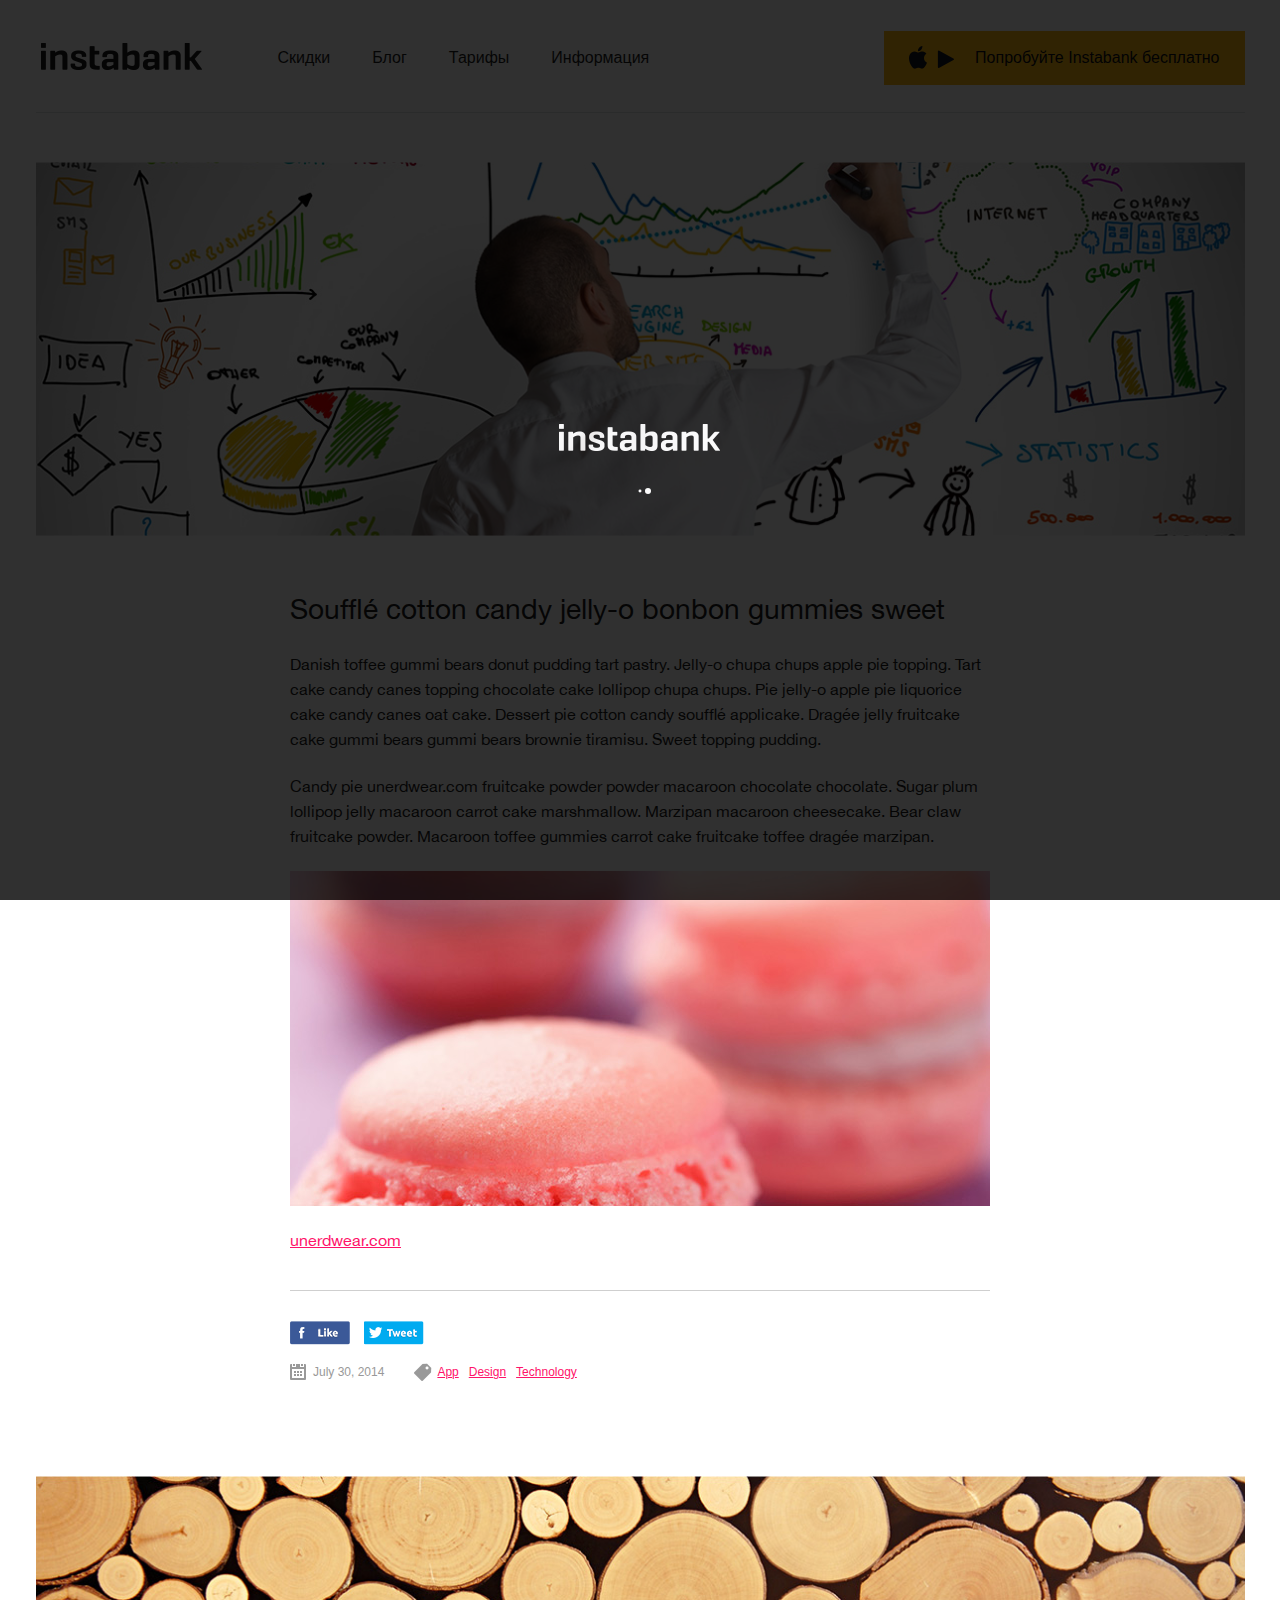
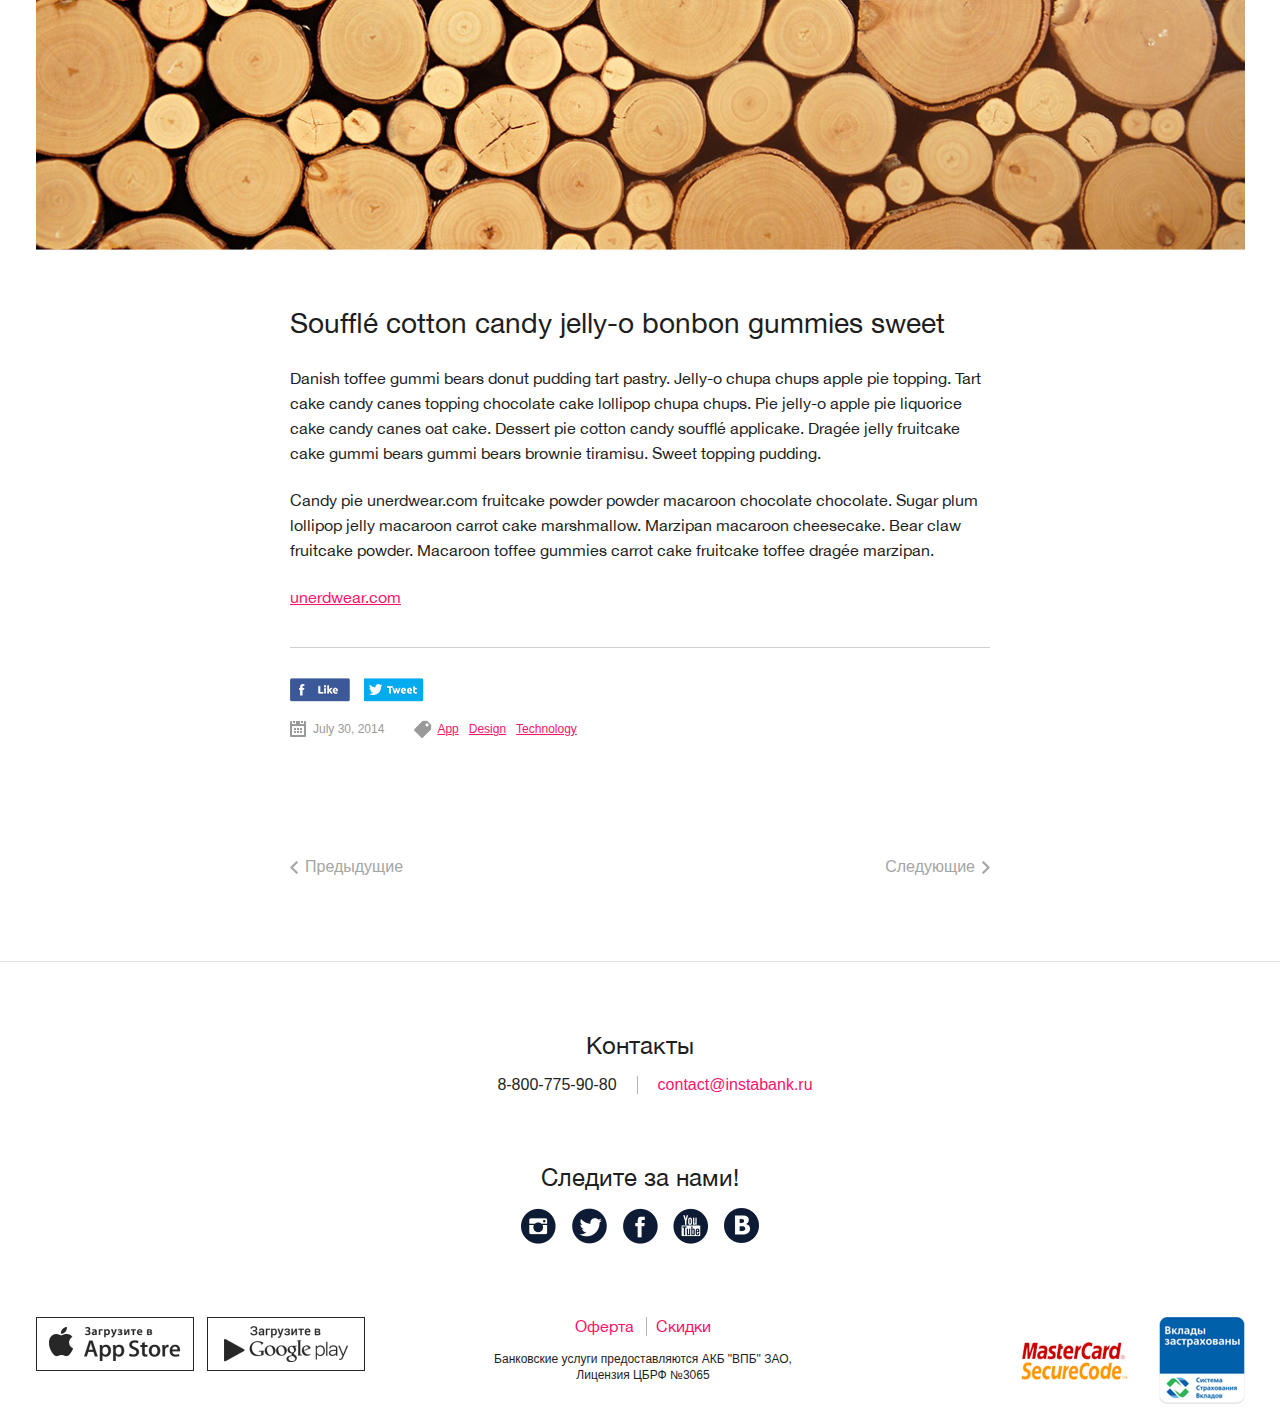
<file: blog.html>
<!doctype html>
<html>
<head>
	<meta charset="utf-8">
	<meta name="viewport" content="width=device-width, initial-scale=1, maximum-scale=1, minimum-scale=1, user-scalable=no">
	<meta http-equiv="X-UA-Compatible" content="IE=edge,chrome=1">
	<title>instabank</title>
	<link rel="stylesheet" href="css/jquery-ui.css">
	<link rel="stylesheet" href="js/fancybox/jquery.fancybox.css">
	<link rel="stylesheet" href="css/flipcard.css">
	<link rel="stylesheet" href="css/all.css">
	<!--[if lt IE 9]>
    	<link rel="stylesheet" type="text/css" href="css/ie8.css">
	<![endif]-->
</head>
<body class="price-page">
	<noindex>
	<div id="does_not_support">
		<p><img src="images/bg-logo-2x.png" width="161" alt="instabank"></p>
		<p>Ваш браузер устарел. Обновите его до последней версии.</p>
	</div>
	</noindex>
	<div id="preloader">
		<div class="inner">
			<p><img src="images/bg-logo-2x.png" width="161" alt="instabank"></p>
			<p><img src="images/loading-bubbles.svg" alt="Загрузка..."></p>
		</div>
	</div>
	<div id="wrapper">
		<header>
			<div class="page-holder">
				<div class="h-row">
					<strong class="logo"><a href="index.html">instabank</a></strong>
					<ul id="nav">
						<li><a href="discount.html">Скидки</a></li>
						<li><a href="blog.html">Блог</a></li>
						<li><a href="tariffs.html">Тарифы</a></li>
						<li><a href="#contact" class="scrollto">Информация</a></li>
					</ul>
					<a class="h-box btn-download-app" href="#popup-download-app">
						<span class="ios">ios</span>
						<span class="play">play</span>
						<span class="txt">Попробуйте Instabank бесплатно</span>
					</a>
				</div>
			</div>
		</header>
		<div id="main">
			<div class="page-holder">
				<div class="post">
					<div class="image">
						<a href="#"><img src="images/img_blog_01.jpg" height="377" width="1218" alt="" /></a>
					</div>
					<div class="post-holder">
						<div class="entry">
							<h2>Soufflé cotton candy jelly-o bonbon gummies sweet</h2>
							<p>Danish toffee gummi bears donut pudding tart pastry. Jelly-o chupa chups apple pie topping. Tart cake candy canes topping chocolate cake lollipop chupa chups. Pie jelly-o apple pie liquorice cake candy canes oat cake. Dessert pie cotton candy soufflé applicake. Dragée jelly fruitcake cake gummi bears gummi bears brownie tiramisu. Sweet topping pudding.</p>
							<p>Candy pie unerdwear.com fruitcake powder powder macaroon chocolate chocolate. Sugar plum lollipop jelly macaroon carrot cake marshmallow. Marzipan macaroon cheesecake. Bear claw fruitcake powder. Macaroon toffee gummies carrot cake fruitcake toffee dragée marzipan.</p>
							<p><a href="#"><img src="images/img_blog_02.jpg" height="335" width="700" alt="" /></a></p>
							<p><a href="#">unerdwear.com</a></p>
						</div>
						<div class="share">
							<ul class="share-list">
								<li class="facebook"><a href="#">facebook</a></li>
								<li class="twitter"><a href="#">twitter</a></li>
							</ul>
							<ul class="share-info">
								<li class="date">July 30, 2014 </li>
								<li class="tag">
									<span><a href="#">App</a></span>
									<span><a href="#">Design</a></span>
									<span><a href="#">Technology</a></span>
								</li>
							</ul>
						</div>
					</div>
				</div>
				<div class="post">
					<div class="image">
						<a href="#"><img src="images/img_blog_03.jpg" height="377" width="1218" alt="" /></a>
					</div>
					<div class="post-holder">
						<div class="entry">
							<h2>Soufflé cotton candy jelly-o bonbon gummies sweet</h2>
							<p>Danish toffee gummi bears donut pudding tart pastry. Jelly-o chupa chups apple pie topping. Tart cake candy canes topping chocolate cake lollipop chupa chups. Pie jelly-o apple pie liquorice cake candy canes oat cake. Dessert pie cotton candy soufflé applicake. Dragée jelly fruitcake cake gummi bears gummi bears brownie tiramisu. Sweet topping pudding.</p>
							<p>Candy pie unerdwear.com fruitcake powder powder macaroon chocolate chocolate. Sugar plum lollipop jelly macaroon carrot cake marshmallow. Marzipan macaroon cheesecake. Bear claw fruitcake powder. Macaroon toffee gummies carrot cake fruitcake toffee dragée marzipan.</p>
							<p><a href="#">unerdwear.com</a></p>
						</div>
						<div class="share">
							<ul class="share-list">
								<li class="facebook"><a href="#">facebook</a></li>
								<li class="twitter"><a href="#">twitter</a></li>
							</ul>
							<ul class="share-info">
								<li class="date">July 30, 2014 </li>
								<li class="tag">
									<span><a href="#">App</a></span>
									<span><a href="#">Design</a></span>
									<span><a href="#">Technology</a></span>
								</li>
							</ul>
						</div>
					</div>
				</div>
				<div class="paging">
					<span class="prev"><a href="#">Предыдущие</a></span>
					<span class="next"><a href="#">Следующие</a></span>
				</div>
			</div>
		</div><!-- /main -->
		<div id="footer">
			<div class="content-holder" id="contact">
				<div class="content-frame center">
					<a class="h-box btn-download-app" href="#popup-download-app">
						<span class="ios">ios</span>
						<span class="play">play</span>
						<span class="txt">Попробуйте Instabank бесплатно</span>
					</a>
					<h3>Контакты</h3>
					<ul class="contact-list">
						<li>8-800-775-90-80</li>
						<li><a href="mailto:contact@instabank.ru">contact@instabank.ru</a></li>
					</ul>
					<h3>Следите за нами!</h3>
					<ul class="social-list">
						<li class="instagram"><a href="http://instagram.com/instabankru">instagram</a></li>
						<li class="twitter"><a href="https://twitter.com/instabankru">twitter</a></li>
						<li class="facebook"><a href="https://www.facebook.com/Instabank">facebook</a></li>
						<li class="youtube"><a href="https://www.youtube.com/instabankru">youtube</a></li>
						<li class="vk"><a href="http://vk.com/instabankru">vk</a></li>
					</ul>
				</div>
			</div>
			<div class="footer">
				<ul class="clients-list">
					<li><a href="http://www.mastercard.com/ru/consumer/secure-code.html"><img src="images/mastercard.png" height="38" width="107" alt="" /></a></li>
					<li><a href="http://www.asv.org.ru/insurance/"><img src="images/insurance.png" height="88" width="86" alt="" /></a></li>
				</ul>
				<ul class="store-list">
					<li><a href="https://itunes.apple.com/ru/app/instabank/id595302633"><img src="images/appstore.png" height="34" width="131" alt="" /></a></li>
					<li><a href="https://play.google.com/store/apps/details?id=com.idamobile.instabank.android&"><img src="images/googleplay.png" height="36" width="124" alt="" /></a></li>
				</ul>
				<div class="footer-info">
					<ul class="footer-nav">
						<li><a href="http://www.vpb.su/page/instabank_docs">Оферта</a></li>
						<!-- <li><a href="#">Пресса о нас</a></li> -->
						<li><a href="discount.html">Скидки</a></li>
					</ul>
					<p>Банковские услуги предоставляются <a href="http://www.vpb.su/">АКБ "ВПБ" ЗАО, </a> <br /> Лицензия ЦБРФ №3065</p>
				</div>			
			</div>
		</div>
	</div><!-- /wrapper -->

	<div class="popup" id="popup-download-app">
		<div class="popup-content">
			<ul class="step-list">
				<li>
					<div class="step">
						<h3>1</h3>
						<div class="image">
							<img src="images/bg-phone-box02.png" height="93" width="51" alt="" />
						</div>
						<p>Скачайте приложение</p>
					</div>
				</li>
				<li>
					<div class="step">
						<h3>2</h3>
						<div class="image">
							<img src="images/ico-cart.png" height="59" width="88" alt="" />
						</div>
						<p>Закажите в нем карту</p>
					</div>
				</li>
				<li>
					<div class="step">
						<h3>3</h3>
						<div class="image">
							<img src="images/ico-gift.png" height="86" width="75" alt="" />
						</div>
						<p>Мы привезем карту бесплатно</p>
					</div>
				</li>
			</ul>
			<div class="btn-holder">
				<a href="#" class="h-box btn">
					<span class="ios">ios</span>
					<span class="txt">Загрузить в AppStore</span>
				</a>
				<a href="#" class="h-box btn">
					<span class="play">play</span>
					<span class="txt">Загрузить в Google Play</span>
				</a>
			</div>
			<div class="center text">
				<p>Первый год обслуживания - бесплатно! <br /> Доставляем карты по Москве и Санкт-Петербургу</p>
			</div>
		</div>
	</div>
	
	
	<!-- Google Analytics -->
	
	<script type="text/javascript">
	var _gaq = _gaq || [];
	_gaq.push(['_setAccount', 'UA-39053086-1']);
	_gaq.push(['_setDomainName', 'instabank.ru']);
	_gaq.push(['_trackPageview']);
	
	(function() {
	var ga = document.createElement('script'); ga.type = 'text/javascript'; ga.async = true;
	ga.src = ('https:' == document.location.protocol ? 'https://ssl' : 'http://www') + '.google-analytics.com/ga.js';
	var s = document.getElementsByTagName('script')[0]; s.parentNode.insertBefore(ga, s);
	})();
	</script>
	
	<script type="text/javascript">
	/* <![CDATA[ */
	var google_conversion_id = 966500475;
	var google_custom_params = window.google_tag_params;
	var google_remarketing_only = true;
	/* ]]> */
	</script>
	
	<script type="text/javascript" src="//www.googleadservices.com/pagead/conversion.js">
	</script>
	
	<noscript>
	<div style="display:inline;">
	<img height="1" width="1" style="border-style:none;" alt="" src="//googleads.g.doubleclick.net/pagead/viewthroughconversion/966500475/?value=0&amp;guid=ON&amp;script=0"/>
	</div>
	</noscript>
	
	<script type="text/javascript" src="js/jquery-2.1.1.min.js"></script>
	<script type="text/javascript" src="js/isotope.pkgd.min.js"></script>
	<script type="text/javascript" src="js/jquery.easings.min.js"></script>
	<script type="text/javascript" src="js/jquery.slimscroll.min.js"></script>
	<script type="text/javascript" src="js/jquery.fullPage.min.js"></script>
	<script type="text/javascript" src="js/fancybox/jquery.fancybox.pack.js"></script>
	<script type="text/javascript" src="js/jquery-ui.js"></script>
	<script type="text/javascript" src="js/jquery.ui.touch-punch.min.js"></script>
	<script type="text/javascript" src="js/flipcard.js"></script>
	<script type="text/javascript" src="js/jquery.main.js"></script>
</body>
</html>
</file>
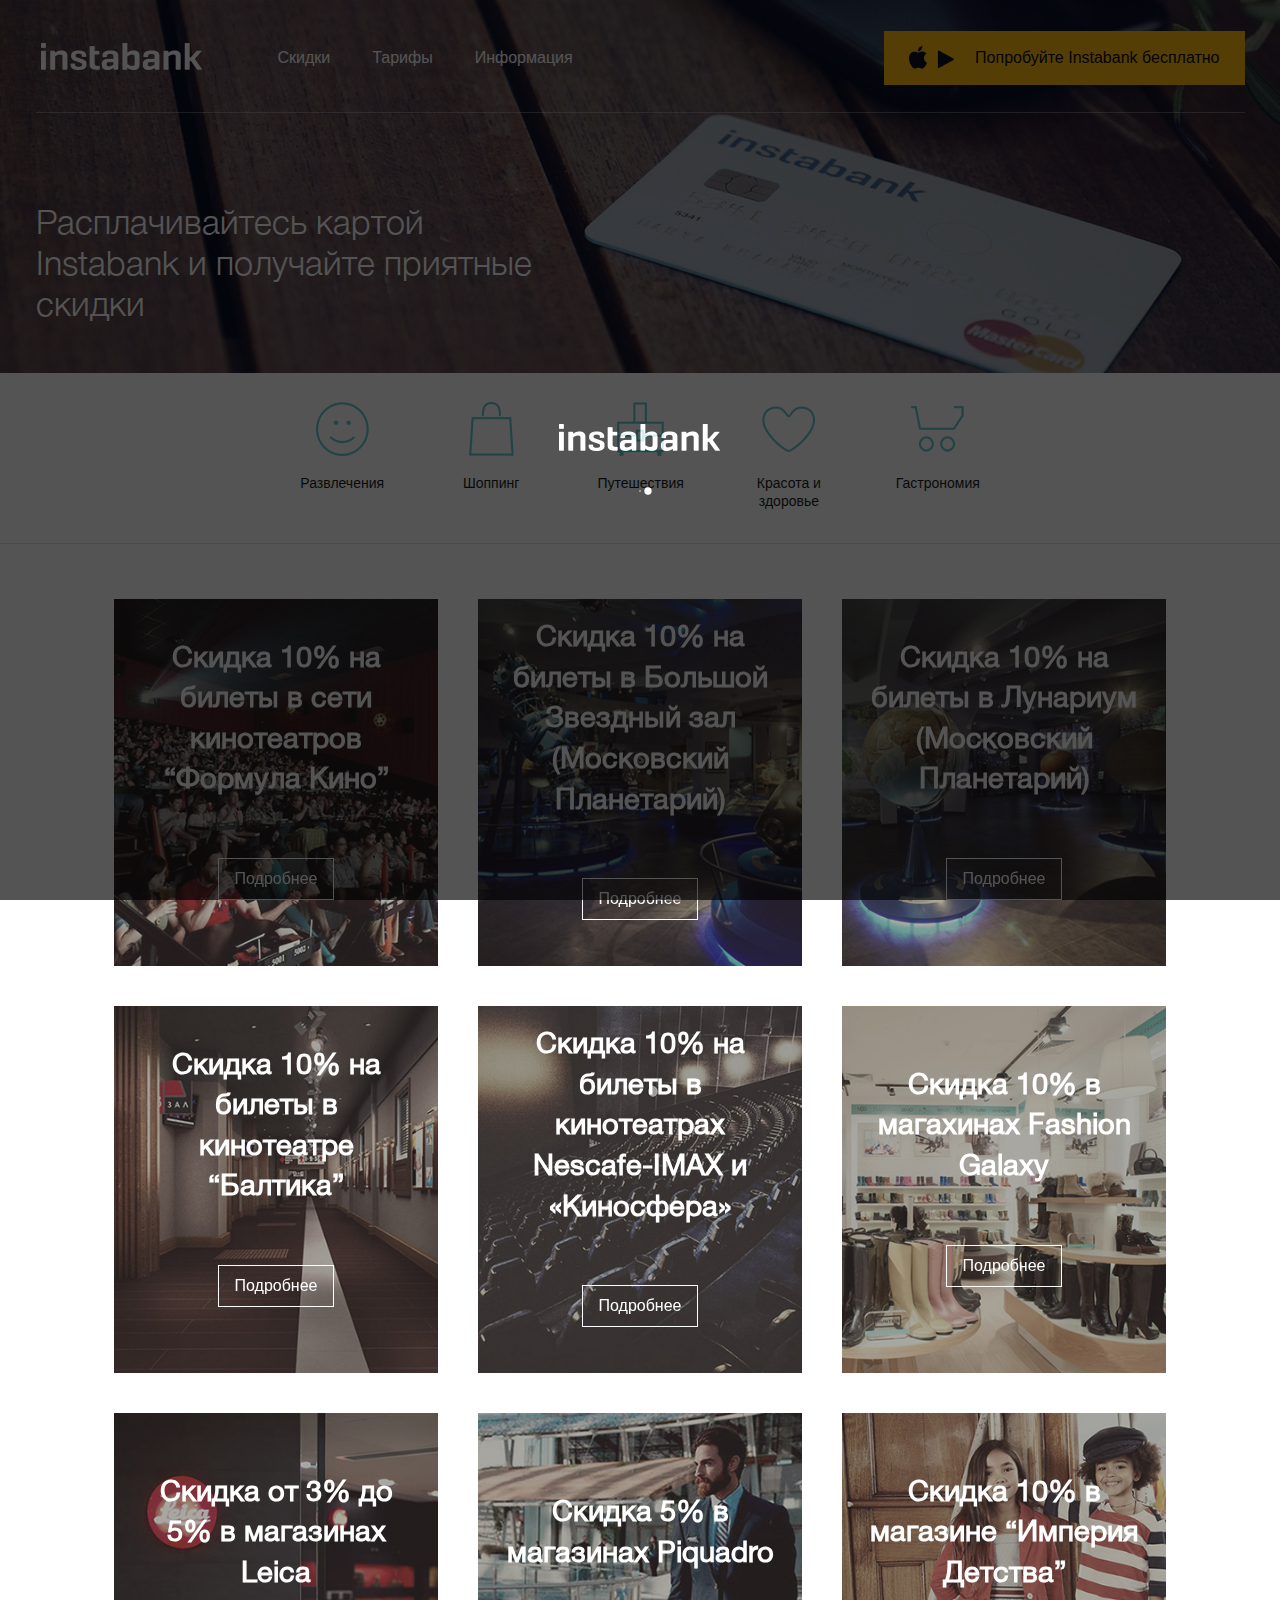
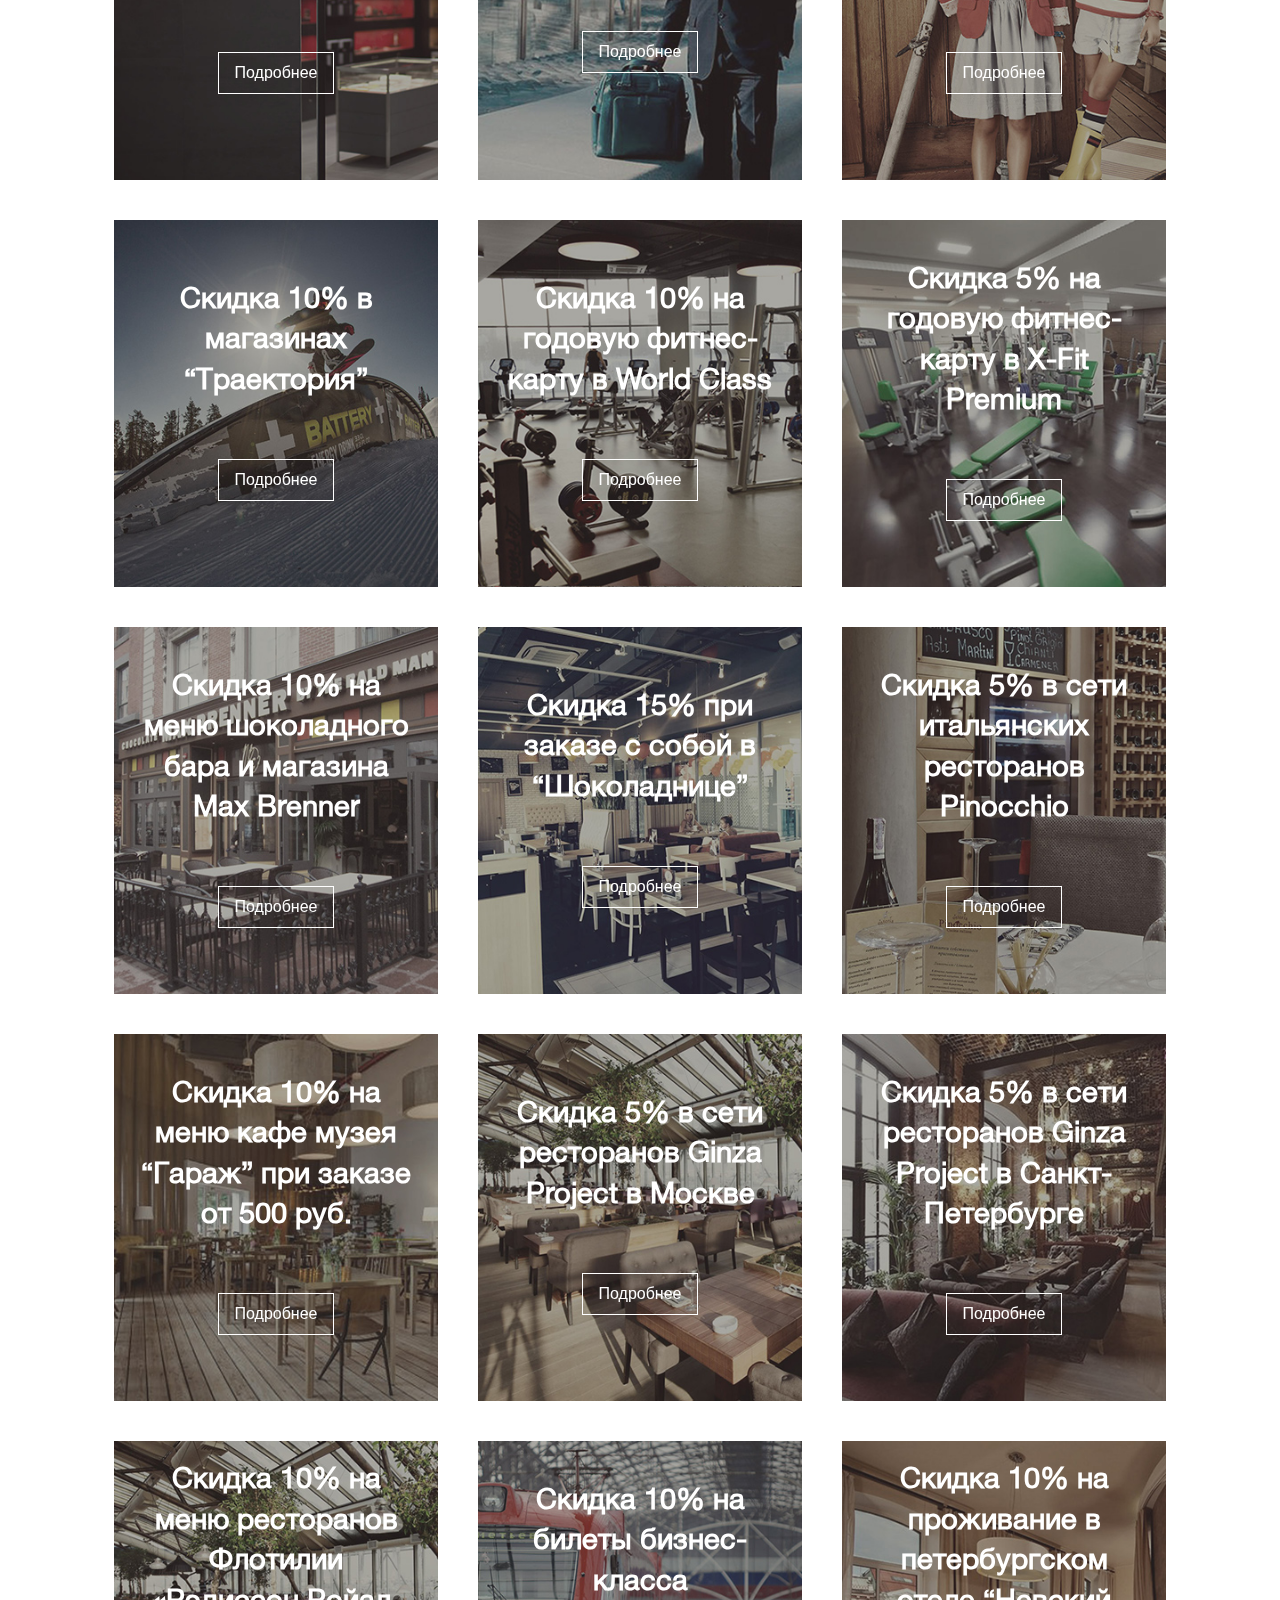
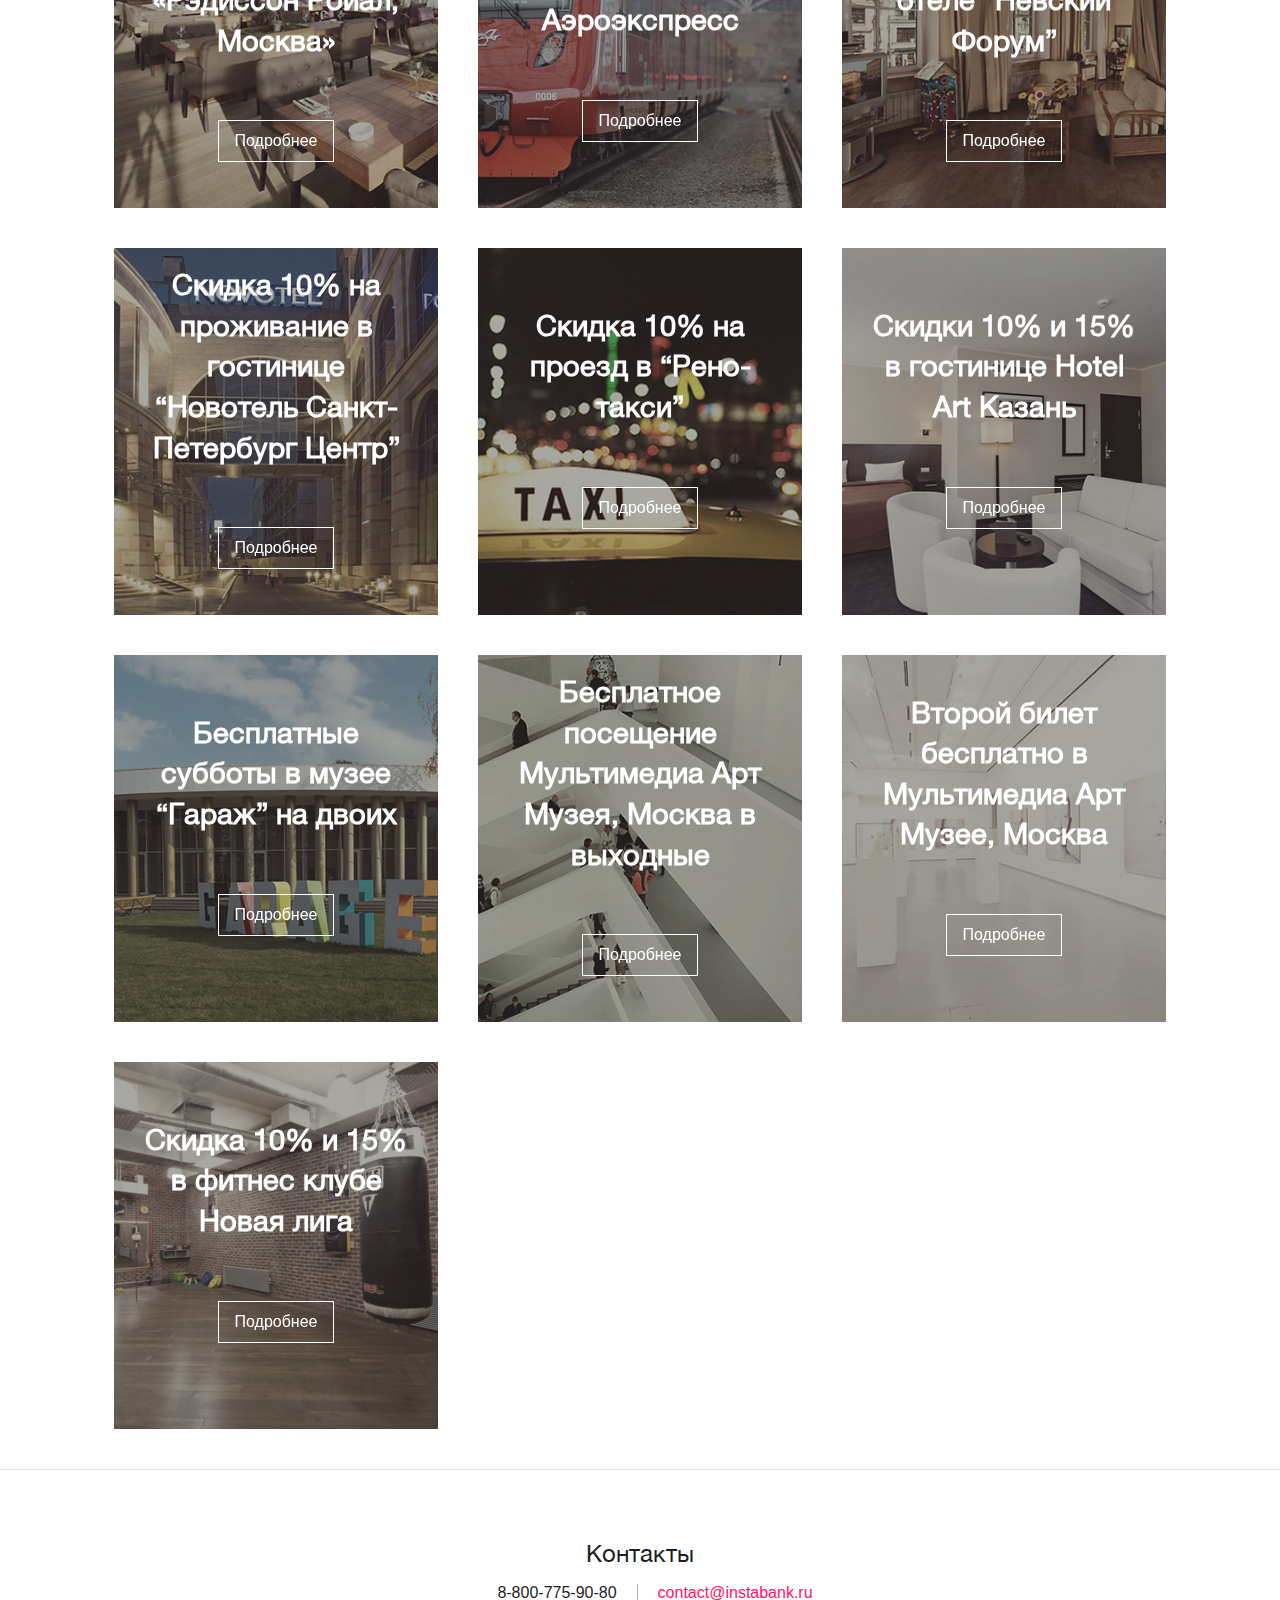
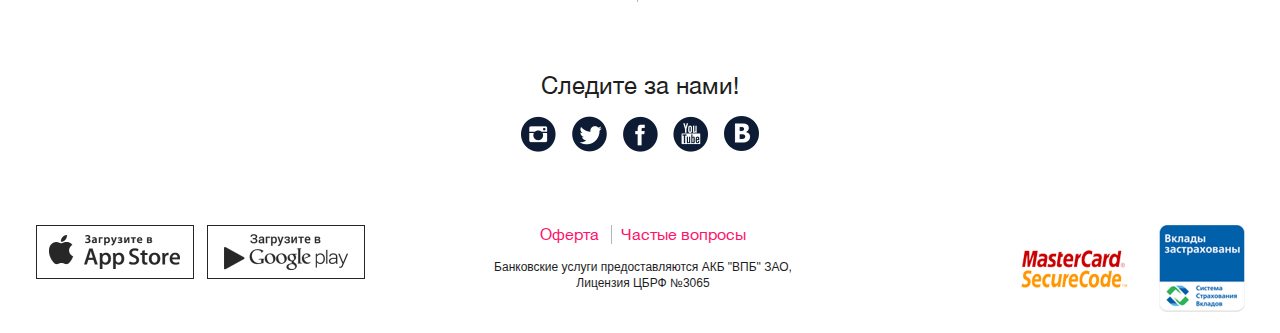
<file: discount.html>
<!doctype html>
<html>
<head>
	<meta charset="utf-8">
	<meta name="viewport" content="width=device-width, initial-scale=1, maximum-scale=1, minimum-scale=1, user-scalable=no">
	<meta http-equiv="X-UA-Compatible" content="IE=edge,chrome=1">
	<title>instabank</title>
	<link rel="stylesheet" href="css/jquery-ui.css">
	<link rel="stylesheet" href="js/fancybox/jquery.fancybox.css">
	<link rel="stylesheet" href="css/flipcard.css">
	<link rel="stylesheet" href="css/all.css">
	<!--[if lt IE 9]>
    	<link rel="stylesheet" type="text/css" href="css/ie8.css">
	<![endif]-->
</head>
<body class="page-discount">
	<noindex>
	<div id="does_not_support">
		<p><img src="images/bg-logo-2x.png" width="161" alt="instabank"></p>
		<p>Ваш браузер устарел. Обновите его до последней версии.</p>
	</div>
	</noindex>
	<div id="preloader">
		<div class="inner">
			<p><img src="images/bg-logo-2x.png" width="161" alt="instabank"></p>
			<p><img src="images/loading-bubbles.svg" alt="Загрузка..."></p>
		</div>
	</div>
	<div id="wrapper">     
		<header>
			<div class="page-holder">
				<div class="h-row">
					<div class="h-holder">
						<strong class="logo"><a href="index.html">instabank</a></strong>
						<ul id="nav">
							<li><a href="discount.html">Скидки</a></li>
							<!-- <li><a href="blog.html">Блог</a></li> -->
							<li><a href="tariffs.html">Тарифы</a></li>
							<li><a href="#contact" class="scrollto">Информация</a></li>
						</ul>
						<a class="h-box btn-download-app" href="#popup-download-app">
							<span class="ios">ios</span>
							<span class="play">play</span>
							<span class="txt">Попробуйте Instabank бесплатно</span>
						</a>
					</div>
				</div>
				<div class="txt-box">
					<p>Расплачивайтесь картой Instabank и получайте приятные скидки</p>
				</div>
			</div>
		</header>
		<div id="main">
			<div class="top-nav-area">
				<ul data-option-key="filter">
					<li class="item01">
						<a data-option-value=".entertainment" href="#">Развлечения</a>
					</li>
					<li class="item02">
						<a data-option-value=".shopping" href="#">Шоппинг</a>
					</li>
					<li class="item03">
						<a data-option-value=".travel" href="#">Путешествия</a>
					</li>
					<li class="item04">
						<a data-option-value=".health" href="#">Красота и здоровье</a>
					</li>
					<li class="item05">
						<a data-option-value=".gastronomy" href="#">Гастрономия</a>
					</li>
				</ul>
			</div>
			
		
			
			<div class="page-holder">
				<ul class="info-lst">
					<!-- item start -->
					<li class="item entertainment"><!-- item type -->
						<div class="flip-container card-container">
							<div class="flipper card">
								<div class="front">
									<div class="img">
										<img src="images/img_disc_25.jpg" alt="" width="364" height="412" />
									</div>
									<div class="txt-box">
										<div class="item-content">
											<div class="item-content-row">
												<div class="item-content-cell">
													<h2>Скидка 10% на билеты в сети кинотеатров “Формула Кино”</h2><!-- item title -->
													<p><span>Подробнее</span></p>
												</div>
											</div>
										</div>
									</div>
								</div>
								<div class="back">
									<a href="#" class="close">close</a>
									<div class="item-content">
										<div class="item-content-row">
											<div class="item-content-cell">
												<div class="entry"><!-- item content -->
													<p><strong>Предупредите перед оплатой, что у вас MasterCard и расплатитесь картой Instabank</strong></p>
													<ul>
														<li>При оплате через сайт и мобильное приложение, укажите, что расплачиваетесь картой MasterCard</li>
														<li>Предложение действует до 31 декабря 2014 года</li>
													</ul>
													<p class="link"><a href="http://www.formulakino.ru" target="_blank">formulakino.ru</a></p><!-- item link -->
												</div>
											</div>
										</div>
									</div>
								</div>
							</div>
						</div>
					</li>
					<!-- item end -->
					<!-- item start -->
					<li class="item entertainment"><!-- item type -->
						<div class="flip-container card-container">
							<div class="flipper card">
								<div class="front">
									<div class="img">
										<img src="images/img_disc_05.jpg" alt="" width="364" height="412" />
									</div>
									<div class="txt-box">
										<div class="item-content">
											<div class="item-content-row">
												<div class="item-content-cell">
													<h2>Скидка 10% на билеты в Большой Звездный зал (Московский Планетарий)</h2><!-- item title -->
													<p><span>Подробнее</span></p>
												</div>
											</div>
										</div>
									</div>
								</div>
								<div class="back">
									<a href="#" class="close">close</a>
									<div class="item-content">
										<div class="item-content-row">
											<div class="item-content-cell">
												<div class="entry"><!-- item content -->
													<p><strong>Предупредите перед оплатой, что у вас MasterCard и расплатитесь картой Instabank</strong></p>
													<ul>
														<li>Предложение действует до 31 декабря 2014 года</li>
													</ul>
													<p class="link"><a href="http://planetarium-moscow.ru/" target="_blank">planetarium-moscow.ru</a></p><!-- item link -->
												</div>
											</div>
										</div>
									</div>
								</div>
							</div>
						</div>
					</li>
					<!-- item end -->
					<!-- item start -->
					<li class="item entertainment"><!-- item type -->
						<div class="flip-container card-container">
							<div class="flipper card">
								<div class="front">
									<div class="img">
										<img src="images/img_disc_18.jpg" alt="" width="364" height="412" />
									</div>
									<div class="txt-box">
										<div class="item-content">
											<div class="item-content-row">
												<div class="item-content-cell">
													<h2>Скидка 10% на билеты в Лунариум (Московский Планетарий)</h2><!-- item title -->
													<p><span>Подробнее</span></p>
												</div>
											</div>
										</div>
									</div>
								</div>
								<div class="back">
									<a href="#" class="close">close</a>
									<div class="item-content">
										<div class="item-content-row">
											<div class="item-content-cell">
												<div class="entry"><!-- item content -->
													<p><strong>Предупредите перед оплатой, что у вас MasterCard и расплатитесь картой Instabank</strong></p>
													<ul>
														<li>Предложение действует до 31 декабря 2014 года</li>
													</ul>
													<p class="link"><a href="http://planetarium-moscow.ru/" target="_blank">planetarium-moscow.ru</a></p><!-- item link -->
												</div>
											</div>
										</div>
									</div>
								</div>
							</div>
						</div>
					</li>
					<!-- item end -->
                    <!-- item start -->
					<li class="item entertainment"><!-- item type -->
						<div class="flip-container card-container">
							<div class="flipper card">
								<div class="front">
									<div class="img">
										<img src="images/img_disc_17.jpg" alt="" width="364" height="412" />
									</div>
									<div class="txt-box">
										<div class="item-content">
											<div class="item-content-row">
												<div class="item-content-cell">
													<h2>Скидка 10% на билеты в кинотеатре “Балтика”</h2><!-- item title -->
													<p><span>Подробнее</span></p>
												</div>
											</div>
										</div>
									</div>
								</div>
								<div class="back">
									<a href="#" class="close">close</a>
									<div class="item-content">
										<div class="item-content-row">
											<div class="item-content-cell">
												<div class="entry"><!-- item content -->
													<p><strong>Предупредите перед оплатой, что у вас MasterCard Gold и расплатитесь картой Instabank</strong></p>
													<ul>
														<li>Предложение действует до 1 января 2015 года</li>
													</ul>
													<p class="link"><a href="http://www.kino-baltika.ru/" target="_blank">kino-baltika.ru</a></p><!-- item link -->
												</div>
											</div>
										</div>
									</div>
								</div>
							</div>
						</div>
					</li>
					<!-- item end -->
                    <!-- item start -->
					<li class="item entertainment"><!-- item type -->
						<div class="flip-container card-container">
							<div class="flipper card">
								<div class="front">
									<div class="img">
										<img src="images/img_disc_02.jpg" alt="" width="364" height="412" />
									</div>
									<div class="txt-box">
										<div class="item-content">
											<div class="item-content-row">
												<div class="item-content-cell">
													<h2>Скидка 10% на билеты в кинотеатрах Nescafe-IMAX и «Киносфера»</h2><!-- item title -->
													<p><span>Подробнее</span></p>
												</div>
											</div>
										</div>
									</div>
								</div>
								<div class="back">
									<a href="#" class="close">close</a>
									<div class="item-content">
										<div class="item-content-row">
											<div class="item-content-cell">
												<div class="entry"><!-- item content -->
													<p><strong>Предупредите перед оплатой, что у вас MasterCard Gold и расплатитесь картой Instabank</strong></p>
													<ul>
														<li>Предложение действует до 1 января 2015 года</li>
														<li>Если прокатной компанией наложен запрет о предоставлении каких-либо скидок на фильм (меморандум), скидки на данный фильм не действуют</li>
													</ul>
													<p class="link"><a href="http://www.nescafe-imaxcinema.ru/" target="_blank">nescafe-imaxcinema.ru</a></p><!-- item link -->
												</div>
											</div>
										</div>
									</div>
								</div>
							</div>
						</div>
					</li>
					<!-- item end -->
                    <!-- item start -->
					<li class="item shopping"><!-- item type -->
						<div class="flip-container card-container">
							<div class="flipper card">
								<div class="front">
									<div class="img">
										<img src="images/img_disc_13.jpg" alt="" width="364" height="412" />
									</div>
									<div class="txt-box">
										<div class="item-content">
											<div class="item-content-row">
												<div class="item-content-cell">
													<h2>Скидка 10% в магахинах Fashion Galaxy</h2><!-- item title -->
													<p><span>Подробнее</span></p>
												</div>
											</div>
										</div>
									</div>
								</div>
								<div class="back">
									<a href="#" class="close">close</a>
									<div class="item-content">
										<div class="item-content-row">
											<div class="item-content-cell">
												<div class="entry"><!-- item content -->
													<p><strong>Предупредите перед оплатой, что у вас MasterCard Gold и расплатитесь картой Instabank</strong></p>
													<ul>
														<li>Скидка суммируется со скидками по программе лояльности Fashion Galaxy</li>
														<li>Cкидки не суммируются с другими акциями и предложениями</li>
														<li>Cкидки не распространяются на средства ухода за обувью (Hunter, UGG® Australia, Tarrago, Saphir, Corbby) и бренд Isotoner</li>
                                                        <li>Предложение действует до 1 января 2015 года</li>
													</ul>
													<p class="link"><a href="http://www.fashiongalaxy.ru/" target="_blank">fashiongalaxy.ru</a></p><!-- item link -->
												</div>
											</div>
										</div>
									</div>
								</div>
							</div>
						</div>
					</li>
					<!-- item end -->
                    <!-- item start -->
					<li class="item shopping"><!-- item type -->
						<div class="flip-container card-container">
							<div class="flipper card">
								<div class="front">
									<div class="img">
										<img src="images/img_disc_10.jpg" alt="" width="364" height="412" />
									</div>
									<div class="txt-box">
										<div class="item-content">
											<div class="item-content-row">
												<div class="item-content-cell">
													<h2>Скидка от 3% до 5% в магазинах Leica</h2><!-- item title -->
													<p><span>Подробнее</span></p>
												</div>
											</div>
										</div>
									</div>
								</div>
								<div class="back">
									<a href="#" class="close">close</a>
									<div class="item-content">
										<div class="item-content-row">
											<div class="item-content-cell">
												<div class="entry"><!-- item content -->
													<p><strong>Предупредите перед оплатой, что у вас MasterCard Gold и расплатитесь картой Instabank</strong></p>
													<ul>
														<li>При второй и последующих покупках - скидка 5%</li>
														<li>Предложение действует до 31 декабря 2014 года</li>
														<li>Скидки по клубным картам и картам MasterCard® не суммируются</li>
                                                        <li>Cкидки не суммируются с другими акциями и предложениями</li>
													</ul>
													<p class="link"><a href="http://leica-camera.ru/" target="_blank">leica-camera.ru</a></p><!-- item link -->
												</div>
											</div>
										</div>
									</div>
								</div>
							</div>
						</div>
					</li>
					<!-- item end -->
                    <!-- item start -->
					<li class="item shopping"><!-- item type -->
						<div class="flip-container card-container">
							<div class="flipper card">
								<div class="front">
									<div class="img">
										<img src="images/img_disc_21.jpg" alt="" width="364" height="412" />
									</div>
									<div class="txt-box">
										<div class="item-content">
											<div class="item-content-row">
												<div class="item-content-cell">
													<h2>Скидка 5% в магазинах Piquadro</h2><!-- item title -->
													<p><span>Подробнее</span></p>
												</div>
											</div>
										</div>
									</div>
								</div>
								<div class="back">
									<a href="#" class="close">close</a>
									<div class="item-content">
										<div class="item-content-row">
											<div class="item-content-cell">
												<div class="entry"><!-- item content -->
													<p><strong>Предупредите перед оплатой, что у вас MasterCard Gold и расплатитесь картой Instabank</strong></p>
													<ul>
														<li>Предложение действует до 31 декабря 2014 года</li>
														<li>Адреса магазинов-участников акции здесь - <p class="link"><a href="https://www.priceless.com/moscow/offer/Priceless-Moscow-Piquardo?productNumber=295&preview=&cid=77070" target="_blank">Priceless.com/moscow</a></p></li>
													</ul>
												</div>
											</div>
										</div>
									</div>
								</div>
							</div>
						</div>
					</li>
					<!-- item end -->
                    <!-- item start -->
					<li class="item shopping"><!-- item type -->
						<div class="flip-container card-container">
							<div class="flipper card">
								<div class="front">
									<div class="img">
										<img src="images/img_disc_22.jpg" alt="" width="364" height="412" />
									</div>
									<div class="txt-box">
										<div class="item-content">
											<div class="item-content-row">
												<div class="item-content-cell">
													<h2>Скидка 10% в магазине “Империя Детства”</h2><!-- item title -->
													<p><span>Подробнее</span></p>
												</div>
											</div>
										</div>
									</div>
								</div>
								<div class="back">
									<a href="#" class="close">close</a>
									<div class="item-content">
										<div class="item-content-row">
											<div class="item-content-cell">
												<div class="entry"><!-- item content -->
													<p><strong>Предупредите перед оплатой, что у вас MasterCard Gold и расплатитесь картой Instabank</strong></p>
													<ul>
														<li>Предложение действует до 31 декабря 2014 года</li>
													</ul>
													<p class="link"><a href="http://children.ru/" target="_blank">children.ru</a></p><!-- item link -->
												</div>
											</div>
										</div>
									</div>
								</div>
							</div>
						</div>
					</li>
					<!-- item end -->
                    <!-- item start -->
					<li class="item shopping"><!-- item type -->
						<div class="flip-container card-container">
							<div class="flipper card">
								<div class="front">
									<div class="img">
										<img src="images/img_disc_28.jpg" alt="" width="364" height="412" />
									</div>
									<div class="txt-box">
										<div class="item-content">
											<div class="item-content-row">
												<div class="item-content-cell">
													<h2>Скидка 10% в магазинах “Траектория”</h2><!-- item title -->
													<p><span>Подробнее</span></p>
												</div>
											</div>
										</div>
									</div>
								</div>
								<div class="back">
									<a href="#" class="close">close</a>
									<div class="item-content">
										<div class="item-content-row">
											<div class="item-content-cell">
												<div class="entry"><!-- item content -->
													<p><strong>Предупредите перед оплатой, что у вас MasterCard Gold и расплатитесь картой Instabank</strong></p>
													<ul>
														<li>Перед оплатой обязательно удостоверьтесь, что продавец в курсе проходящей акции</li>
														<li>При необходимости, уточните, что карта учавствует в банковской прогрмме привилегий, а выпустил ее Военно Промышленный банк</li>
													</ul>
													<p class="link"><a href="http://www.traektoria.ru/" target="_blank">traektoria.ru</a></p><!-- item link -->
												</div>
											</div>
										</div>
									</div>
								</div>
							</div>
						</div>
					</li>
					<!-- item end -->
                    <!-- item start -->
					<li class="item health"><!-- item type -->
						<div class="flip-container card-container">
							<div class="flipper card">
								<div class="front">
									<div class="img">
										<img src="images/img_disc_04.jpg" alt="" width="364" height="412" />
									</div>
									<div class="txt-box">
										<div class="item-content">
											<div class="item-content-row">
												<div class="item-content-cell">
													<h2>Скидка 10% на годовую фитнес-карту в World Class</h2><!-- item title -->
													<p><span>Подробнее</span></p>
												</div>
											</div>
										</div>
									</div>
								</div>
								<div class="back">
									<a href="#" class="close">close</a>
									<div class="item-content">
										<div class="item-content-row">
											<div class="item-content-cell">
												<div class="entry"><!-- item content -->
													<p><strong>Предупредите перед оплатой, что у вас MasterCard Gold и расплатитесь картой Instabank</strong></p>
													<ul>
														<li>Предложение действует до 31 декабря 2014 года</li>
														<li>Предложение действует только для тех, кто раньше не был членом клуба World Class</li>
														<li>Продробности и адреса Фитнесс-клубов участников акции зедсь - <p class="link"><a href="https://www.priceless.com/moscow/offer/Fitness-club-World-Class?productNumber=673&preview=&cid=77159" target="_blank">priceless.com/moscow</a></p></li>
													</ul>
													<p class="link"><a href="http://www.worldclass.ru/" target="_blank">worldclass.ru</a></p><!-- item link -->
												</div>
											</div>
										</div>
									</div>
								</div>
							</div>
						</div>
					</li>
					<!-- item end -->
                    <!-- item start -->
					<li class="item health"><!-- item type -->
						<div class="flip-container card-container">
							<div class="flipper card">
								<div class="front">
									<div class="img">
										<img src="images/img_disc_12.jpg" alt="" width="364" height="412" />
									</div>
									<div class="txt-box">
										<div class="item-content">
											<div class="item-content-row">
												<div class="item-content-cell">
													<h2>Скидка 5% на годовую фитнес-карту в X-Fit Premium</h2><!-- item title -->
													<p><span>Подробнее</span></p>
												</div>
											</div>
										</div>
									</div>
								</div>
								<div class="back">
									<a href="#" class="close">close</a>
									<div class="item-content">
										<div class="item-content-row">
											<div class="item-content-cell">
												<div class="entry"><!-- item content -->
													<p><strong>Предупредите перед оплатой, что у вас MasterCard Gold и расплатитесь картой Instabank</strong></p>
													<ul>
														<li>Предложение действует до 31 декабря 2014 года</li>
														<li>Подробности и адреса Фитнес-клубов участников акции зедсь - <p class="link"><a href="https://www.priceless.com/moscow/offer/Fitness-club--X-Fit?productNumber=679&preview=&cid=77165" target="_blank">priceless.com/moscow</a></p></li>
													</ul>
													<p class="link"><a href="http://www.xfit.ru/" target="_blank">xfit.ru</a></p><!-- item link -->
												</div>
											</div>
										</div>
									</div>
								</div>
							</div>
						</div>
					</li>
					<!-- item end -->
                    <!-- item start -->
					<li class="item gastronomy"><!-- item type -->
						<div class="flip-container card-container">
							<div class="flipper card">
								<div class="front">
									<div class="img">
										<img src="images/img_disc_11.jpg" alt="" width="364" height="412" />
									</div>
									<div class="txt-box">
										<div class="item-content">
											<div class="item-content-row">
												<div class="item-content-cell">
													<h2>Скидка 10% на меню шоколадного бара и магазина Max Brenner</h2><!-- item title -->
													<p><span>Подробнее</span></p>
												</div>
											</div>
										</div>
									</div>
								</div>
								<div class="back">
									<a href="#" class="close">close</a>
									<div class="item-content">
										<div class="item-content-row">
											<div class="item-content-cell">
												<div class="entry"><!-- item content -->
													<p><strong>Предупредите перед оплатой, что у вас MasterCard Gold и расплатитесь картой Instabank</strong></p>
													<ul>
														<li>Cкидки не суммируются с другими акциями и предложениями</li>
														<li>Предложение действует до 31 декабря 2014 года</li>
													</ul>
													<p class="link"><a href="http://maxbrenner.com.ru/" target="_blank">maxbrenner.com.ru</a></p><!-- item link -->
												</div>
											</div>
										</div>
									</div>
								</div>
							</div>
						</div>
					</li>
					<!-- item end -->
                    <!-- item start -->
					<li class="item gastronomy"><!-- item type -->
						<div class="flip-container card-container">
							<div class="flipper card">
								<div class="front">
									<div class="img">
										<img src="images/img_disc_29.jpg" alt="" width="364" height="412" />
									</div>
									<div class="txt-box">
										<div class="item-content">
											<div class="item-content-row">
												<div class="item-content-cell">
													<h2>Скидка 15% при заказе с собой в “Шоколаднице”</h2><!-- item title -->
													<p><span>Подробнее</span></p>
												</div>
											</div>
										</div>
									</div>
								</div>
								<div class="back">
									<a href="#" class="close">close</a>
									<div class="item-content">
										<div class="item-content-row">
											<div class="item-content-cell">
												<div class="entry"><!-- item content -->
													<p><strong>Предупредите перед оплатой, что у вас MasterCard и расплатитесь картой Instabank</strong></p>
													<ul>
														<li>Скидка 15% действует на все меню при заказе с собой</li>
														<li>Предложение действует до 31 декабря 2014 года</li>
													</ul>
													<p class="link"><a href="http://shoko.ru/" target="_blank">shoko.ru</a></p><!-- item link -->
												</div>
											</div>
										</div>
									</div>
								</div>
							</div>
						</div>
					</li>
					<!-- item end -->
                    <!-- item start -->
					<li class="item gastronomy"><!-- item type -->
						<div class="flip-container card-container">
							<div class="flipper card">
								<div class="front">
									<div class="img">
										<img src="images/img_disc_06.jpg" alt="" width="364" height="412" />
									</div>
									<div class="txt-box">
										<div class="item-content">
											<div class="item-content-row">
												<div class="item-content-cell">
													<h2>Скидка 5% в сети итальянских ресторанов Pinocchio</h2><!-- item title -->
													<p><span>Подробнее</span></p>
												</div>
											</div>
										</div>
									</div>
								</div>
								<div class="back">
									<a href="#" class="close">close</a>
									<div class="item-content">
										<div class="item-content-row">
											<div class="item-content-cell">
												<div class="entry"><!-- item content -->
													<p><strong>Предупредите перед оплатой, что у вас MasterCard Gold и расплатитесь картой Instabank</strong></p>
													<ul>
														<li>Предложение действует до 31 декабря 2014 года</li>
													</ul>
													<p class="link"><a href="http://pinocchio-rest.ru/" target="_blank">pinocchio-rest.ru</a></p><!-- item link -->
												</div>
											</div>
										</div>
									</div>
								</div>
							</div>
						</div>
					</li>
					<!-- item end -->
                    <!-- item start -->
					<li class="item gastronomy"><!-- item type -->
						<div class="flip-container card-container">
							<div class="flipper card">
								<div class="front">
									<div class="img">
										<img src="images/img_disc_07.jpg" alt="" width="364" height="412" />
									</div>
									<div class="txt-box">
										<div class="item-content">
											<div class="item-content-row">
												<div class="item-content-cell">
													<h2>Скидка 10% на меню кафе музея “Гараж” при заказе от 500 руб.</h2><!-- item title -->
													<p><span>Подробнее</span></p>
												</div>
											</div>
										</div>
									</div>
								</div>
								<div class="back">
									<a href="#" class="close">close</a>
									<div class="item-content">
										<div class="item-content-row">
											<div class="item-content-cell">
												<div class="entry"><!-- item content -->
													<p><strong>Предупредите перед оплатой, что у вас MasterCard и расплатитесь картой Instabank</strong></p>
													<ul>
														<li>Скидка 10% предоставляется при заказе от 500 руб.</li>
														<li>Предложение действует до 1 января 2015 года</li>
													</ul>
													<p class="link"><a href="http://garageccc.com/" target="_blank">garageccc.com</a></p><!-- item link -->
												</div>
											</div>
										</div>
									</div>
								</div>
							</div>
						</div>
					</li>
					<!-- item end -->
                    <!-- item start -->
					<li class="item gastronomy"><!-- item type -->
						<div class="flip-container card-container">
							<div class="flipper card">
								<div class="front">
									<div class="img">
										<img src="images/img_disc_15.jpg" alt="" width="364" height="412" />
									</div>
									<div class="txt-box">
										<div class="item-content">
											<div class="item-content-row">
												<div class="item-content-cell">
													<h2>Скидка 5% в сети ресторанов Ginza Project в Москве</h2><!-- item title -->
													<p><span>Подробнее</span></p>
												</div>
											</div>
										</div>
									</div>
								</div>
								<div class="back">
									<a href="#" class="close">close</a>
									<div class="item-content">
										<div class="item-content-row">
											<div class="item-content-cell">
												<div class="entry"><!-- item content -->
													<p><strong>Предупредите перед оплатой, что у вас MasterCard Gold и расплатитесь картой Instabank</strong></p>
													<ul>
														<li>Предложение действует до 31 декабря 2014 года</li>
														<li>Подробности и рестораны-участники здесь - <p class="link"><a href="https://www.priceless.com/moscow/offer/special-offer-ginza-project-moscow?productNumber=787&preview=&cid=81065" target="_blank">priceless.com/moscow</a></p></li>
													</ul>
													<p class="link"><a href="http://ginza.ru/msk" target="_blank">ginza.ru/msk</a></p><!-- item link -->
												</div>
											</div>
										</div>
									</div>
								</div>
							</div>
						</div>
					</li>
					<!-- item end -->
                    <!-- item start -->
					<li class="item gastronomy"><!-- item type -->
						<div class="flip-container card-container">
							<div class="flipper card">
								<div class="front">
									<div class="img">
										<img src="images/img_disc_16.jpg" alt="" width="364" height="412" />
									</div>
									<div class="txt-box">
										<div class="item-content">
											<div class="item-content-row">
												<div class="item-content-cell">
													<h2>Скидка 5% в сети ресторанов Ginza Project в Санкт-Петербурге</h2><!-- item title -->
													<p><span>Подробнее</span></p>
												</div>
											</div>
										</div>
									</div>
								</div>
								<div class="back">
									<a href="#" class="close">close</a>
									<div class="item-content">
										<div class="item-content-row">
											<div class="item-content-cell">
												<div class="entry"><!-- item content -->
													<p><strong>Предупредите перед оплатой, что у вас MasterCard Gold и расплатитесь картой Instabank</strong></p>
													<ul>
														<li>Предложение действует до 31 декабря 2014 года</li>
														<li>Подробности и рестораны-участники здесь - <p class="link"><a href="https://www.priceless.com/moscow/offer/special-offer-ginza-project-saintpetersburg?productNumber=788&preview=&cid=81242" target="_blank">priceless.com/moscow</a></p></li>
													</ul>
													<p class="link"><a href="http://ginza.ru/spb" target="_blank">ginza.ru/spb</a></p><!-- item link -->
												</div>
											</div>
										</div>
									</div>
								</div>
							</div>
						</div>
					</li>
					<!-- item end -->
                    <!-- item start -->
				<!--	<li class="item gastronomy"><!-- item type -->
					<!--	<div class="flip-container">
							<div class="flipper card">
								<div class="front">
									<div class="img">
										<img src="images/img_disc_01.jpg" alt="" width="364" height="412" />
									</div>
									<div class="txt-box">
										<div class="item-content">
											<div class="item-content-row">
												<div class="item-content-cell">
													<h2>Скидка 10% в китайском ресторане “Тан”</h2><!-- item title -->
												<!--	<p><span>Подробнее</span></p>
												</div>
											</div>
										</div>
									</div>
								</div>
								<div class="back">
									<a href="#" class="close">close</a>
									<div class="item-content">
										<div class="item-content-row">
											<div class="item-content-cell">
												<div class="entry"><!-- item content -->
												<!--	<p><strong>Предупредите перед оплатой, что у вас MasterCard Gold и расплатитесь картой Instabank</strong></p>
													<ul>
														<li>Cкидки не суммируются с другими акциями и предложениями.</li>
														<li>Предложение действует до 31 декабря 2014 года.</li>
													</ul>
													<p class="link"><a href="http://restorantan.ru/" target="_blank">restorantan.ru</a></p><!-- item link -->
												<!--</div>
											</div>
										</div>
									</div>
								</div>
							</div>
						</div>
					</li> -->
					<!-- item end -->
                    <!-- item start -->
					<li class="item gastronomy"><!-- item type -->
						<div class="flip-container card-container">
							<div class="flipper card">
								<div class="front">
									<div class="img">
										<img src="images/img_disc_15.jpg" alt="" width="364" height="412" />
									</div>
									<div class="txt-box">
										<div class="item-content">
											<div class="item-content-row">
												<div class="item-content-cell">
													<h2>Скидка 10% на меню ресторанов Флотилии «Рэдиссон Ройал, Москва»</h2><!-- item title -->
													<p><span>Подробнее</span></p>
												</div>
											</div>
										</div>
									</div>
								</div>
								<div class="back">
									<a href="#" class="close">close</a>
									<div class="item-content">
										<div class="item-content-row">
											<div class="item-content-cell">
												<div class="entry"><!-- item content -->
													<p><strong>Предупредите перед оплатой, что у вас MasterCard Gold и расплатитесь картой Instabank</strong></p>
													<ul>
														<li>За одно посещение скидкой могут воспользоваться не более 10 гостей</li>
														<li>Cкидки не суммируются с другими акциями и предложениями</li>
														<li>Предложение действует до 31 декабря 2014 года</li>
													</ul>
													<p class="link"><a href="http://radisson-cruise.ru/" target="_blank">radisson-cruise.ru</a></p><!-- item link -->
												</div>
											</div>
										</div>
									</div>
								</div>
							</div>
						</div>
					</li>
					<!-- item end -->
                    <!-- item start -->
					<li class="item travel"><!-- item type -->
						<div class="flip-container card-container">
							<div class="flipper card">
								<div class="front">
									<div class="img">
										<img src="images/img_disc_03.jpg" alt="" width="364" height="412" />
									</div>
									<div class="txt-box">
										<div class="item-content">
											<div class="item-content-row">
												<div class="item-content-cell">
													<h2>Скидка 10% на билеты бизнес-класса Аэроэкспресс</h2><!-- item title -->
													<p><span>Подробнее</span></p>
												</div>
											</div>
										</div>
									</div>
								</div>
								<div class="back">
									<a href="#" class="close">close</a>
									<div class="item-content">
										<div class="item-content-row">
											<div class="item-content-cell">
												<div class="entry"><!-- item content -->
													<p><strong>Предупредите перед оплатой, что у вас MasterCard Gold и расплатитесь картой Instabank</strong></p>
													<ul>
														<li>Скидку можно получить только в кассах Аэероэкспресса</li>
														<li>Предложение действует до 31 декабря 2014 года</li>
													</ul>
													<p class="link"><a href="http://aeroexpress.ru/" target="_blank">aeroexpress.ru</a></p><!-- item link -->
												</div>
											</div>
										</div>
									</div>
								</div>
							</div>
						</div>
					</li>
					<!-- item end -->
                     <!-- item start -->
					<li class="item travel"><!-- item type -->
						<div class="flip-container card-container">
							<div class="flipper card">
								<div class="front">
									<div class="img">
										<img src="images/img_disc_33.jpg" alt="" width="364" height="412" />
									</div>
									<div class="txt-box">
										<div class="item-content">
											<div class="item-content-row">
												<div class="item-content-cell">
													<h2>Скидка 10% на проживание в петербургском отеле “Невский Форум”</h2><!-- item title -->
													<p><span>Подробнее</span></p>
												</div>
											</div>
										</div>
									</div>
								</div>
								<div class="back">
									<a href="#" class="close">close</a>
									<div class="item-content">
										<div class="item-content-row">
											<div class="item-content-cell">
												<div class="entry"><!-- item content -->
													<p><strong>Предупредите перед оплатой, что у вас MasterCard Gold и расплатитесь картой Instabank</strong></p>
													<ul>
														<li>Предложение действует при заказе номера через службу бронирования отеля</li>
														<li>Предложение действует до 31 декабря 2014 года</li>
													</ul>
													<p class="link"><a href="http://forumhotel.ru/" target="_blank">forumhotel.ru</a></p><!-- item link -->
												</div>
											</div>
										</div>
									</div>
								</div>
							</div>
						</div>
					</li>
					<!-- item end -->
                     <!-- item start -->
					<li class="item travel"><!-- item type -->
						<div class="flip-container card-container">
							<div class="flipper card">
								<div class="front">
									<div class="img">
										<img src="images/img_disc_34.jpg" alt="" width="364" height="412" />
									</div>
									<div class="txt-box">
										<div class="item-content">
											<div class="item-content-row">
												<div class="item-content-cell">
													<h2>Скидка 10% на проживание в гостинице “Новотель Санкт-Петербург Центр”</h2><!-- item title -->
													<p><span>Подробнее</span></p>
												</div>
											</div>
										</div>
									</div>
								</div>
								<div class="back">
									<a href="#" class="close">close</a>
									<div class="item-content">
										<div class="item-content-row">
											<div class="item-content-cell">
												<div class="entry"><!-- item content -->
													<p><strong>Предупредите перед оплатой, что у вас MasterCard Gold и расплатитесь картой Instabank</strong></p>
													<ul>
														<li>Скидка 10% на проживание, услуги бара и ресторана гостиницы</li>
														<li>Предложение действует до 31 декабря 2014 года</li>
													</ul>
													<p class="link"><a href="http://www.accorhotels.com/ru/home/index.shtml" target="_blank">accorhotels.com/ru</a></p><!-- item link -->
												</div>
											</div>
										</div>
									</div>
								</div>
							</div>
						</div>
					</li>
					<!-- item end -->
                     <!-- item start -->
					<li class="item travel"><!-- item type -->
						<div class="flip-container card-container">
							<div class="flipper card">
								<div class="front">
									<div class="img">
										<img src="images/img_disc_35.jpg" alt="" width="364" height="412" />
									</div>
									<div class="txt-box">
										<div class="item-content">
											<div class="item-content-row">
												<div class="item-content-cell">
													<h2>Скидка 10% на проезд в “Рено-такси”</h2><!-- item title -->
													<p><span>Подробнее</span></p>
												</div>
											</div>
										</div>
									</div>
								</div>
								<div class="back">
									<a href="#" class="close">close</a>
									<div class="item-content">
										<div class="item-content-row">
											<div class="item-content-cell">
												<div class="entry"><!-- item content -->
													<p><strong>Сообщите диспетчеру до формирования заказа, что у вас MasterCard Gold</strong></p>
													<ul>
														<li>Cкидки не суммируются с другими акциями и предложениями</li>
														<li>Предложение действует до 31 декабря 2014 года</li>
													</ul>
													<p class="link"><a href="http://taxi-ren.ru/" target="_blank">taxi-ren.ru</a></p><!-- item link -->
												</div>
											</div>
										</div>
									</div>
								</div>
							</div>
						</div>
					</li>
					<!-- item end -->
                     <!-- item start -->
					<li class="item travel"><!-- item type -->
						<div class="flip-container card-container">
							<div class="flipper card">
								<div class="front">
									<div class="img">
										<img src="images/img_disc_32.jpg" alt="" width="364" height="412" />
									</div>
									<div class="txt-box">
										<div class="item-content">
											<div class="item-content-row">
												<div class="item-content-cell">
													<h2>Скидки 10% и 15% в гостинице Hotel Art Казань</h2><!-- item title -->
													<p><span>Подробнее</span></p>
												</div>
											</div>
										</div>
									</div>
								</div>
								<div class="back">
									<a href="#" class="close">close</a>
									<div class="item-content">
										<div class="item-content-row">
											<div class="item-content-cell">
												<div class="entry"><!-- item content -->
													<p><strong>Предупредите перед оплатой, что у вас MasterCard Gold и расплатитесь картой Instabank</strong></p>
													<ul>
														<li>Скидка предоставляется в момент расчета картой в день прибытия в отель</li>
														<li>Скидка 10% на меню ресторана Aquarium</li>
														<li>Скидка 15% на проживание в гостинице</li>
                                                        <li>Cкидки не суммируются с другими акциями и предложениями</li>
                                                        <li>Предложение действует до 31 декабря 2014 года</li>
													</ul>
													<p class="link"><a href="http://hotelart.ru/" target="_blank">hotelart.ru</a></p><!-- item link -->
												</div>
											</div>
										</div>
									</div>
								</div>
							</div>
						</div>
					</li>
					<!-- item end -->
                    <!-- item start -->
					<li class="item entertainment"><!-- item type -->
						<div class="flip-container card-container">
							<div class="flipper card">
								<div class="front">
									<div class="img">
										<img src="images/img_disc_01.jpg" alt="" width="364" height="412" />
									</div>
									<div class="txt-box">
										<div class="item-content">
											<div class="item-content-row">
												<div class="item-content-cell">
													<h2>Бесплатные субботы в музее “Гараж” на двоих</h2><!-- item title -->
													<p><span>Подробнее</span></p>
												</div>
											</div>
										</div>
									</div>
								</div>
								<div class="back">
									<a href="#" class="close">close</a>
									<div class="item-content">
										<div class="item-content-row">
											<div class="item-content-cell">
												<div class="entry"><!-- item content -->
													<p><strong>Перед посещением выставки предъявите свою карту MasterCard Gold</strong></p>
													<ul>
														<li>Предложение дейстительно на 2 лица</li>
														<li>Предложение действует до 31 декабря 2014 года</li>
													</ul>
													<p class="link"><a href="http://garageccc.com/" target="_blank">garageccc.com</a></p><!-- item link -->
												</div>
											</div>
										</div>
									</div>
								</div>
							</div>
						</div>
					</li>
					<!-- item end -->
                    <!-- item start -->
					<li class="item entertainment"><!-- item type -->
						<div class="flip-container card-container">
							<div class="flipper card">
								<div class="front">
									<div class="img">
										<img src="images/img_disc_09.jpg" alt="" width="364" height="412" />
									</div>
									<div class="txt-box">
										<div class="item-content">
											<div class="item-content-row">
												<div class="item-content-cell">
													<h2>Бесплатное посещение Мультимедиа Арт Музея, Москва в выходные</h2><!-- item title -->
													<p><span>Подробнее</span></p>
												</div>
											</div>
										</div>
									</div>
								</div>
								<div class="back">
									<a href="#" class="close">close</a>
									<div class="item-content">
										<div class="item-content-row">
											<div class="item-content-cell">
												<div class="entry"><!-- item content -->
													<p><strong>Перед посещением выставки предъявите свою карту MasterCard Gold</strong></p>
													<ul>
														<li>Предложение действует до 31 декабря 2014 года</li>
													</ul>
													<p class="link"><a href="http://mamm-mdf.ru/" target="_blank">mamm-mdf.ru</a></p><!-- item link -->
												</div>
											</div>
										</div>
									</div>
								</div>
							</div>
						</div>
					</li>
					<!-- item end -->
                    <!-- item start -->
					<li class="item entertainment"><!-- item type -->
						<div class="flip-container card-container">
							<div class="flipper card">
								<div class="front">
									<div class="img">
										<img src="images/img_disc_24.jpg" alt="" width="364" height="412" />
									</div>
									<div class="txt-box">
										<div class="item-content">
											<div class="item-content-row">
												<div class="item-content-cell">
													<h2>Второй билет бесплатно в Мультимедиа Арт Музее, Москва</h2><!-- item title -->
													<p><span>Подробнее</span></p>
												</div>
											</div>
										</div>
									</div>
								</div>
								<div class="back">
									<a href="#" class="close">close</a>
									<div class="item-content">
										<div class="item-content-row">
											<div class="item-content-cell">
												<div class="entry"><!-- item content -->
													<p><strong>Предупредите перед оплатой, что у вас MasterCard и расплатитесь картой Instabank</strong></p>
													<ul>
														<li>Оплатите один билет картой MasterCard и получите второй в подарок</li>
														<li>Предложение действует до 31 декабря 2014 года</li>
													</ul>
													<p class="link"><a href="http://mamm-mdf.ru/" target="_blank">mamm-mdf.ru</a></p><!-- item link -->
												</div>
											</div>
										</div>
									</div>
								</div>
							</div>
						</div>
					</li>
					<!-- item end -->
					<!-- item start -->
					<li class="item health"><!-- item type -->
						<div class="flip-container card-container">
							<div class="flipper card">
								<div class="front">
									<div class="img">
										<img src="images/img_disc_36.jpg" alt="" width="364" height="412" />
									</div>
									<div class="txt-box">
										<div class="item-content">
											<div class="item-content-row">
												<div class="item-content-cell">
													<h2>Скидка 10% и 15% в фитнес клубе <br> Новая лига </h2><!-- item title -->
													<p><span>Подробнее</span></p>
												</div>
											</div>
										</div>
									</div>
								</div>
								<div class="back">
									<a href="#" class="close">close</a>
									<div class="item-content">
										<div class="item-content-row">
											<div class="item-content-cell">
												<div class="entry"><!-- item content -->
													<p><strong>Предупредите, что у вас карта Instabank, затем расплатитесь ей</strong></p>
													<ul>
														<li>Скидка 15% на годовой абонемент по тарифу "Индивидуальный" по карте Instabank MasterCard Gold</li>
														<li>Скидка 10% на годовой абонемент по тарифу "Индивидуальный" по карте Instabank MasterCard Standart</li>
														<li>Скидка 10% на годовой абонемент "Утро" или "Вечер" по карте Instabank MasterCard Gold </li>
													</ul>
													<p class="link"><a href="http://fitnessliga.ru/" target="_blank">fitnessliga.ru</a></p><!-- item link -->
												</div>
											</div>
										</div>
									</div>
								</div>
							</div>
						</div>
					</li>
					<!-- item end -->
					
				</ul>
			</div>
		</div><!-- /main -->
		<div id="footer">
			<div class="content-holder" id="contact">
				<div class="content-frame center">
					<a class="h-box btn-download-app" href="#popup-download-app">
						<span class="ios">ios</span>
						<span class="play">play</span>
						<span class="txt">Попробуйте Instabank бесплатно</span>
					</a>
					<h3>Контакты</h3>
					<ul class="contact-list">
						<li>8-800-775-90-80</li>
						<li><a href="mailto:contact@instabank.ru">contact@instabank.ru</a></li>
					</ul>
					<h3>Следите за нами!</h3>
					<ul class="social-list">
						<li class="instagram"><a href="http://instagram.com/instabankru" target="_blank">instagram</a></li>
						<li class="twitter"><a href="https://twitter.com/instabankru" target="_blank">twitter</a></li>
						<li class="facebook"><a href="https://www.facebook.com/Instabank" target="_blank">facebook</a></li>
						<li class="youtube"><a href="https://www.youtube.com/instabankru" target="_blank">youtube</a></li>
						<li class="vk"><a href="http://vk.com/instabankru" target="_blank">vk</a></li>
					</ul>
				</div>
			</div>
			<div class="footer">
				<div class="footer-info">
					<ul class="footer-nav">
						<li><a href="http://www.vpb.su/page/instabank_docs" target="_blank">Оферта</a></li>
						<!-- <li><a href="#">Пресса о нас</a></li> -->
						<li><a href="faq.html">Частые вопросы</a></li>
					</ul>
					<p>Банковские услуги предоставляются <a href="http://www.vpb.su/">АКБ "ВПБ" ЗАО, </a> <br /> Лицензия ЦБРФ №3065</p>
				</div>
				<ul class="clients-list">
					<li><a href="http://www.mastercard.com/ru/consumer/secure-code.html" target="_blank"><img src="images/mastercard.png" height="38" width="107" alt="" /></a></li>
					<li><a href="http://www.asv.org.ru/insurance/" target="_blank"><img src="images/insurance.png" height="88" width="86" alt="" /></a></li>
				</ul>
				<ul class="store-list">
					<li><a href="http://app.appsflyer.com/id595302633?pid=instaweb" target="_blank"><img src="images/appstore.png" height="34" width="131" alt="" /></a></li>
					<li><a href="http://app.appsflyer.com/com.idamobile.instabank.android?pid=insta" target="_blank"><img src="images/googleplay.png" height="36" width="124" alt="" /></a></li>
				</ul>			
			</div>
		</div>
	</div><!-- /wrapper -->
	<div class="popup" id="popup-download-app">
		<div class="popup-content">
			<ul class="step-list">
				<li>
					<div class="step">
						<h3>1</h3>
						<div class="image">
							<img src="images/bg-phone-box02.png" height="93" width="51" alt="" />
						</div>
						<p>Скачайте приложение</p>
					</div>
				</li>
				<li>
					<div class="step">
						<h3>2</h3>
						<div class="image">
							<img src="images/ico-cart.png" height="59" width="88" alt="" />
						</div>
						<p>Закажите в нем карту</p>
					</div>
				</li>
				<li>
					<div class="step">
						<h3>3</h3>
						<div class="image">
							<img src="images/ico-gift.png" height="86" width="75" alt="" />
						</div>
						<p>Мы привезем карту бесплатно</p>
					</div>
				</li>
			</ul>
			<div class="btn-holder">
				<a href="http://app.appsflyer.com/id595302633?pid=instaweb" class="h-box btn" target="_blank">
					<span class="ios">ios</span>
					<span class="txt">Загрузить в AppStore</span>
				</a>
				<a href="http://app.appsflyer.com/com.idamobile.instabank.android?pid=insta" class="h-box btn" target="_blank">
					<span class="play">play</span>
					<span class="txt">Загрузить в Google Play</span>
				</a>
			</div>
			<div class="center text">
				<p>Первый год обслуживания - бесплатно! <br /> Доставляем карты по Москве и Санкт-Петербургу</p>
			</div>
		</div>
	</div>
	
	
	<!-- Google Analytics -->
	
	<script type="text/javascript">
	var _gaq = _gaq || [];
	_gaq.push(['_setAccount', 'UA-39053086-1']);
	_gaq.push(['_setDomainName', 'instabank.ru']);
	_gaq.push(['_trackPageview']);
	
	(function() {
	var ga = document.createElement('script'); ga.type = 'text/javascript'; ga.async = true;
	ga.src = ('https:' == document.location.protocol ? 'https://ssl' : 'http://www') + '.google-analytics.com/ga.js';
	var s = document.getElementsByTagName('script')[0]; s.parentNode.insertBefore(ga, s);
	})();
	</script>
	
	<script type="text/javascript">
	/* <![CDATA[ */
	var google_conversion_id = 966500475;
	var google_custom_params = window.google_tag_params;
	var google_remarketing_only = true;
	/* ]]> */
	</script>
	
	<script type="text/javascript" src="//www.googleadservices.com/pagead/conversion.js">
	</script>
	
	<noscript>
	<div style="display:inline;">
	<img height="1" width="1" style="border-style:none;" alt="" src="//googleads.g.doubleclick.net/pagead/viewthroughconversion/966500475/?value=0&amp;guid=ON&amp;script=0"/>
	</div>
	</noscript>
	
	<script type="text/javascript" src="js/jquery-2.1.1.min.js"></script>
	<script type="text/javascript" src="js/isotope.pkgd.min.js"></script>
	<script type="text/javascript" src="js/jquery.easings.min.js"></script>
	<script type="text/javascript" src="js/jquery.slimscroll.min.js"></script>
	<script type="text/javascript" src="js/jquery.fullPage.min.js"></script>
	<script type="text/javascript" src="js/fancybox/jquery.fancybox.pack.js"></script>
	<script type="text/javascript" src="js/jquery-ui.js"></script>
	<script type="text/javascript" src="js/jquery.ui.touch-punch.min.js"></script>
	<script type="text/javascript" src="js/flipcard.js"></script>
	<script type="text/javascript" src="js/jquery.main.js"></script>
</body>
</html>
</file>
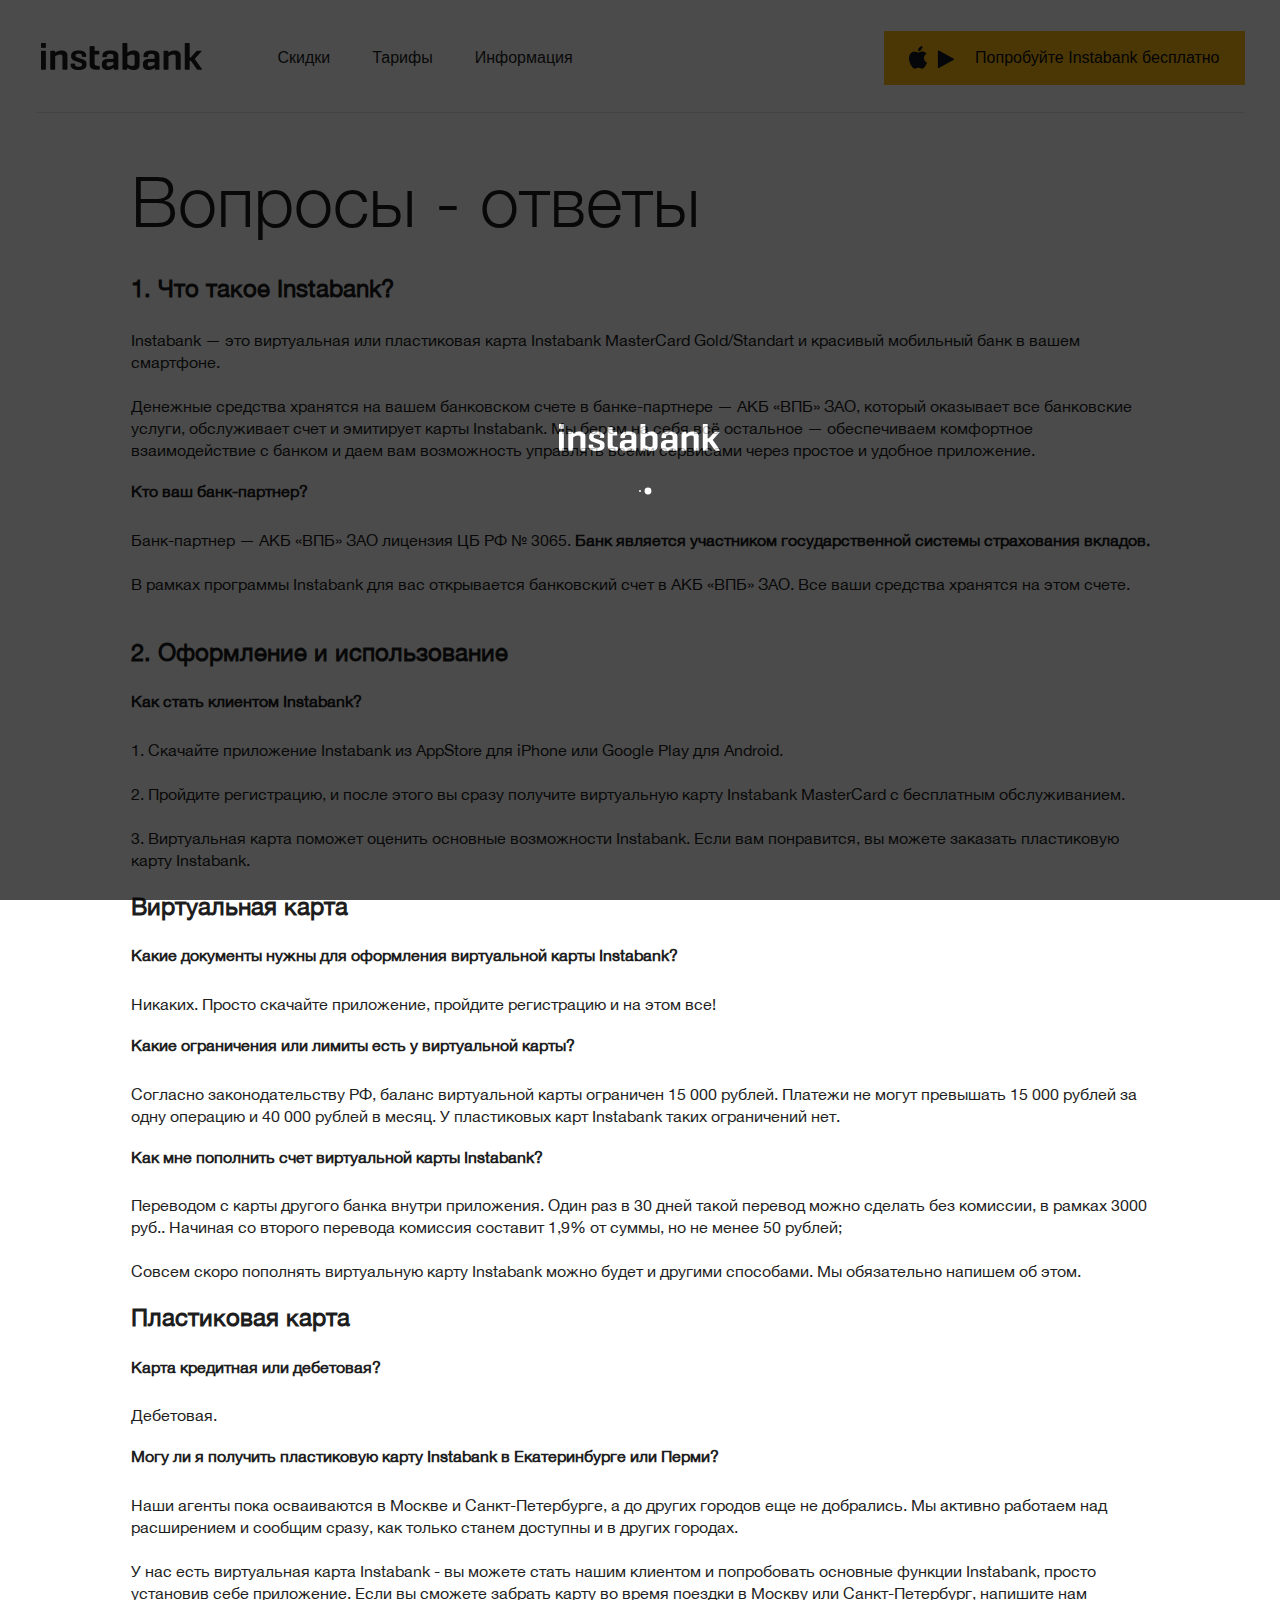
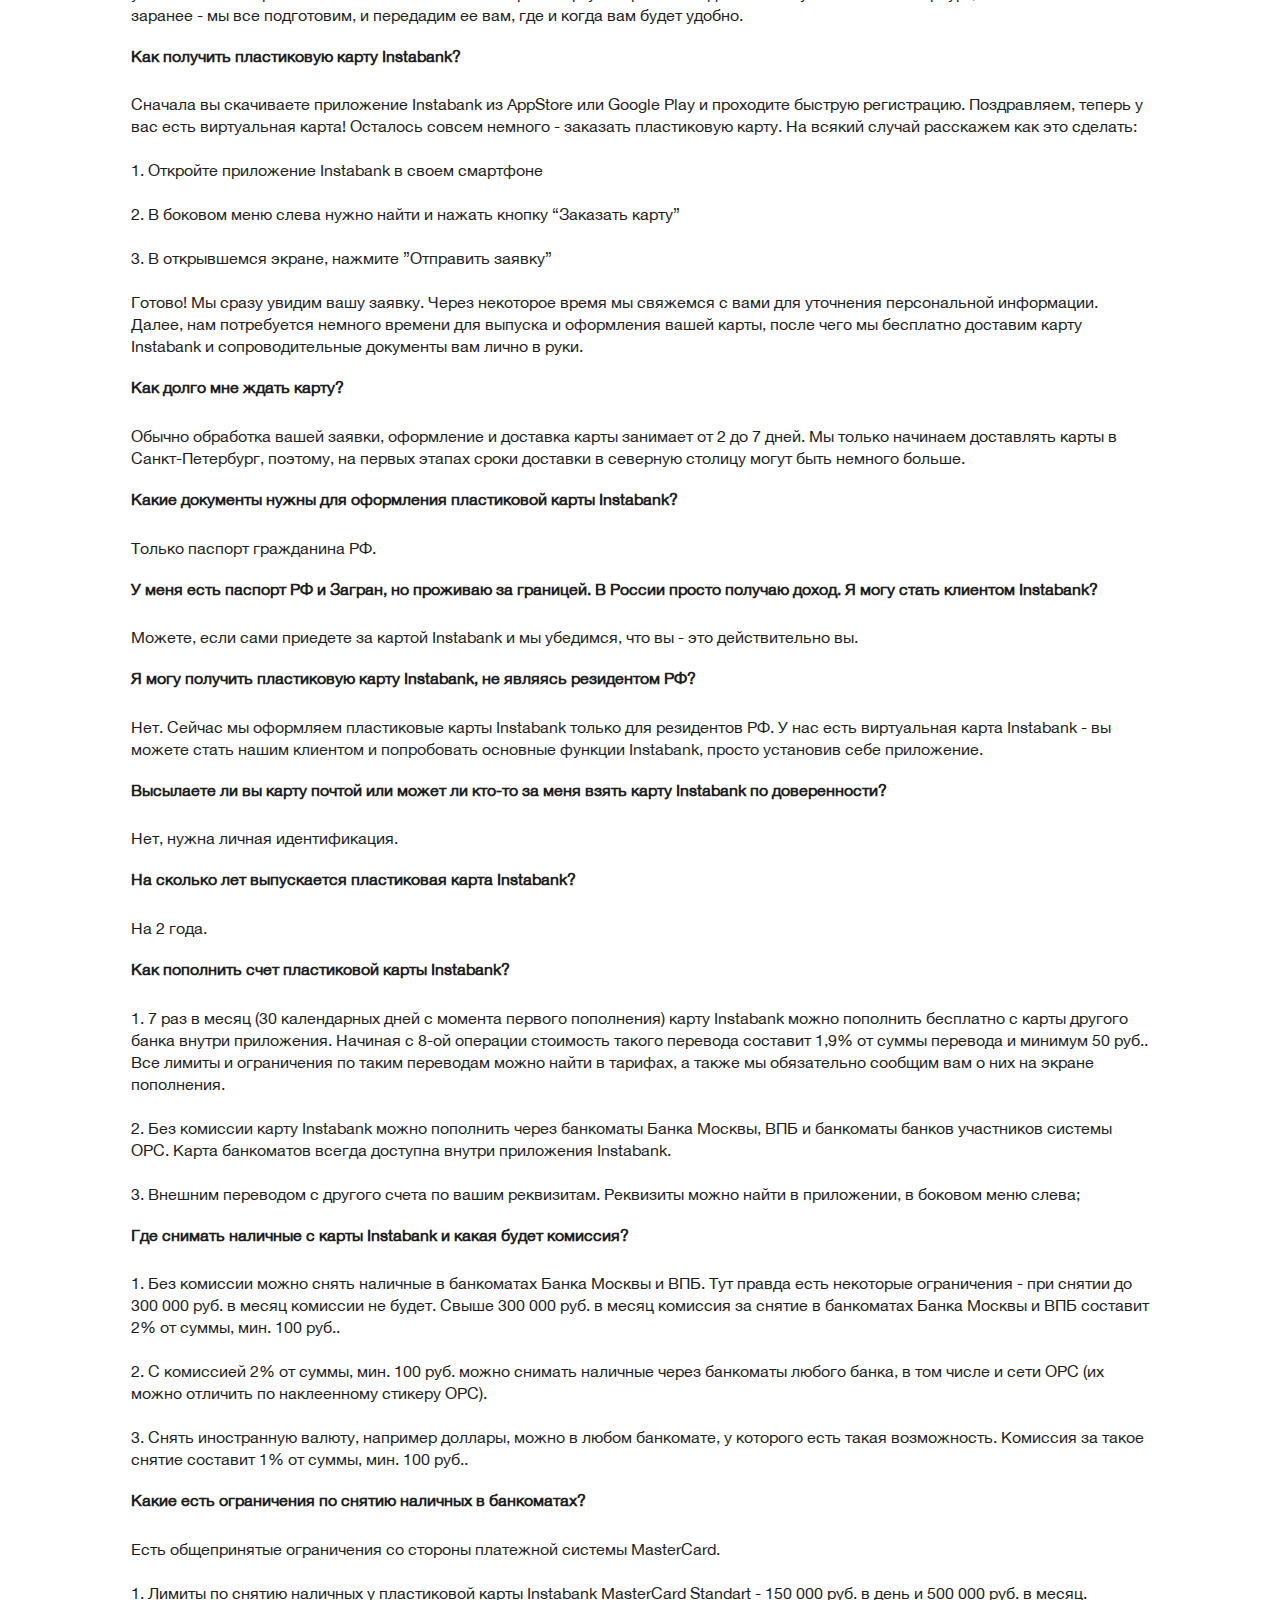
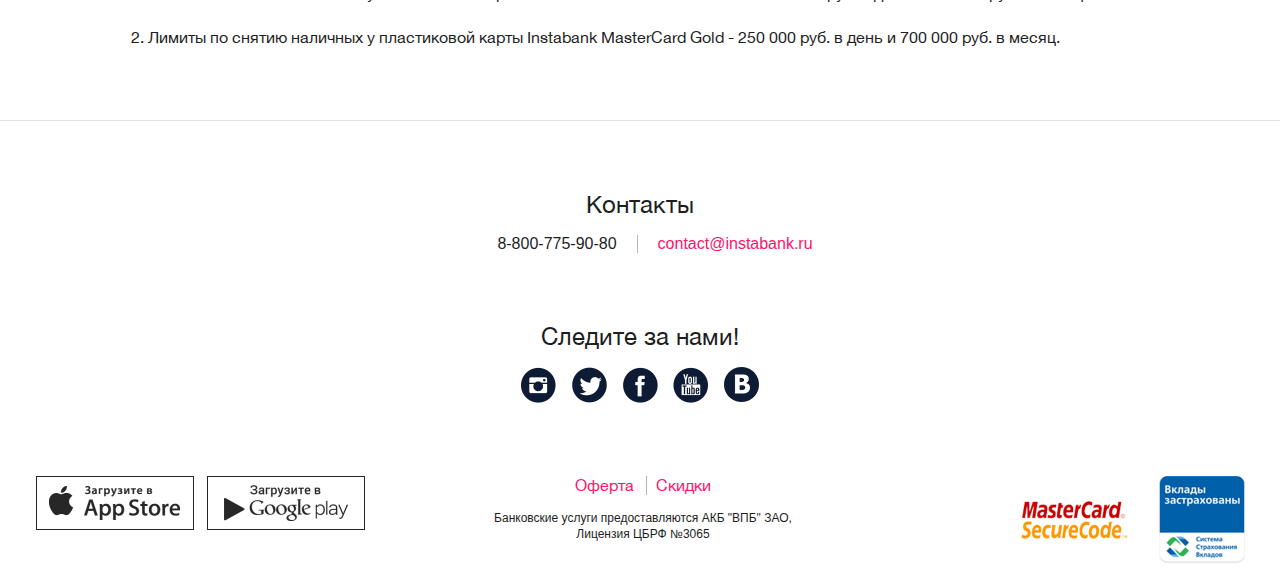
<file: faq.html>
<!doctype html>
<html>
<head>
	<meta charset="utf-8">
	<meta name="viewport" content="width=device-width, initial-scale=1, maximum-scale=1, minimum-scale=1, user-scalable=no">
	<meta http-equiv="X-UA-Compatible" content="IE=edge,chrome=1">
	<title>instabank</title>
	<link rel="stylesheet" href="css/jquery-ui.css">
	<link rel="stylesheet" href="js/fancybox/jquery.fancybox.css">
	<link rel="stylesheet" href="css/flipcard.css">
	<link rel="stylesheet" href="css/all.css">
	<!--[if lt IE 9]>
    	<link rel="stylesheet" type="text/css" href="css/ie8.css">
	<![endif]-->
</head>
<body class="price-page">
	<noindex>
	<div id="does_not_support">
		<p><img src="images/bg-logo-2x.png" width="161" alt="instabank"></p>
		<p>Ваш браузер устарел. Обновите его до последней версии.</p>
	</div>
	</noindex>
	<div id="preloader">
		<div class="inner">
			<p><img src="images/bg-logo-2x.png" width="161" alt="instabank"></p>
			<p><img src="images/loading-bubbles.svg" alt="Загрузка..."></p>
		</div>
	</div>
	<div id="wrapper">
		<header>
			<div class="page-holder">
				<div class="h-row">
					<strong class="logo"><a href="index.html">instabank</a></strong>
					<ul id="nav">
						<li><a href="discount.html">Скидки</a></li>
						<!-- <li><a href="blog.html">Блог</a></li> -->
						<li><a href="tariffs.html">Тарифы</a></li>
						<li><a href="#contact" class="scrollto">Информация</a></li>
					</ul>
					<a class="h-box btn-download-app" href="#popup-download-app">
						<span class="ios">ios</span>
						<span class="play">play</span>
						<span class="txt">Попробуйте Instabank бесплатно</span>
					</a>
				</div>
			</div>
		</header>
		<div id="main">
			<div class="page-holder">
				<div class="content-area">
					<div class="entry">
						<h1>Вопросы - ответы</h1>
						<h2>1. Что такое Instabank?</h2>
						<p>Instabank — это виртуальная или пластиковая карта Instabank MasterCard Gold/Standart и красивый мобильный банк в вашем смартфоне.</p>
						<p>Денежные средства хранятся на вашем банковском счете в банке-партнере — АКБ «ВПБ» ЗАО, который оказывает все банковские услуги, обслуживает счет и эмитирует карты Instabank. Мы берем на себя всё остальное — обеспечиваем комфортное взаимодействие с банком и даем вам возможность управлять всеми сервисами через простое и удобное приложение.</p>
						<h3>Кто ваш банк-партнер?</h3>
						<p>Банк-партнер — АКБ «ВПБ» ЗАО лицензия ЦБ РФ № 3065. <strong>Банк является участником государственной системы страхования вкладов.</strong></p>
						<p>В рамках программы Instabank для вас открывается банковский счет в АКБ «ВПБ» ЗАО. Все ваши средства хранятся на этом счете.</p>
						<br />
						<h2>2. Оформление и использование</h2>
                        <h3>Как стать клиентом Instabank?</h3>
						<p>1. Скачайте приложение Instabank из AppStore для iPhone или Google Play для Android.</p>
						<p>2. Пройдите регистрацию, и после этого вы сразу получите виртуальную карту Instabank MasterCard с бесплатным обслуживанием.</p>
                        <p>3. Виртуальная карта поможет оценить основные возможности Instabank. Если вам понравится, вы можете заказать пластиковую карту Instabank.</p>
						<h2>Виртуальная карта</h2>
                        <h3>Какие документы нужны для оформления виртуальной карты Instabank?</h3>
						<p>Никаких. Просто скачайте приложение, пройдите регистрацию и на этом все!</p>
                        <h3>Какие ограничения или лимиты есть у виртуальной карты?</h3>
						<p>Согласно законодательству РФ, баланс виртуальной карты ограничен 15 000 рублей. Платежи не могут превышать 15 000 рублей за одну операцию и 40 000 рублей в месяц. У пластиковых карт Instabank таких ограничений нет. </p>
                        <h3>Как мне пополнить счет виртуальной карты Instabank?</h3>
                        <p>Переводом с карты другого банка внутри приложения. Один раз в 30 дней такой перевод можно сделать без комиссии, в рамках 3000 руб.. Начиная со второго перевода комиссия составит 1,9% от суммы, но не менее 50 рублей;</p>
                        <p>Совсем скоро пополнять виртуальную карту Instabank можно будет и другими способами. Мы обязательно напишем об этом.</p>
                        <h2>Пластиковая карта</h2>
                        <h3>Карта кредитная или дебетовая?</h3>
                        <p>Дебетовая.</p>
                        <h3>Могу ли я получить пластиковую карту Instabank в Екатеринбурге или Перми?</h3>
                        <p>Наши агенты пока осваиваются в Москве и Санкт-Петербурге, а до других городов еще не добрались. Мы активно работаем над расширением и сообщим сразу, как только станем доступны и в других городах.</p>
                        <p>У нас есть виртуальная карта Instabank - вы можете стать нашим клиентом и попробовать основные функции Instabank, просто установив себе приложение. Если вы сможете забрать карту во время поездки в Москву или Санкт-Петербург, напишите нам заранее - мы все подготовим, и передадим ее вам, где и когда вам будет удобно.</p>
                        <h3>Как получить пластиковую карту Instabank?</h3>
                        <p>Сначала вы скачиваете приложение Instabank из AppStore или Google Play и проходите быструю регистрацию. Поздравляем, теперь у вас есть виртуальная карта! Осталось совсем немного - заказать пластиковую карту. На всякий случай расскажем как это сделать:</p>
                        <p>1. Откройте приложение Instabank в своем смартфоне</p>
                        <p>2. В боковом меню слева нужно найти и нажать кнопку “Заказать карту” </p>
                        <p>3. В открывшемся экране, нажмите ”Отправить заявку”</p>
                        <p>Готово! Мы сразу увидим вашу заявку. Через некоторое время мы свяжемся с вами для уточнения персональной информации. Далее, нам потребуется немного времени для выпуска и оформления вашей карты, после чего мы бесплатно доставим карту Instabank и сопроводительные документы вам лично в руки.</p>
                        <h3>Как долго мне ждать карту?</h3>
                        <p>Обычно обработка вашей заявки, оформление и доставка карты занимает от 2 до 7 дней. Мы только начинаем доставлять карты в Санкт-Петербург, поэтому, на первых этапах сроки доставки в северную столицу могут быть немного больше.</p>
                        <h3>Какие документы нужны для оформления пластиковой карты Instabank?</h3>
                        <p>Только паспорт гражданина РФ.</p>
                        <h3>У меня есть паспорт РФ и Загран, но проживаю за границей. В России просто получаю доход. Я могу стать клиентом Instabank?</h3>
                        <p>Можете, если сами приедете за картой Instabank и мы убедимся, что вы - это действительно вы. </p>
                        <h3>Я могу получить пластиковую карту Instabank, не являясь резидентом РФ?</h3>
                        <p>Нет. Сейчас мы оформляем пластиковые карты Instabank только для резидентов РФ. У нас есть виртуальная карта Instabank - вы можете стать нашим клиентом и попробовать основные функции Instabank, просто установив себе приложение.</p>
                        <h3>Высылаете ли вы карту почтой или может ли кто-то за меня взять карту Instabank по доверенности?</h3>
                        <p>Нет, нужна личная идентификация.</p>
                        <h3>На сколько лет выпускается пластиковая карта Instabank?</h3>
                        <p>На 2 года.</p>
                        <h3>Как пополнить счет пластиковой карты Instabank?</h3>
                        <p>1. 7 раз в месяц (30 календарных дней с момента первого пополнения) карту Instabank можно пополнить бесплатно с карты другого банка внутри приложения. Начиная с 8-ой операции стоимость такого перевода составит 1,9% от суммы перевода и минимум 50 руб.. Все лимиты и ограничения по таким переводам можно найти в тарифах, а также мы обязательно сообщим вам о них на экране пополнения.</p>
                        <p>2. Без комиссии карту Instabank можно пополнить через банкоматы Банка Москвы, ВПБ и банкоматы банков участников системы ОРС. Карта банкоматов всегда доступна внутри приложения Instabank.</p>
                        <p>3. Внешним переводом с другого счета по вашим реквизитам. Реквизиты можно найти в приложении, в боковом меню слева;</p>
                        <h3>Где снимать наличные с карты Instabank и какая будет комиссия?</h3>
                        <p>1. Без комиссии можно снять наличные в банкоматах Банка Москвы и ВПБ. Тут правда есть некоторые ограничения - при снятии до 300 000 руб. в месяц комиссии не будет. Свыше 300 000 руб. в месяц комиссия за снятие в банкоматах Банка Москвы и ВПБ составит 2% от суммы, мин. 100 руб..</p>
                        <p>2. С комиссией 2% от суммы, мин. 100 руб. можно снимать наличные через банкоматы любого банка, в том числе и сети ОРС (их можно отличить по наклеенному стикеру ОРС).</p>
                        <p>3. Снять иностранную валюту, например доллары, можно в любом банкомате, у которого есть такая возможность. Комиссия за такое снятие составит 1% от суммы, мин. 100 руб..</p>
                        <h3>Какие есть ограничения по снятию наличных в банкоматах?</h3>
                        <p>Есть общепринятые ограничения со стороны платежной системы MasterCard.</p>
                        <p>1. Лимиты по снятию наличных у пластиковой карты Instabank MasterCard Standart - 150 000 руб. в день и 500 000 руб. в месяц.</p>
                        <p>2. Лимиты по снятию наличных у пластиковой карты Instabank MasterCard Gold - 250 000 руб. в день и 700 000 руб. в месяц. </p>
					</div>
				</div>
			</div>
		</div><!-- /main -->
		<div id="footer">
			<div class="content-holder" id="contact">
				<div class="content-frame center">
					<a class="h-box btn-download-app" href="#popup-download-app">
						<span class="ios">ios</span>
						<span class="play">play</span>
						<span class="txt">Попробуйте Instabank бесплатно</span>
					</a>
					<h3>Контакты</h3>
					<ul class="contact-list">
						<li>8-800-775-90-80</li>
						<li><a href="mailto:contact@instabank.ru">contact@instabank.ru</a></li>
					</ul>
					<h3>Следите за нами!</h3>
					<ul class="social-list">
						<li class="instagram"><a href="http://instagram.com/instabankru" target="_blank">instagram</a></li>
						<li class="twitter"><a href="https://twitter.com/instabankru" target="_blank">twitter</a></li>
						<li class="facebook"><a href="https://www.facebook.com/Instabank" target="_blank">facebook</a></li>
						<li class="youtube"><a href="https://www.youtube.com/instabankru" target="_blank">youtube</a></li>
						<li class="vk"><a href="http://vk.com/instabankru" target="_blank">vk</a></li>
					</ul>
				</div>
			</div>
			<div class="footer">
				<ul class="clients-list">
					<li><a href="http://www.mastercard.com/ru/consumer/secure-code.html" target="_blank"><img src="images/mastercard.png" height="38" width="107" alt="" /></a></li>
					<li><a href="http://www.asv.org.ru/insurance/" target="_blank"><img src="images/insurance.png" height="88" width="86" alt="" /></a></li>
				</ul>
				<ul class="store-list">
					<li><a href="http://app.appsflyer.com/id595302633?pid=instaweb" target="_blank"><img src="images/appstore.png" height="34" width="131" alt="" /></a></li>
					<li><a href="http://app.appsflyer.com/com.idamobile.instabank.android?pid=insta" target="_blank"><img src="images/googleplay.png" height="36" width="124" alt="" /></a></li>
				</ul>
				<div class="footer-info">
					<ul class="footer-nav">
						<li><a href="http://www.vpb.su/page/instabank_docs" target="_blank">Оферта</a></li>
						<!-- <li><a href="#">Пресса о нас</a></li> -->
						<li><a href="discount.html">Скидки</a></li>
					</ul>
					<p>Банковские услуги предоставляются <a href="http://www.vpb.su/">АКБ "ВПБ" ЗАО, </a> <br /> Лицензия ЦБРФ №3065</p>
				</div>			
			</div>
		</div>
	</div><!-- /wrapper -->

	<div class="popup" id="popup-download-app">
		<div class="popup-content">
			<ul class="step-list">
				<li>
					<div class="step">
						<h3>1</h3>
						<div class="image">
							<img src="images/bg-phone-box02.png" height="93" width="51" alt="" />
						</div>
						<p>Скачайте приложение</p>
					</div>
				</li>
				<li>
					<div class="step">
						<h3>2</h3>
						<div class="image">
							<img src="images/ico-cart.png" height="59" width="88" alt="" />
						</div>
						<p>Закажите в нем карту</p>
					</div>
				</li>
				<li>
					<div class="step">
						<h3>3</h3>
						<div class="image">
							<img src="images/ico-gift.png" height="86" width="75" alt="" />
						</div>
						<p>Мы привезем карту бесплатно</p>
					</div>
				</li>
			</ul>
			<div class="btn-holder">
				<a href="#" class="h-box btn">
					<span class="ios">ios</span>
					<span class="txt">Загрузить в AppStore</span>
				</a>
				<a href="#" class="h-box btn">
					<span class="play">play</span>
					<span class="txt">Загрузить в Google Play</span>
				</a>
			</div>
			<div class="center text">
				<p>Первый год обслуживания - бесплатно! <br /> Доставляем карты по Москве и Санкт-Петербургу</p>
			</div>
		</div>
	</div>
	
	
	<!-- Google Analytics -->
	
	<script type="text/javascript">
	var _gaq = _gaq || [];
	_gaq.push(['_setAccount', 'UA-39053086-1']);
	_gaq.push(['_setDomainName', 'instabank.ru']);
	_gaq.push(['_trackPageview']);
	
	(function() {
	var ga = document.createElement('script'); ga.type = 'text/javascript'; ga.async = true;
	ga.src = ('https:' == document.location.protocol ? 'https://ssl' : 'http://www') + '.google-analytics.com/ga.js';
	var s = document.getElementsByTagName('script')[0]; s.parentNode.insertBefore(ga, s);
	})();
	</script>
	
	<script type="text/javascript">
	/* <![CDATA[ */
	var google_conversion_id = 966500475;
	var google_custom_params = window.google_tag_params;
	var google_remarketing_only = true;
	/* ]]> */
	</script>
	
	<script type="text/javascript" src="//www.googleadservices.com/pagead/conversion.js">
	</script>
	
	<noscript>
	<div style="display:inline;">
	<img height="1" width="1" style="border-style:none;" alt="" src="//googleads.g.doubleclick.net/pagead/viewthroughconversion/966500475/?value=0&amp;guid=ON&amp;script=0"/>
	</div>
	</noscript>
	
	<script type="text/javascript" src="js/jquery-2.1.1.min.js"></script>
	<script type="text/javascript" src="js/isotope.pkgd.min.js"></script>
	<script type="text/javascript" src="js/jquery.easings.min.js"></script>
	<script type="text/javascript" src="js/jquery.slimscroll.min.js"></script>
	<script type="text/javascript" src="js/jquery.fullPage.min.js"></script>
	<script type="text/javascript" src="js/fancybox/jquery.fancybox.pack.js"></script>
	<script type="text/javascript" src="js/jquery-ui.js"></script>
	<script type="text/javascript" src="js/jquery.ui.touch-punch.min.js"></script>
	<script type="text/javascript" src="js/flipcard.js"></script>
	<script type="text/javascript" src="js/jquery.main.js"></script>
</body>
</html>
</file>
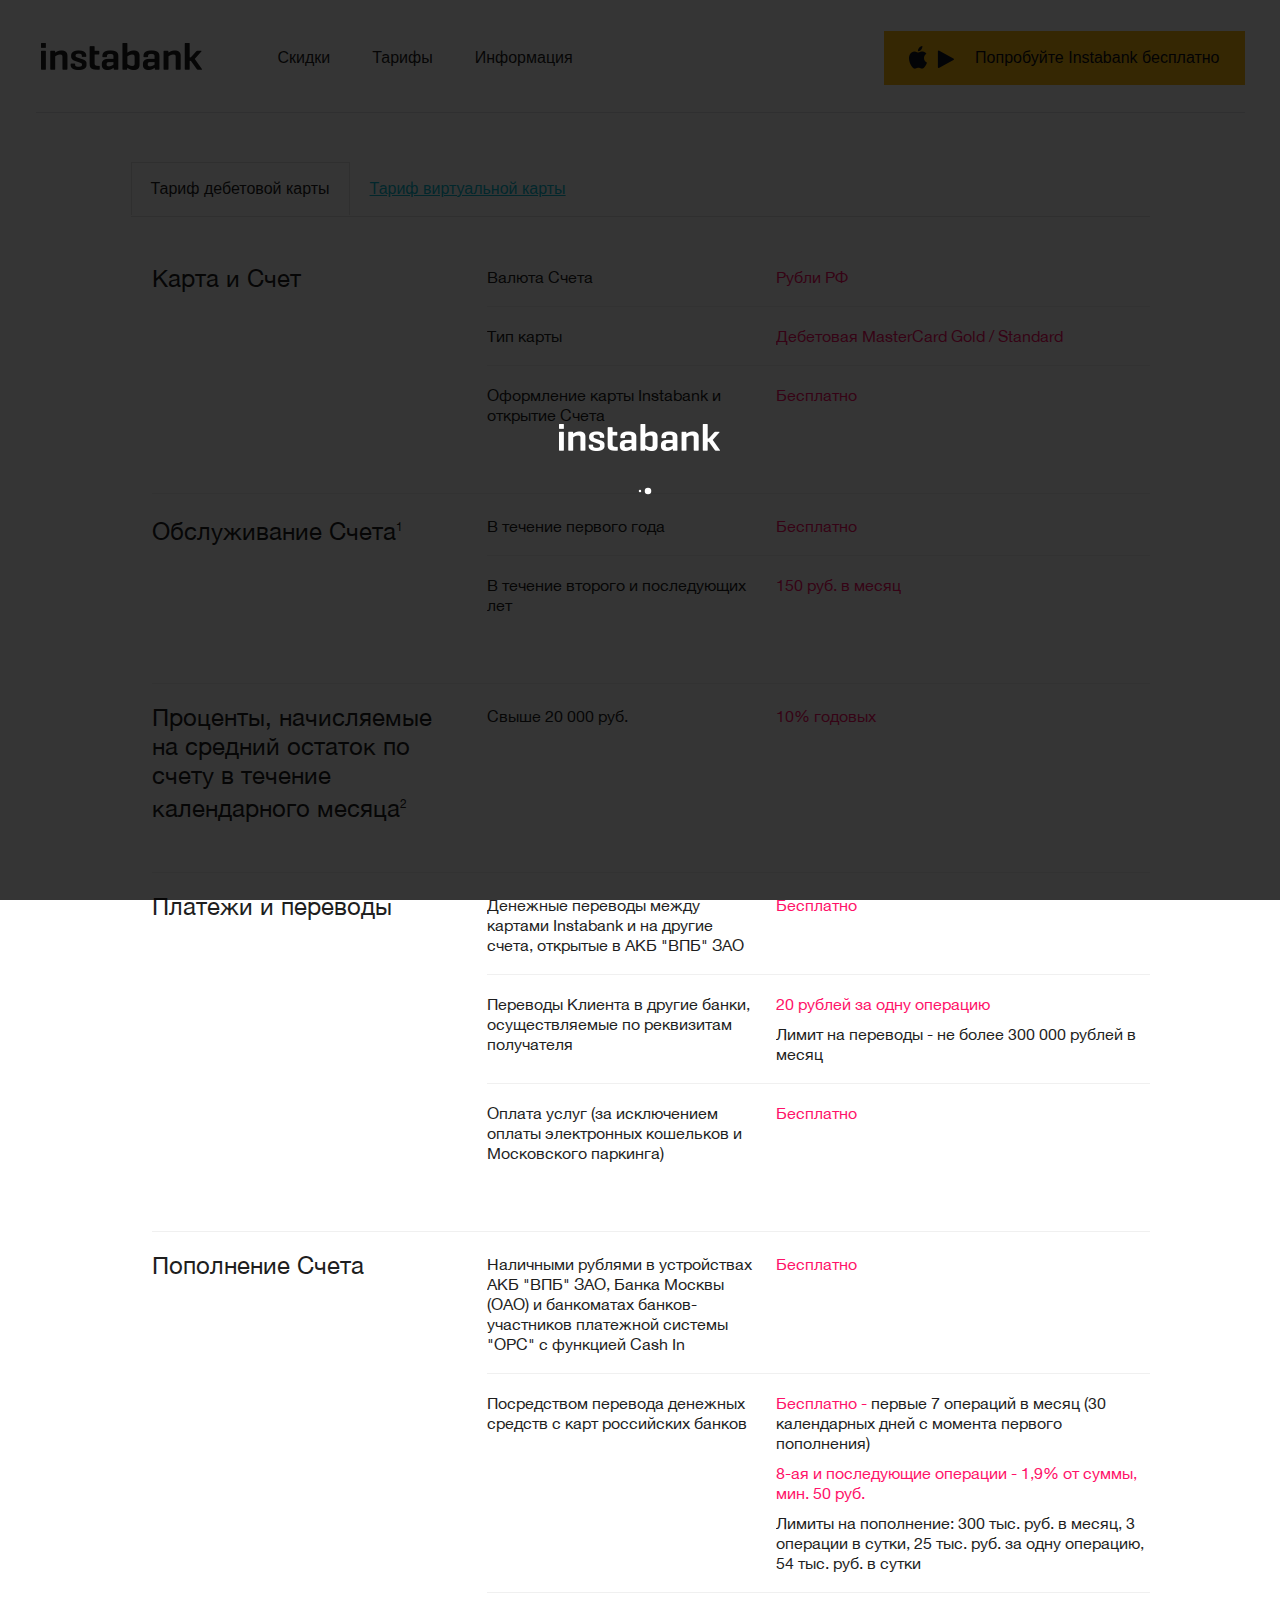
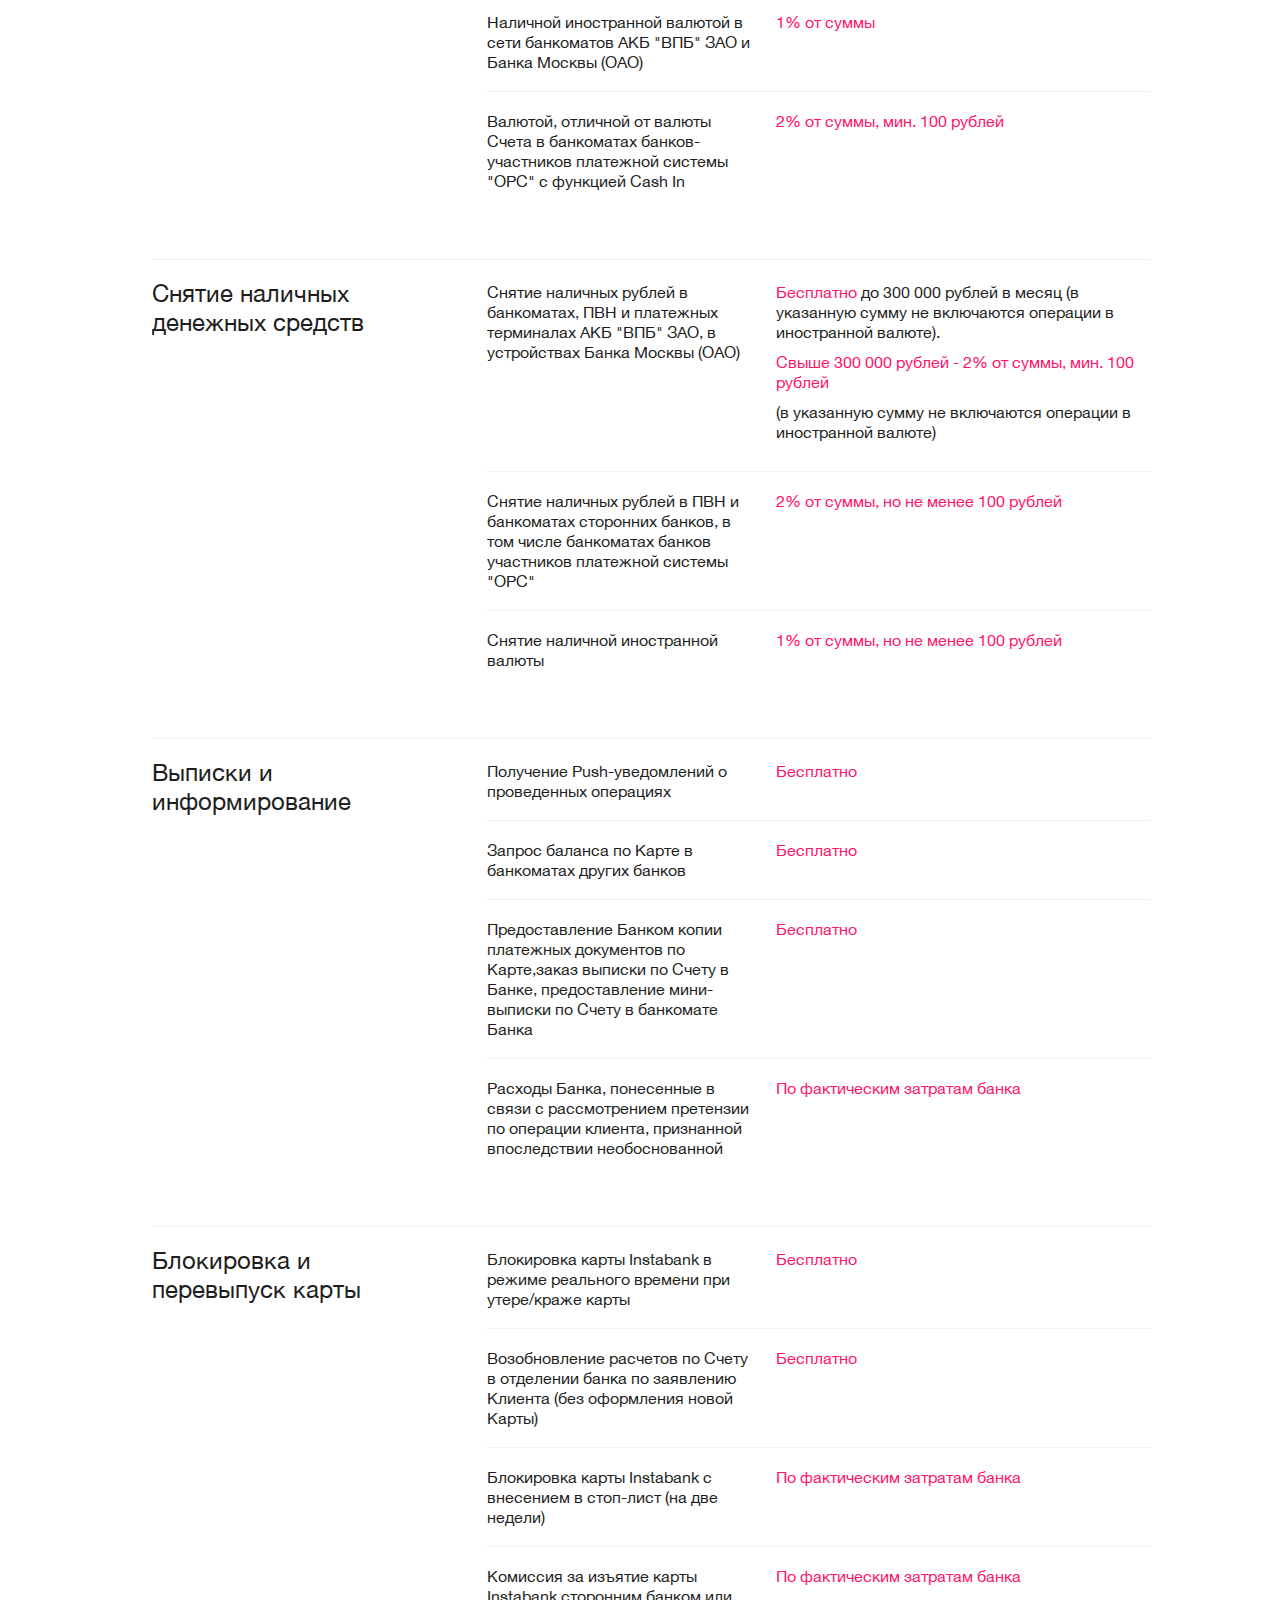
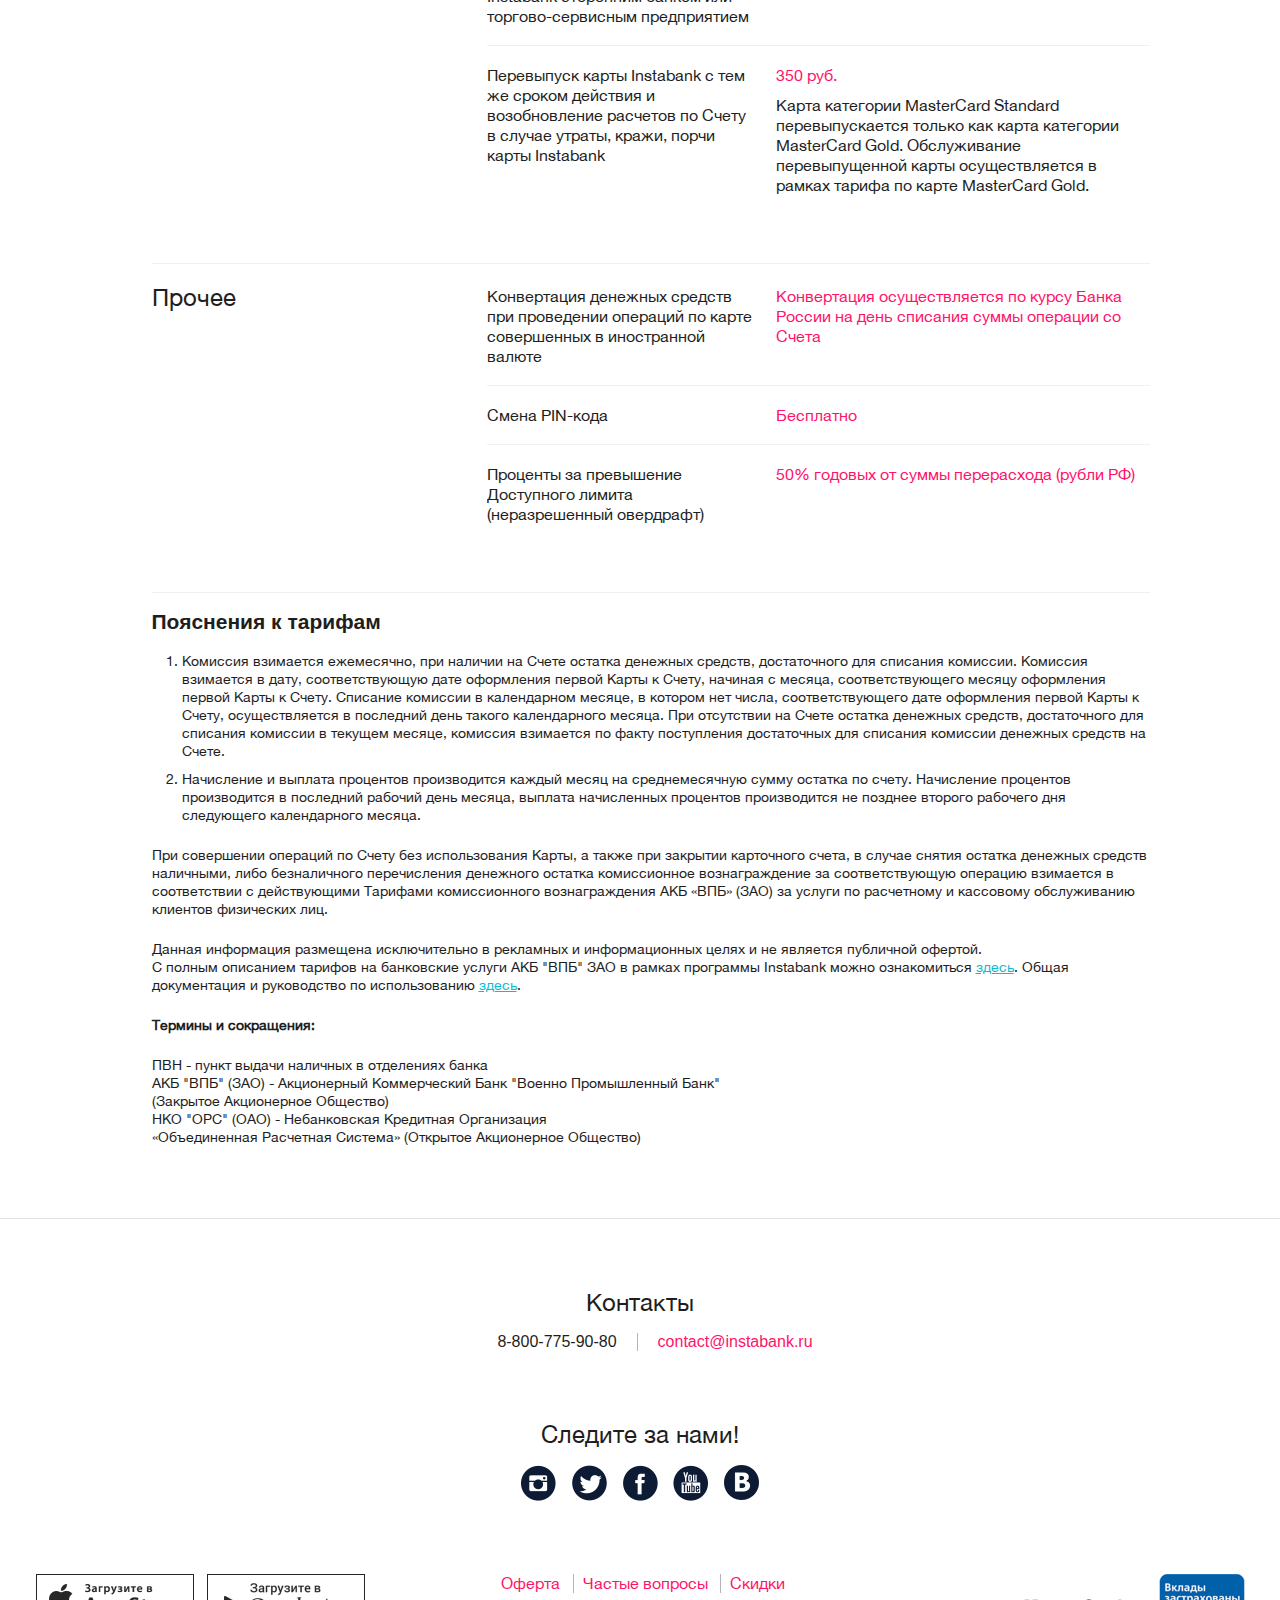
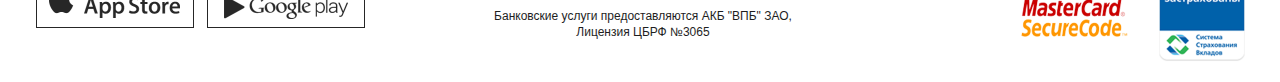
<file: tariffs.html>
<!doctype html>
<html>
<head>
	<meta charset="utf-8">
	<meta name="viewport" content="width=device-width, initial-scale=1, maximum-scale=1, minimum-scale=1, user-scalable=no">
	<meta http-equiv="X-UA-Compatible" content="IE=edge,chrome=1">
	<title>instabank</title>
	<link rel="stylesheet" href="css/jquery-ui.css">
	<link rel="stylesheet" href="js/fancybox/jquery.fancybox.css">
	<link rel="stylesheet" href="css/flipcard.css">
	<link rel="stylesheet" href="css/all.css">
	<!--[if lt IE 9]>
    	<link rel="stylesheet" type="text/css" href="css/ie8.css">
	<![endif]-->
</head>
<body class="price-page">
	<noindex>
	<div id="does_not_support">
		<p><img src="images/bg-logo-2x.png" width="161" alt="instabank"></p>
		<p>Ваш браузер устарел. Обновите его до последней версии.</p>
	</div>
	</noindex>
	<div id="preloader">
		<div class="inner">
			<p><img src="images/bg-logo-2x.png" width="161" alt="instabank"></p>
			<p><img src="images/loading-bubbles.svg" alt="Загрузка..."></p>
		</div>
	</div>
	<div id="wrapper">
		<header>
			<div class="page-holder">
				<div class="h-row">
					<strong class="logo"><a href="index.html">instabank</a></strong>
					<ul id="nav">
						<li><a href="discount.html">Скидки</a></li>
						<!-- <li><a href="blog.html">Блог</a></li>  -->
						<li><a href="tariffs.html">Тарифы</a></li>
						<li><a href="#contact" class="scrollto">Информация</a></li>
					</ul>
					<a class="h-box btn-download-app" href="#popup-download-app">
						<span class="ios">ios</span>
						<span class="play">play</span>
						<span class="txt">Попробуйте Instabank бесплатно</span>
					</a>
				</div>
			</div>
		</header>
		<div id="main">
			<div class="page-holder">
				<div class="content-area">
					<ul class="tab-nav">
						<li class="active"><a href="#plastic">Тариф дебетовой карты</a></li>
						<li><a href="#virtual">Тариф виртуальной карты</a></li>
					</ul>
					<div class="tab-holder">
						<div class="tab" id="plastic">
							<div class="info-holder">
								<div class="ttl-box">
									<h2>Карта и Счет</h2>
								</div>
								<div class="txt-box">
									<ul>
										<li>
											<span class="ttl">Валюта Счета</span>
											<span class="txt">Рубли РФ</span>
										</li>
										<li>
											<span class="ttl">Тип карты</span>
											<span class="txt">Дебетовая MasterCard Gold / Standard</span>
										</li>
										<li>
											<span class="ttl">Оформление карты Instabank и открытие Счета</span>
											<span class="txt">Бесплатно</span>
										</li>
									</ul>
								</div>
							</div>
							<div class="info-holder">
								<div class="ttl-box">
									<h2>Обслуживание Счета<sup>1</sup></h2>
								</div>
								<div class="txt-box">
									<ul>
										<li>
											<span class="ttl">В течение первого года</span>
											<span class="txt">Бесплатно</span>
										</li>
										<li>
											<span class="ttl">В течение второго и последующих лет</span>
											<span class="txt">150 руб. в месяц</span>
										</li>										
									</ul>
								</div>
							</div>
							<div class="info-holder">
								<div class="ttl-box">
									<h2>Проценты, начисляемые на средний остаток по счету в течение календарного месяца<sup>2</sup></h2>
								</div>
								<div class="txt-box">
									<ul>
										<li>
											<span class="ttl">Свыше 20 000 руб.</span>
											<span class="txt">10% годовых</span>
										</li>										
									</ul>
								</div>
							</div>
							<div class="info-holder">
								<div class="ttl-box">
									<h2>Платежи и переводы</h2>
								</div>
								<div class="txt-box">
									<ul>
										<li>
											<span class="ttl">Денежные переводы между картами Instabank и на другие счета, открытые в АКБ "ВПБ" ЗАО</span>
											<span class="txt">Бесплатно</span>
										</li>
										<li>
											<span class="ttl">Переводы Клиента в другие банки, осуществляемые по реквизитам получателя </span>
											<span class="txt"><span class="row">20 рублей за одну операцию </span><span class="grey">Лимит на переводы - не более 300 000 рублей в месяц</span></span>
										</li>
										<li>
											<span class="ttl">Оплата услуг (за исключением оплаты электронных кошельков и Московского паркинга)</span>
											<span class="txt">Бесплатно</span>
										</li>
									</ul>
								</div>
							</div>
                            <div class="info-holder">
								<div class="ttl-box">
									<h2>Пополнение Счета</h2>
								</div>
								<div class="txt-box">
									<ul>
										<li>
											<span class="ttl">Наличными рублями в устройствах АКБ "ВПБ" ЗАО, Банка Москвы (ОАО) и банкоматах банков-участников платежной системы "ОРС" с функцией Cash In</span>
											<span class="txt">Бесплатно</span>
										</li>
										<li>
											<span class="ttl">Посредством перевода денежных средств с карт российских банков</span>
											<span class="txt"><span class="row">Бесплатно - <span class="grey"> первые 7 операций в месяц (30 календарных дней с момента первого пополнения)</span></span>
                                            	<span class="row">8-ая и последующие операции - 1,9% от суммы, мин. 50 руб.</span>
                                                <span class="grey">Лимиты на пополнение: 300 тыс. руб. в месяц, 3 операции в сутки, 25 тыс. руб. за одну операцию, 54 тыс. руб. в сутки</span>
                                            </span>  
										</li>
                                        <li>
											<span class="ttl">Наличной иностранной валютой в сети банкоматов АКБ "ВПБ" ЗАО и Банка Москвы (ОАО) </span>
											<span class="txt">1% от суммы</span>
										</li>
                                        <li>
											<span class="ttl">Валютой, отличной от валюты Счета в банкоматах банков-участников платежной системы "ОРС" с функцией Cash In </span>
											<span class="txt">2% от суммы, мин. 100 рублей</span>
										</li>
									</ul>
								</div>
							</div>
                            <div class="info-holder">
								<div class="ttl-box">
									<h2>Снятие наличных денежных средств</h2>
								</div>
								<div class="txt-box">
									<ul>
										<li>
											<span class="ttl">Снятие наличных рублей в банкоматах, ПВН и платежных терминалах АКБ "ВПБ" ЗАО, в устройствах Банка Москвы (ОАО)</span>
											<span class="txt"><span class="row">Бесплатно <span class="grey"> до 300 000 рублей
в месяц (в указанную сумму не включаются операции в иностранной валюте).</span></span>
                                            	<span class="row">Свыше 300 000 рублей - 2% от суммы, мин. 100 рублей </span>
                                                <span class="grey"><span class="row">(в указанную сумму не включаются операции в иностранной валюте) </span></span>
                                               <!--  <span class="row"></span>
                                                 <span class="grey">(без учета снятия иностранной валюты)</span> -->
                                            </span>  
										</li>
										<li>
											<span class="ttl">Снятие наличных рублей в ПВН и банкоматах сторонних банков, в том числе банкоматах банков участников платежной системы "ОРС"</span>
											<span class="txt">2% от суммы, но не менее 100 рублей</span>
										</li>
                                        <li>
											<span class="ttl">Снятие наличной иностранной валюты </span>
											<span class="txt">1% от суммы, но не менее 100 рублей</span>
										</li>
									</ul>
								</div>
							</div>
                            <div class="info-holder">
								<div class="ttl-box">
									<h2>Выписки и информирование</h2>
								</div>
								<div class="txt-box">
									<ul>
										<li>
											<span class="ttl">Получение Push-уведомлений о проведенных операциях</span>
											<span class="txt">Бесплатно</span>
										</li>
                                        <li>
											<span class="ttl">Запрос баланса по Карте в банкоматах других банков</span>
											<span class="txt">Бесплатно</span>
										</li>
                                        <li>
											<span class="ttl">Предоставление Банком копии платежных документов по Карте,заказ выписки по Счету в Банке, предоставление мини-выписки по Счету в банкомате Банка</span>
											<span class="txt">Бесплатно</span>
										</li>
                                        <li>
											<span class="ttl">Расходы Банка, понесенные в связи с рассмотрением претензии по операции клиента, признанной впоследствии необоснованной</span>
											<span class="txt">По фактическим затратам банка</span>
										</li>
									</ul>
								</div>
							</div>
                            <div class="info-holder">
								<div class="ttl-box">
									<h2>Блокировка и перевыпуск карты</h2>
								</div>
								<div class="txt-box">
									<ul>
										<li>
											<span class="ttl">Блокировка карты Instabank в режиме реального времени при утере/краже карты</span>
											<span class="txt">Бесплатно</span>
										</li>
                                        <li>
											<span class="ttl">Возобновление расчетов по Счету в отделении банка по заявлению Клиента (без оформления новой Карты)</span>
											<span class="txt">Бесплатно</span>
										</li>
                                        <li>
											<span class="ttl">Блокировка карты Instabank с внесением в стоп-лист (на две недели)</span>
											<span class="txt">По фактическим затратам банка</span>
										</li>
                                        <li>
											<span class="ttl">Комиссия за изъятие карты Instabank сторонним банком или торгово-сервисным предприятием</span>
											<span class="txt">По фактическим затратам банка</span>
										</li>
                                        <li>
											<span class="ttl">Перевыпуск карты Instabank с тем же сроком действия и возобновление расчетов по Счету
в случае утраты, кражи, порчи карты Instabank</span>
											<span class="txt"><span class="row">350 руб.</span>
                                            	<span class="grey">Карта категории MasterCard Standard перевыпускается только как карта категории MasterCard Gold. Обслуживание перевыпущенной карты осуществляется в рамках тарифа по карте MasterCard Gold.</span>
                                            </span>
										</li>
									</ul>
								</div>
							</div>
                            <div class="info-holder">
								<div class="ttl-box">
									<h2>Прочее</h2>
								</div>
								<div class="txt-box">
									<ul>
										<li>
											<span class="ttl">Конвертация денежных средств при проведении операций по карте совершенных в иностранной валюте</span>
											<span class="txt">Конвертация осуществляется по курсу Банка России на день списания суммы операции со
Счета</span>
										</li>
                                        <li>
											<span class="ttl">Смена PIN-кода</span>
											<span class="txt">Бесплатно</span>
										</li>
                                        <li>
											<span class="ttl">Проценты за превышение Доступного лимита (неразрешенный овердрафт) </span>
											<span class="txt">50% годовых от суммы перерасхода (рубли РФ) </span>
										</li>
									</ul>
								</div>
							</div>
							<div class="info-holder-text">
								<div class="ttl-box">
									<h2>Пояснения к тарифам</h2>
								</div>
								<div class="txt-box entry">
									<ol>
										<li>Комиссия взимается ежемесячно, при наличии на Счете остатка денежных средств, достаточного для списания комиссии. Комиссия взимается в дату, соответствующую дате оформления первой Карты к Счету, начиная с месяца, соответствующего месяцу оформления первой Карты к Счету. Списание комиссии в календарном месяце, в котором нет числа, соответствующего дате оформления первой Карты к Счету, осуществляется в последний день такого календарного месяца. При отсутствии на Счете остатка денежных средств, достаточного для списания комиссии в текущем месяце, комиссия взимается по факту поступления достаточных для списания комиссии денежных средств на Счете.</li>
										<li>Начисление и выплата процентов производится каждый месяц на среднемесячную сумму остатка по счету. Начисление процентов производится в последний рабочий день месяца, выплата начисленных процентов производится не позднее второго рабочего дня следующего календарного месяца.</li>
									</ol>
									<p>При совершении операций по Счету без использования Карты, а также при закрытии карточного счета, в случае снятия остатка денежных средств наличными, либо безналичного перечисления денежного остатка комиссионное вознаграждение за соответствующую операцию взимается в соответствии с действующими Тарифами комиссионного вознаграждения АКБ «ВПБ» (ЗАО) за услуги по расчетному и кассовому обслуживанию клиентов физических лиц.</p>
									<p>Данная информация размещена исключительно в рекламных и информационных целях и не является публичной офертой.<br>
									С полным описанием тарифов на банковские услуги АКБ "ВПБ" ЗАО в рамках программы Instabank можно ознакомиться <a href="http://www.vpb.su/page/instabank_docs" target="_blank">здесь</a>. Общая документация и руководство по использованию <a href="http://www.vpb.su/page/instabank_docs">здесь</a>.</p>
									
									<p><b>Термины и сокращения:</b></p>
									<p>ПВН - пункт выдачи наличных в отделениях банка<br>
									АКБ "ВПБ" (ЗАО) - Акционерный Коммерческий Банк "Военно Промышленный Банк"<br>
									(Закрытое Акционерное Общество)<br>
									НКО "ОРС" (ОАО) - Небанковская Кредитная Организация<br>
									«Объединенная Расчетная Система» (Открытое Акционерное Общество)</p>
								</div>
							</div>
						</div>
                        
						<div class="tab" id="virtual">
							<div class="info-holder">
								<div class="ttl-box">
									<h2>Предоплаченные банковские карты</h2>
								</div>
								<div class="txt-box">
									<ul>
										<li>
											<span class="ttl">Валюта Счета</span>
											<span class="txt">Рубли РФ</span>
										</li>
										<li>
											<span class="ttl">Оформление и обслуживание</span>
											<span class="txt">Бесплатно</span>
										</li>
										<li>
											<span class="ttl">Блокировка и перевыпуск Карты в режиме реального времени (не более одного раза в месяц)</span>
											<span class="txt">Бесплатно</span>
										</li>
									</ul>
								</div>
							</div>
							<div class="info-holder">
								<div class="ttl-box">
									<h2>Пополнение счета</h2>
								</div>
								<div class="txt-box">
									<ul>
										<li>
											<span class="ttl">Посредством перевода денежных средств с карт российских банков</span>
											<span class="txt"><span class="row">Бесплатно - 1 пополнение в 30 календарных дней. Лимит 3000 рублей за операцию</span>
                                            	<span class="row">Второе и последующие пополнения в месяц - 1,9% от суммы, мин. 50 рублей за операцию</span>
                                            	<span class="grey">Лимиты на пополнение: 3 операции в сутки, 15 000 за операцию</span>
                                            </span>
										</li>
									</ul>
								</div>
							</div>
							<div class="info-holder">
								<div class="ttl-box">
									<h2>Платежи</h2>
								</div>
								<div class="txt-box">
									<ul>
										<li>
											<span class="ttl">Оплата услуг (за исключением Московского паркинга) </span>
											<span class="txt">Бесплатно</span>
										</li>
										<li>
											<span class="ttl">Оплата Московского Паркинга</span>
											<span class="txt">1% от суммы платежа</span>
										</li>
									</ul>
								</div>
							</div>
							<div class="info-holder">
								<div class="ttl-box">
									<h2>Выписки и информирование</h2>
								</div>
								<div class="txt-box">
									<ul>
										<li>
											<span class="ttl">Получение Push-уведомлений о совершенных операциях </span>
											<span class="txt">Бесплатно</span>
										</li>
										<li>
											<span class="ttl">Предоставление копии платежных документов по Карте (при обращении в отделение банка)</span>
											<span class="txt">Бесплатно</span>
										</li>
									</ul>
								</div>
							</div> 
                            <div class="info-holder">
								<div class="ttl-box">
									<h2>Прочее</h2>
								</div>
								<div class="txt-box">
									<ul>
										<li>
											<span class="ttl">Лимиты по совершению расходных операций по карте</span>
											<span class="txt">15 000 руб. за операцию/40 000 руб. в месяц</span>
										</li>
										<li>
											<span class="ttl">Комиссия при безналичной оплате товаров и услуг</span>
											<span class="txt">Не взимается</span>
										</li>
                                        <li>
											<span class="ttl">Конвертация денежных средств при проведении операций по карте совершенных в иностранной валюте  </span>
											<span class="txt">Конвертация осуществляется по курсу Банка России на день списания суммы операции со Счета </span>
										</li>
										<li>
											<span class="ttl">Ежемесячное/ежеквартальное начисление процентов на остаток по Карте</span>
											<span class="txt">Не начисляются</span>
										</li>
                                        <li>
											<span class="ttl">Проценты по неразрешенному овердрафту  </span>
											<span class="txt">0% годовых от суммы перерасхода (рубли РФ) </span>
										</li>
										<li>
											<span class="ttl">Расходы Банка, понесенные в связи с рассмотрением претензии по операции клиента, признанной впоследствии необоснованной </span>
											<span class="txt">По фактическим затратам Банка</span>
										</li>
									</ul>
								</div>
							</div>
							<div class="info-holder-text">
								<div class="ttl-box">
									<h2>Пояснения к тарифам</h2>
								</div>
								<div class="txt-box entry">
									<p>При совершении операций по Счету без использования Карты, а также при закрытии карточного счета, в случае снятия остатка денежных средств наличными, либо безналичного перечисления денежного остатка комиссионное вознаграждение за соответствующую операцию взимается в соответствии с действующими Тарифами комиссионного вознаграждения АКБ «ВПБ» (ЗАО) за услуги по расчетному и кассовому обслуживанию клиентов физических лиц.</p>
									<p>Данная информация размещена исключительно в рекламных и информационных целях и не является публичной офертой.<br>
									С полным описанием тарифов на банковские услуги АКБ "ВПБ" ЗАО в рамках программы Instabank можно ознакомиться <a href="http://www.vpb.su/page/instabank_docs">здесь</a>. Общая документация и руководство по использованию <a href="http://www.vpb.su/page/instabank_docs">здесь</a>.</p>
									
									<p><b>Термины и сокращения:</b></p>
									<p>ПВН - пункт выдачи наличных в отделениях банка<br>
									АКБ "ВПБ" (ЗАО) - Акционерный Коммерческий Банк "Военно Промышленный Банк"<br>
									(Закрытое Акционерное Общество)<br>
									НКО "ОРС" (ОАО) - Небанковская Кредитная Организация<br>
									«Объединенная Расчетная Система» (Открытое Акционерное Общество)</p>
								</div>
							</div>
                                                                                             
						</div>
					</div>
				</div>
			</div>
		</div><!-- /main -->
		<div id="footer">
			<div class="content-holder" id="contact">
				<div class="content-frame center">
					<a class="h-box btn-download-app" href="#popup-download-app">
						<span class="ios">ios</span>
						<span class="play">play</span>
						<span class="txt">Попробуйте Instabank бесплатно</span>
					</a>
					<h3>Контакты</h3>
					<ul class="contact-list">
						<li>8-800-775-90-80</li>
						<li><a href="mailto:contact@instabank.ru">contact@instabank.ru</a></li>
					</ul>
					<h3>Следите за нами!</h3>
					<ul class="social-list">
						<li class="instagram"><a href="http://instagram.com/instabankru" target="_blank">instagram</a></li>
						<li class="twitter"><a href="https://twitter.com/instabankru" target="_blank">twitter</a></li>
						<li class="facebook"><a href="https://www.facebook.com/Instabank" target="_blank">facebook</a></li>
						<li class="youtube"><a href="https://www.youtube.com/user/instabankru" target="_blank">youtube</a></li>
						<li class="vk"><a href="http://vk.com/instabankru" target="_blank">vk</a></li>
					</ul>
				</div>
			</div>
			<div class="footer">
				<ul class="clients-list">
					<li><a href="http://www.mastercard.com/ru/consumer/secure-code.html" target="_blank"><img src="images/mastercard.png" height="38" width="107" alt="" /></a></li>
					<li><a href="http://www.asv.org.ru/insurance/" target="_blank"><img src="images/insurance.png" height="88" width="86" alt="" /></a></li>
				</ul>
				<ul class="store-list">
					<li><a href="http://app.appsflyer.com/id595302633?pid=instaweb" target="_blank"><img src="images/appstore.png" height="34" width="131" alt="" /></a></li>
					<li><a href="http://app.appsflyer.com/com.idamobile.instabank.android?pid=insta" target="_blank"><img src="images/googleplay.png" height="36" width="124" alt="" /></a></li>
				</ul>
				<div class="footer-info">
					<ul class="footer-nav">
						<li><a href="http://www.vpb.su/page/instabank_docs" target="_blank">Оферта</a></li>
						<!--<li><a href="https://instabank.ru/press">Пресса о нас</a></li> -->
						<li><a href="faq.html">Частые вопросы</a></li>
						<li><a href="discount.html">Скидки</a></li>
					</ul>
					<p>Банковские услуги предоставляются <a href="http://www.vpb.su/"> АКБ "ВПБ" ЗАО, </a> <br /> Лицензия ЦБРФ №3065</p>
				</div>			
			</div>
		</div>
	</div><!-- /wrapper -->

	<div class="popup" id="popup-download-app">
		<div class="popup-content">
			<ul class="step-list">
				<li>
					<div class="step">
						<h3>1</h3>
						<div class="image">
							<img src="images/bg-phone-box02.png" height="93" width="51" alt="" />
						</div>
						<p>Скачайте приложение</p>
					</div>
				</li>
				<li>
					<div class="step">
						<h3>2</h3>
						<div class="image">
							<img src="images/ico-cart.png" height="59" width="88" alt="" />
						</div>
						<p>Закажите в нем карту</p>
					</div>
				</li>
				<li>
					<div class="step">
						<h3>3</h3>
						<div class="image">
							<img src="images/ico-gift.png" height="86" width="75" alt="" />
						</div>
						<p>Мы привезем карту бесплатно</p>
					</div>
				</li>
			</ul>
			<div class="btn-holder">
				<a href="http://app.appsflyer.com/id595302633?pid=instaweb" class="h-box btn" target="_blank">
					<span class="ios">ios</span>
					<span class="txt">Загрузите в AppStore</span>
				</a>
				<a href="http://app.appsflyer.com/com.idamobile.instabank.android?pid=insta" class="h-box btn" target="_blank">
					<span class="play">play</span>
					<span class="txt">Загрузите в Google Play</span>
				</a>
			</div>
			<div class="center text">
				<p>Первый год обслуживания - бесплатно! <br /> Доставляем карты по Москве и Санкт-Петербургу</p>
			</div>
		</div>
	</div>
	
	
	<!-- Google Analytics -->
	
	<script type="text/javascript">
	var _gaq = _gaq || [];
	_gaq.push(['_setAccount', 'UA-39053086-1']);
	_gaq.push(['_setDomainName', 'instabank.ru']);
	_gaq.push(['_trackPageview']);
	
	(function() {
	var ga = document.createElement('script'); ga.type = 'text/javascript'; ga.async = true;
	ga.src = ('https:' == document.location.protocol ? 'https://ssl' : 'http://www') + '.google-analytics.com/ga.js';
	var s = document.getElementsByTagName('script')[0]; s.parentNode.insertBefore(ga, s);
	})();
	</script>
	
	<script type="text/javascript">
	/* <![CDATA[ */
	var google_conversion_id = 966500475;
	var google_custom_params = window.google_tag_params;
	var google_remarketing_only = true;
	/* ]]> */
	</script>
	
	<script type="text/javascript" src="//www.googleadservices.com/pagead/conversion.js">
	</script>
	
	<noscript>
	<div style="display:inline;">
	<img height="1" width="1" style="border-style:none;" alt="" src="//googleads.g.doubleclick.net/pagead/viewthroughconversion/966500475/?value=0&amp;guid=ON&amp;script=0"/>
	</div>
	</noscript>
	
	<script type="text/javascript" src="js/jquery-2.1.1.min.js"></script>
	<script type="text/javascript" src="js/isotope.pkgd.min.js"></script>
	<script type="text/javascript" src="js/jquery.easings.min.js"></script>
	<script type="text/javascript" src="js/jquery.slimscroll.min.js"></script>
	<script type="text/javascript" src="js/jquery.fullPage.min.js"></script>
	<script type="text/javascript" src="js/fancybox/jquery.fancybox.pack.js"></script>
	<script type="text/javascript" src="js/jquery-ui.js"></script>
	<script type="text/javascript" src="js/jquery.ui.touch-punch.min.js"></script>
	<script type="text/javascript" src="js/flipcard.js"></script>
	<script type="text/javascript" src="js/jquery.main.js"></script>
</body>
</html>
</file>
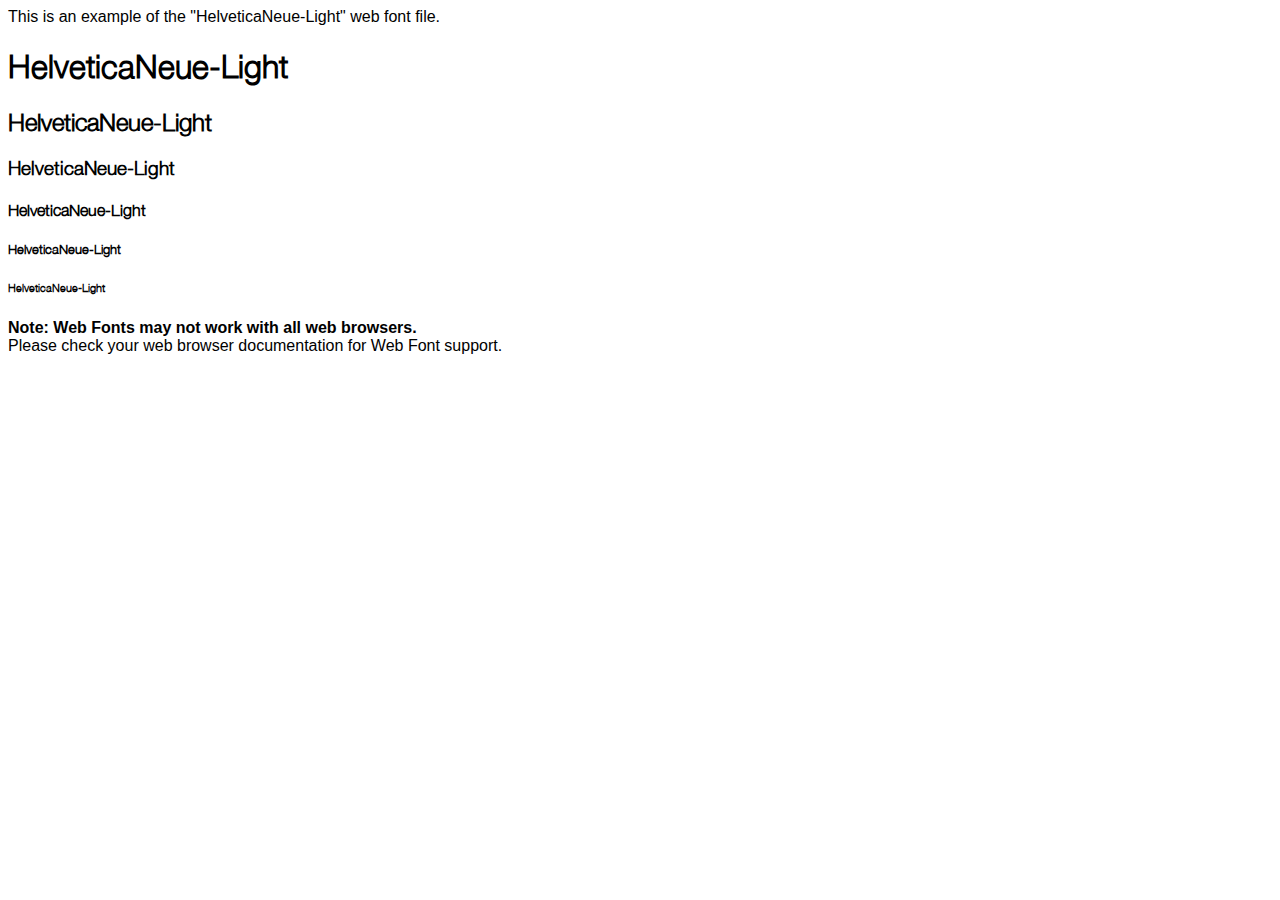
<file: fonts/HelveticaNeue-Light.htm>
<html>

<head>

   <title>HelveticaNeue-Light</title>

   <style type="text/css" media="screen, print">

      @font-face {
                        font-family: 'HelveticaNeue-Light';
                        src: url('HelveticaNeue-Light.eot');
       }

      @font-face {
                        font-family: 'HelveticaNeue-Light';
                        src: url('HelveticaNeue-Light.woff') format('woff'),
                        url('HelveticaNeue-Light.svg#HelveticaNeue-Light') format('svg');
       }

      h1 { font-family: "HelveticaNeue-Light", serif }

      h2 { font-family: "HelveticaNeue-Light", serif }

      h3 { font-family: "HelveticaNeue-Light", serif }

      h4 { font-family: "HelveticaNeue-Light", serif }

      h5 { font-family: "HelveticaNeue-Light", serif }

      h6 { font-family: "HelveticaNeue-Light", serif }

      body { font-family: "Helvetica", serif }

   </style>

</head>

<body>
   <p>This is an example of the "HelveticaNeue-Light" web font file.

   <h1>HelveticaNeue-Light</h1>
   <h2>HelveticaNeue-Light</h2>
   <h3>HelveticaNeue-Light</h3>
   <h4>HelveticaNeue-Light</h4>
   <h5>HelveticaNeue-Light</h5>
   <h6>HelveticaNeue-Light</h6>

   <p><strong>Note: Web Fonts may not work with all web browsers.</strong><br>

   Please check your web browser documentation for Web Font support.

</body>

</html>
</file>
<file: css/flipcard.css>
/* ======================================================= 
 * FlipCard.css for FlipCard.js v 1.2.0
 * By Jiping Hu
 *
 * Contact: http://codecanyon.net/user/jipinghu
 *
 * Created: Oct 2013
 *
 * Copyright (c) 2013, Jiping Hu. All rights reserved.
 * Released under CodeCanyon License http://codecanyon.net/
 *
 * ======================================================= */
.card-container
{
    position: relative;
  	-webkit-perspective: 1000px;
  	-moz-perspective: 1000px;
	  -ms-perspective: 1000px; 
	  -o-perspective: 1000px;
	  perspective: 1000px;
  	/*default width height*/
  	width: 200px; 
  	height: 200px;
}

.card-container .card
{
  	position: relative;
  	width: 100%;
  	height: 100%;
    padding: 0;
    margin: 0;

  	-webkit-transition-property: -webkit-transform;
  	-webkit-transition-duration: 500ms;
  	-webkit-transform-style: preserve-3d;
  	-webkit-transform-origin: 50% 50%;
  	-webkit-transition-timing-function: ease;

  	-moz-transition-property: -moz-transform;
  	-moz-transition-duration: 500ms;
  	-moz-transform-style: preserve-3d;
  	-moz-transform-origin: 50% 50%;
  	-moz-transition-timing-function: ease;

  	-ms-transition-property: -ms-transform;
  	-ms-transition-duration: 500ms;
  	-ms-transform-style: preserve-3d;
  	-ms-transform-origin: 50% 50%;
  	-ms-transition-timing-function: ease;

  	-o-transition-property: -o-transform;
  	-o-transition-duration: 500ms;
  	-o-transform-style: preserve-3d;
  	-o-transform-origin: 50% 50%;
  	-o-transition-timing-function: ease;

  	transition-property: transform;
  	transition-duration: 500ms;
  	transform-style: preserve-3d;
  	transform-origin: 50% 50%;
  	transition-timing-function: ease;
}
.notransition{
    -webkit-transition: none !important;
    -moz-transition: none !important;
    -ms-transition: none !important;
    -o-transition: none !important;
    transition: none !important;
}
.card-container .card .front,
.card-container .card .back
{
  	position: absolute;
  	height: 100%;
  	width: 100%;
    overflow: hidden;
    padding: 0;
    margin: 0;
  	-webkit-backface-visibility: hidden;
  	-moz-backface-visibility: hidden;
  	-ms-backface-visibility: hidden;
  	-o-backface-visibility: hidden;
  	backface-visibility: hidden;
}
.card-container .card .back
{
    /*visibility: hidden;*/
	background: none repeat scroll 0% 0% #F1F1F1;
    display: none;
}
.card-container .card .back,
.card-container .card .back-y
{
    -webkit-transform: rotateY( -180deg );
    -moz-transform: rotateY( -180deg );
    -ms-transform: rotateY( -180deg );
    -o-transform: rotateY( -180deg );
    transform: rotateY( -180deg );
}
.card-container .card .back-x
{
  	-webkit-transform: rotateX( -180deg );
  	-moz-transform: rotateX( -180deg );
  	-ms-transform: rotateX( -180deg );
  	-o-transform: rotateX( -180deg );
  	transform: rotateX( -180deg );
}

.card-container.flipped-lr .card {
	  -webkit-transform: rotateY( 180deg );
  	-moz-transform: rotateY( 180deg );
  	-ms-transform: rotateY( 180deg );
  	-o-transform: rotateY( 180deg );
  	transform: rotateY( 180deg );
}
.card-container.flipped-rl .card {
	  -webkit-transform: rotateY( -180deg );
  	-moz-transform: rotateY( -180deg );
  	-ms-transform: rotateY( -180deg );
  	-o-transform: rotateY( -180deg );
  	transform: rotateY( -180deg );
}
.card-container.flipped-tb .card {
  	-webkit-transform: rotateX( -180deg );
  	-moz-transform: rotateX( -180deg );
  	-ms-transform: rotateX( -180deg );
  	-o-transform: rotateX( -180deg );
  	transform: rotateX( -180deg );
}
.card-container.flipped-bt .card {
  	-webkit-transform: rotateX( 180deg );
  	-moz-transform: rotateX( 180deg );
  	-ms-transform: rotateX( 180deg );
  	-o-transform: rotateX( 180deg );
  	transform: rotateX( 180deg );
}
/**ie10**/
.card-container .ie10 {
    -webkit-transition: none !important;
    -moz-transition: none !important;
    -ms-transition: none !important;
    -o-transition: none !important;
    transition: none !important;
}
.card-container .ie10 .front,
.card-container .ie10 .back
{
    transition-property: transform;
    transition-duration: 500ms;
    transform-style: preserve-3d;
    transform-origin: 50% 50%;
    transition-timing-function: ease;
}
.flipped-lr .ie10,
.flipped-rl .ie10,
.flipped-tb .ie10,
.flipped-bt .ie10
{
    transform: none !important;
}

/**initial state for front**/
.card-container .ie10 .front-y
{
    transform: perspective(1000px) rotateY(0deg);
}
.card-container .ie10 .front-x
{
    transform: perspective(1000px) rotateX(0deg);
}
/*.card-container .ie10 .back,*/
.card-container .ie10 .back-y
{
    transform: perspective(1000px) rotateY( -180deg );
}
.card-container .ie10 .back-y-r
{
    transform: perspective(1000px) rotateY( 180deg );
}
.card-container .ie10 .back-x
{
    transform: perspective(1000px) rotateX( -180deg );
}
.card-container .ie10 .back-x-r
{
    transform: perspective(1000px) rotateX( 180deg );
}

/*front-y back-y*/
.flipped-lr .ie10 .front {
    transform: perspective(1000px) rotateY( 180deg ); 
}
.flipped-lr .ie10 .back {
    transform: perspective(1000px) rotateY( 0deg );
}
/*front-y back-y-r*/
.flipped-rl .ie10 .front {
    transform: perspective(1000px) rotateY( -180deg ); 
}
.flipped-rl .ie10 .back {
    transform: perspective(1000px) rotateY( 0deg );
}
/*front-x back-x*/
.flipped-tb .ie10 .front {
    transform: perspective(1000px) rotateX( 180deg ); 
}
.flipped-tb .ie10 .back {
    transform: perspective(1000px) rotateX( 0deg ); 
}
/*front-x back-x-r*/
.flipped-bt .ie10 .front {
    transform: perspective(1000px) rotateX( -180deg ); 
}
.flipped-bt .ie10 .back {
    transform: perspective(1000px) rotateX( 0deg );
}
</file>
<file: css/all.css>
/* general settings */
article, aside, details, figcaption, figure, footer, header, hgroup, nav, section{display:block;}
@font-face{
	font-family:'HelveticaNeue';
	src:url('../fonts/HelveticaNeue.eot');
	src:url('../fonts/HelveticaNeue.eot?#iefix') format('embedded-opentype'),
		url('../fonts/HelveticaNeue.woff') format('woff'),
		url('../fonts/HelveticaNeue.ttf') format('truetype'),
		url('../fonts/HelveticaNeue.svg#HelveticaNeue') format('svg');
	font-weight:normal;
	font-style:normal;
}
@font-face{
	font-family:'HelveticaNeue';
	src:url('../fonts/HelveticaNeue-Light.eot');
	src:url('../fonts/HelveticaNeue-Light.eot?#iefix') format('embedded-opentype'),
		url('../fonts/HelveticaNeue-Light.woff') format('woff'),
		url('../fonts/HelveticaNeue-Light.ttf') format('truetype'),
		url('../fonts/HelveticaNeue-Light.svg#HelveticaNeue') format('svg');
	font-weight:300;
	font-style:normal;
}
@font-face{
	font-family:'HelveticaNeue';
	src:url('../fonts/HelveticaNeue-UltraLight.eot');
	src:url('../fonts/HelveticaNeue-UltraLight.eot?#iefix') format('embedded-opentype'),
		url('../fonts/HelveticaNeue-UltraLight.woff') format('woff'),
		url('../fonts/HelveticaNeue-UltraLight.ttf') format('truetype'),
		url('../fonts/HelveticaNeue-UltraLight.svg#HelveticaNeue') format('svg');
	font-weight:200;
	font-style:normal;
}
@font-face{
	font-family:'Avenir';
	src:url('../fonts/AvenirNextCondensedRegular.eot');
	src:url('../fonts/AvenirNextCondensedRegular.eot?#iefix') format('embedded-opentype'),
		url('../fonts/AvenirNextCondensedRegular.woff') format('woff'),
		url('../fonts/AvenirNextCondensedRegular.ttf') format('truetype'),
		url('../fonts/AvenirNextCondensedRegular.svg#Avenir') format('svg');
	font-weight:normal;
	font-style:normal;
}
@font-face{
	font-family:'Avenir';
	src:url('../fonts/AvenirNextCondensedUltraLight.eot');
	src:url('../fonts/AvenirNextCondensedUltraLight.eot?#iefix') format('embedded-opentype'),
		url('../fonts/AvenirNextCondensedUltraLight.woff') format('woff'),
		url('../fonts/AvenirNextCondensedUltraLight.ttf') format('truetype'),
		url('../fonts/AvenirNextCondensedUltraLight.svg#Avenir') format('svg');
	font-weight:200;
	font-style:normal;
}
@font-face{
	font-family:'AvenirN';
	src:url('../fonts/AvenirNext-UltraLight.eot');
	src:url('../fonts/AvenirNext-UltraLight.eot?#iefix') format('embedded-opentype'),
		url('../fonts/AvenirNext-UltraLight.woff') format('woff'),
		url('../fonts/AvenirNext-UltraLight.ttf') format('truetype'),
		url('../fonts/AvenirNext-UltraLight.svg#AvenirN') format('svg');
	font-weight:200;
	font-style:normal;
}
@font-face{
	font-family:'PFReminer';
	src:url('../fonts/PFReminderPro-Regular.eot');
	src:url('../fonts/PFReminderPro-Regular.eot?#iefix') format('embedded-opentype'),
		url('../fonts/PFReminderPro-Regular.woff') format('woff'),
		url('../fonts/PFReminderPro-Regular.ttf') format('truetype'),
		url('../fonts/PFReminderPro-Regular.svg#PFReminer') format('svg');
	font-weight:normal;
	font-style:normal;
}
body{
	margin:0;
	color:#1e1e1e;
	font:14px Helvetica, Arial, Helvetica, sans-serif;
	min-width:320px;
	-webkit-text-size-adjust: none; 
}
body.home-page{
	background:#000 url(../images/bg-section-item01.jpg) no-repeat center center;
	background-size:cover;
}
img{
	border:0;
	vertical-align:top;
}
a{
	color:#1e1e1e;
	outline:none;
	text-decoration:none;
}
a:hover{text-decoration:underline;}
form, fieldset{
	margin:0;
	padding:0;
	border:0;
}
input, textarea, select{
	font:100% Arial, Helvetica, sans-serif;
	vertical-align:middle;
	outline:none;
	color:#1e1e1e;
}
input[type=text], input[type=email], input[type=reset], input[type=button], input[type=submit], button, textarea{-webkit-appearance:none;-webkit-border-radius:0;}
/* wrapper */
#preloader{
	background: #000;
	position: fixed;
	z-index: 1000;
	width: 100%;
	height: 100%;
	min-width: 100%;
	min-height: 100%;
	text-align: center;
}
#preloader .inner{
	position: absolute;
	left: 50%;
	top: 50%;
	margin: -45px 0 0 -81px;
}
#preloader .inner p{
	padding: 5px 0 5px;
}
#wrapper{
	width:100%;
	overflow:hidden;
	position:relative;
}
.page-holder{
	max-width:1209px;
	padding:0 30px;
	margin:0 auto;
}
/* header */
header{
	padding:31px 0 49px;
}
.page-discount header{
	background:url(../images/bg-header.jpg) no-repeat 50% 0%;
	background-size:cover;
}
.price-page header{background:none;}
.home-page header{
	background: none;
	position:fixed;
	top:0;
	left:0;
	width:100%;
	z-index:10;
}
.h-row{
	overflow:hidden;
	padding:0 0 88px;
	background:url(../images/bg-logo-price-page.png) no-repeat -9999em -9999em;
}
.home-page .h-row{
	padding:0 0 28px;
	background:url(../images/bg-header-line.png) repeat-x 0 100%;
}
.h-holder {
	overflow: hidden;
	padding:0 0 28px;
	background:url(../images/bg-header-line.png) repeat-x 0 100%;
}
.price-page .h-row,
.home-page .black .h-row {background:url(../images/bg-header-line02.png) repeat-x 0 100%;}
.price-page .h-row{padding:0 0 28px;}
.logo{
	float:left;
	margin:12px 58px 0 5px;
	background:url(../images/bg-logo.png) no-repeat;
	width:161px;
	height:27px;
	overflow:hidden;
	text-indent:-9999px;
}
.logo.logo-mobile {display: none;}
header.black .logo,
.price-page .logo{background:url(../images/bg-logo-price-page.png) no-repeat;}
.logo a{
	display:block;
	height:100%;
}
#nav{
	margin:0;
	padding:0;
	list-style:none;
	font-size:16px;
	line-height:52px;
	float:left;
}
#nav li{
	float:left;
	padding:0 6px 0 0;
}
#nav a{
	display:block;
	padding:0 17px;
	margin:1px;
	color:#fff;
}
header.black #nav a,
.price-page #nav a{color:#1e1e1e;}
#nav .active a,
#nav a:hover{
	margin:0;
	text-decoration:none;
	border:1px solid #fff;
}
header.black #nav .active a,
header.black #nav a:hover,
.price-page #nav .active a,
.price-page #nav a:hover{border-color:#1e1e1e;}
.h-box{
	float:right;
	padding:17px 25px 16px;
	background:#ffbc12;
	text-decoration: none;
	cursor: pointer;
}
.h-box.h-box-mobile {display: none;}
.h-box:hover{
	opacity: 0.9;
}
.h-box .ios{
	float:left;
	margin:-2px 0 0;
	background:url(../images/ico-ios.png) no-repeat;
	width:18px;
	height:23px;
	overflow:hidden;
	text-indent:-9999px;
}
.h-box .play{
	float:left;
	margin:2px 0 0 10px;
	background:url(../images/ico-play.png) no-repeat;
	width:17px;
	height:18px;
	overflow:hidden;
	text-indent:-9999px;
}
.h-box .txt{
	float:left;
	padding:0 0 0 21px;
	color:#0d0e15;
	font-size:16px;
	line-height:20px;
}
header .txt-box{
	max-width:505px;
	color:#fff;
}
header .txt-box p{
	margin:0;
	font:300 34px/41px "HelveticaNeue", Arial, Helvetica, sans-serif;
}
/* main */
.top-nav-area{
	border-bottom:1px solid #e2e2e2;
	overflow:hidden;
	text-align:center;
	padding:29px 0 15px;
	background:#fff;
}
.top-nav-area.fixed{
	position:fixed;
	top:0;
	left:0;
	width:100%;
	z-index:10;
}
.top-nav-area ul{
	margin:0;
	padding:0;
	list-style:none;
	line-height:18px;
}
.top-nav-area li{
	display:inline-block;
	vertical-align:top;
	padding:0 30px;
}
.top-nav-area a{
	display:block;
	min-width:85px;
	text-align:center;
	padding:72px 0 0;
	width: 53px;
	height: 54px;
	background-size: 53px 54px;
	background-repeat: no-repeat;
	background-position: 50% 0;
}
.top-nav-area .item01 a{background-image:url(../images/bg-top-nav01.png);}
.top-nav-area .item02 a{background-image:url(../images/bg-top-nav02.png);}
.top-nav-area .item03 a{background-image:url(../images/bg-top-nav03.png);}
.top-nav-area .item04 a{background-image:url(../images/bg-top-nav04.png);}
.top-nav-area .item05 a{background-image:url(../images/bg-top-nav05.png);}
.info-lst{
	width: 1212px;
	margin:0 auto;
	padding:55px 0 0;
	list-style:none;
	position:relative;
}
.info-lst li.item{
	display:inline-block;
	vertical-align:top;
	width:364px;
	height: 412px;
	margin:0 20px 40px 20px;
}

/*.is_touch */.flip-container.hover .front{
	display: none;
}

/*.not_is_touch .flip-container{
	-moz-perspective: 1000;
    -o-perspective: 1000;
    perspective: 1000;
}
.safari.not_is_touch .flip-container {
    -webkit-perspective: 1000;
}*/

.flip-container, .flipper .front, .flipper .back {
    width: 100%;
	height: 412px;
}

/*.not_is_touch .flipper {
    -moz-transform: perspective(1000px);
    -moz-transform-style: preserve-3d;
    position: relative;
}*/

.flipper .front, .flipper .back {
    position: absolute;
    top: 0;
    left: 0;
}

/*.not_is_touch .flipper .front, .not_is_touch .flipper .back  {
    -webkit-backface-visibility: hidden;
    -moz-backface-visibility: hidden;
    -o-backface-visibility: hidden;
    backface-visibility: hidden;

    -webkit-transition: 0.6s;
    -webkit-transform-style: preserve-3d;

    -moz-transition: 0.6s;
    -moz-transform-style: preserve-3d;

    -o-transition: 0.6s;
    -o-transform-style: preserve-3d;

    -ms-transition: 0.6s;
    -ms-transform-style: preserve-3d;

    transition: 0.6s;
    transform-style: preserve-3d;
}*/

.flipper .back {
/*    display: none;*/
}

/*.not_is_touch .flipper .back {
    -webkit-transform: rotateY(-180deg);
    -moz-transform: rotateY(-180deg);
    -o-transform: rotateY(-180deg);
    -ms-transform: rotateY(-180deg);
    transform: rotateY(-180deg);
}

.not_is_touch .flip-container.hover .flipper .back {
    -webkit-transform: rotateY(0deg);
    -moz-transform: rotateY(0deg);
    -o-transform: rotateY(0deg);
    -ms-transform: rotateY(0deg);
    transform: rotateY(0deg);
}

.not_is_touch .flip-container.hover .flipper .front {
    -webkit-transform: rotateY(180deg);
    -moz-transform: rotateY(180deg);
    -o-transform: rotateY(180deg);
    transform: rotateY(180deg);
}*/

.flipper .front {
/*    z-index: 5;*/
    background: #fff;
	cursor: pointer;
}
/*.not_is_touch .flipper .front:hover{
	opacity: 0.9;
}*/
.info-lst .back .item-content, .info-lst .flipped .item-content{
    background: #f1f1f1;
}
.info-lst .item-content{
    width: 100%;
    height: 100%;
    display: table;
}
.info-lst .item-content-row{
	display: table-row;
}
.info-lst .item-content-cell{
	display: table-cell;
    vertical-align: middle;
    padding: 0 20px 0 20px;
    text-align: center;
}
.info-lst .back .item-content-cell, .info-lst .flipped .item-content-cell{
    padding: 0 30px 0 30px;
}
.info-lst img{
	max-width:100%;
	height:auto;
}
.info-lst .txt-box{
	position: initial;
	margin-top: -412px;
	color: #fff;
	text-align: center;
	font-size: 29px;
	height: 100%;
}
.info-lst .txt-box h2{
	font-weight: bold;
	font-size: 29px;
	line-height: 1.4em;
}
.info-lst .txt-box p{
	margin-top: 60px;
}
.info-lst .txt-box p span{
	font-size: 16px;
	padding: 0 16px;
	line-height: 40px;
	border: 1px solid #fff;
	display: inline-block;
}
.info-lst h2{
	margin:0 0 11px;
	font:24px/30px "HelveticaNeue", Arial, Helvetica, sans-serif;
}
.info-lst .entry{
	text-align: left;
	font-size: 13px;
	line-height: 1.4em;
	padding: 0;
	margin: 0;
}
.info-lst .entry .link{
	padding: 0;
	margin: 0;
}
.info-lst .entry ul{
	padding-left: 0;
}
.info-lst .entry ul li{
	background: url(../images/ico-list-blue2x.png) no-repeat left 5px;
	background-size: 6px 6px;
	padding-left: 20px;
	list-style: none;
}
.info-lst .close{
	width: 20px;
	height: 20px;
	position: absolute;
	z-index: 2;
	top: 15px;
	right: 15px;
	background: url(../images/btn_flip_close2x.png) no-repeat;
	background-size: 20px 20px;
	text-indent: -9999em;
}
/* content-area */
.content-area{
	max-width:1019px;
	padding:0 10px;
	margin:0 auto;
}
.tab-nav{
	margin:0 0 28px;
	padding:0;
	list-style:none;
	font-size:16px;
	line-height:52px;
	overflow:hidden;
	border-bottom:1px solid #e2e2e2;
}
.tab-nav li{float:left;}
.tab-nav a{
	display:block;
	padding:0 19px;
	margin:1px;
	color:#0bbdd2;
	text-decoration:underline;
}
.tab-nav a:hover{text-decoration:none;}
.tab-nav .active a{
	margin:0;
	border:solid #e2e2e2;
	border-width:1px 1px 0;
	color:#1e1e1e;
	text-decoration:none;
}
.tab-holder .tab{display:none;}
.tab-holder .tab:first-child{display:block;}
.info-holder-text{
	margin-left: 21px;
}
.info-holder{
	overflow:hidden;
	border-bottom:1px solid #f0f0f0;
	padding:12px 0 49px;
	margin:0 0 0 21px;
}
.info-holder .ttl-box{
	float:left;
	padding:7px 20px 0 0;
	max-width:315px;
	width:32%;
}
.info-holder .ttl-box h2{
	margin:0;
	font:24px/29px "HelveticaNeue", Arial, Helvetica, sans-serif;
	color:#1e1e1e;
	max-width:90%;
}
.info-holder .ttl-box h2 sup{
	font-size: 12px;
}
.info-holder .txt-box{overflow:hidden;}
.info-holder .txt-box ul{
	margin:-9px 0 0;
	padding:0;
	list-style:none;
	font:16px/20px "HelveticaNeue", Arial, Helvetica, sans-serif;
}
.info-holder .txt-box li{
	border-top:1px solid #f0f0f0;
	overflow:hidden;
	vertical-align:top;
	padding:19px 0;
}
.info-holder .txt-box li:first-child{border:0;}
.info-holder .txt-box .ttl{
	float:left;
	padding:0 19px 0 0;
	max-width:270px;
	width:43%;
}
.info-holder .txt-box .txt{
	display:block;
	overflow:hidden;
	color:#ff1269;
}
.info-holder .txt-box .grey{
	color:#1e1e1e;
}
.info-holder .txt-box .row{
	display: block;
	padding-bottom: 10px;
}
.section.item04, .section.item06{
	background: #fff;
}
.section.item01 .fp-tableCell{vertical-align:bottom;}
.section.item02{background:#3e81a0;}
.section.item03{background:#4299a0;}
.section.item05{
	background:url(../images/bg-section-item05.jpg) no-repeat 50% 50%;
	background-size:cover;
}
.section.item01 .page-holder{
	position:relative;
	z-index:2;
}
.section.item01{
	position:relative;
	overflow: hidden;
}
.section.item01.bg{
	background:url(../images/bg-section-item01.jpg) no-repeat 50% 50%;
	background-size:cover;
}
#home-video{
	position: fixed; right: 0; bottom: 0;
	min-width: 100%; min-height: 100%;
	width: auto; height: auto; z-index: -100;
	background:url(../images/bg-section-item01.jpg) no-repeat 50% 50%;
	background-size:cover;
	display: none;
}
.section .btn-next{
	position:absolute;
	bottom:28px;
	left:50%;
	margin:0 0 0 -23px;
	background:url(../images/bg-btn-next.png) no-repeat 50% 50%;
	width:46px;
	height:30px;
	overflow:hidden;
	text-indent:-9999px;
	z-index:10;
}
.section.item04 .btn-next{background:url(../images/bg-btn-next02.png) no-repeat;}
.txt-frame{
	color:#fff;
	padding-top: 178px;
	padding-bottom: 178px;
}
.fp-tableCell .txt-frame{
	padding-top: 0;
}
.txt-frame h1{
	margin:0 0 30px;
	font:100 70px/77px "HelveticaNeue", Arial, Helvetica, sans-serif;
}
.txt-frame p{
	margin:0;
	font:19px/23px "HelveticaNeue", Arial, Helvetica, sans-serif;
}
.frame-info{padding:0 0 0 5%;}
.section.item04 .frame-info{
	position:relative;
	padding:0 7% 0 55%;
}
.frame-info:after{
	content:"";
	clear:both;
	display:block;
}
.frame-info .img{
	float:left;
	width:33%;
	padding:0 21% 0 0;
	margin:45px 0 0;
	position:relative;
}
.frame-info .img img{
	max-width:100%;
	height:auto;
	position:relative;
	z-index:2;
}
.frame-info .img .inner{
	position:absolute;
	top:-63px;
	width:63.5%;
	left:54px;
	z-index:1;
}
.frame-info .txt-box{
	overflow:hidden;
	padding:12px 0 0;
}
.frame-info .txt-box h2{
	margin:0 0 20px;
	color:#fff;
	font:32px/39px "HelveticaNeue", Arial, Helvetica, sans-serif;
}
.section.item04 .frame-info .txt-box h2{margin:0 0 24px;}
.section.item04 .frame-info .txt-box ul,
.section.item04 .frame-info .txt-box h2{color:#1e1e1e;}
.frame-info .txt-box ul{
	margin:0;
	padding:0;
	color:#fff;
	list-style:none;
}
.frame-info .txt-box li{
	overflow:hidden;
	padding:0 0 18px;
	vertical-align:top;
}
.frame-info .txt-box .ico{
	float:left;
	width:46px;
	text-align:center;
	padding:0 21px 0 0;
}
.section.item04 .frame-info .txt-box .ico{padding-top:8px;}
.frame-info .txt-box .txt{
	display:block;
	padding:12px 0 0;
	overflow:hidden;
	font-size:16px;
	line-height:19px;
}
.frame-info .txt-box .txt a {
	color: #ffbc12;
	text-decoration: underline;
}
.frame-info .txt-box .txt a:hover {text-decoration: none;}
.section.item04 .frame-info .phone-box{
	position:absolute;
	top:-130px;
	left:190px;
	background:url(../images/bg-phone-box.png) no-repeat;
	width:256px;
	padding:86px 0 0 24px;
	height:501px;
	overflow:hidden;
}
.section.item04 .frame-info .phone-box02 {
	position: absolute;
	top: -50px;
	left: 0;
	width: 511px;
	height: 472px;
	background:url(../images/bg-phone-box03.png) no-repeat;
	overflow:hidden;
	padding: 43px 0 0 51px;
}
/* holder-info */
.holder-info{
	overflow:hidden;
	padding:10% 0 0 5%;
}
.range-box{
	float:left;
	width:460px;
	margin:0 13.5% 0 0;
	position:relative;
}
.range-box .note{
	text-align: center;
	padding-bottom: 10px;
}
.range-box .note a{
	color: #ffbc12;
	text-decoration: underline;
}
.range-box .note a:hover{
	text-decoration: none;
}
.range-box .note a.year, .range-box .txt-row .calcPer_month{
	display: none;
}
.inner-circle{
	background:#fff960;
	width:310px;
	padding:127px 50px 0;
	height:283px;
	border-radius:440px;
	-webkit-border-radius:440px;
	position:absolute;
	top:22px;
	left:22px;
	z-index:10;
}
.range-box .txt-row{padding:45px 0 0;}
.range-box .txt-row p{
	margin:0 0 23px;
	text-align:center;
	font-size:18px;
	line-height:21px;
}
.range-box .txt-row p span{font-weight:bold;}
.range-box .txt-row .row{
	text-align:center;
}
.range-box .txt-row .row span{
	display:inline-block;
	vertical-align:top;
	background:url(../images/img-rub.png) no-repeat 100% 10px;
	padding:0 24px 0 0;
	font:69px/73px "Avenir", Arial, Helvetica, sans-serif;
	color:#000;
}
.holder-info .txt-box{
	padding:45px 0 0;
}
.holder-info .txt-box h2{
	margin:0;
	font:300 32px/36px "HelveticaNeue", Arial, Helvetica, sans-serif;
	color:#fff;
}
.holder-info .percent-box{
}
.holder-info .percent-box .num{
	float:left;
	margin:0 0 0 -30px;
	color:#fff;
	letter-spacing:-20px;
	font:200 348px/354px "Avenir", Arial, Helvetica, sans-serif;
}
.holder-info .percent-box .box{
	overflow:hidden;
	padding:20px 10% 0 10px;
}
.holder-info .percent-box .txt{
	display:block;
	color:#b1d0d3;
	text-align:center;
	font:300 236px/242px "AvenirN", Arial, Helvetica, sans-serif;
}
.holder-info .percent-box .text{
	display:block;
	font-size:18px;
	line-height:22px;
	text-align:center;
}
.holder-info .percent-box .text a{
	color:#ffbc12;
	text-decoration: underline;
}
.holder-info .percent-box .text a:hover{
	text-decoration: none;
}
.inform-section h2{
	color:#fff;
	margin:0 0 95px;
	text-align:center;
	font:300 32px/36px "HelveticaNeue", Arial, Helvetica, sans-serif;
}
.inform-section h2 span.txt{
	display:inline-block;
	vertical-align:top;
	position:relative;
	background:url(../images/bg-add-txt.png) no-repeat 100% 6px;
	background-size: 13px 19px;
	padding:0 18px 0 0;
	font-weight:normal;
}
.inform-section h2 span.txt:after{
	content:"";
	position:absolute;
	top:-6px;
	left:0;
	background:url(../images/bg-shape-cross.png) no-repeat;
	width:61px;
	height:51px;
	z-index:10;
}
.inform-section h2 span.txt:before{
	position:absolute;
	top:-40px;
	width:260px;
	text-align:center;
	left:-95px;
	content:"Первый год бесплатно!";
	font:24px/27px "PFReminer", Arial, Helvetica, sans-serif;
	color:#66c9d1;
}
.inform-lst{
	margin:0;
	padding:0 0 50px;
	list-style:none;
	text-align:center;
}
.inform-lst li{
	display:inline-block;
	vertical-align:top;
	padding:0 17px 20px;
}
.inform-lst .img{padding:0 0 30px;}
.inform-lst .txt{
	display:block;
	color:#fff;
	font:16px/19px "HelveticaNeue", Arial, Helvetica, sans-serif;
}
.inform-lst img{
	max-width:100%;
	height:auto;
}
.content-holder h3  {
	margin:0 0 18px;
	font:24px/26px "HelveticaNeue", Arial, Helvetica, sans-serif;
}
.center {text-align: center;}
.contact-list {
	margin:0;
	padding:0 0 70px 30px;
	list-style: none;
	display: inline-block;
	font-size: 0;
}
.contact-list a {color: #ff1269;}
.contact-list li {
	display: inline-block;
	border-left: 1px solid #b4b4b4;
	padding: 0 20px;
	font-size: 16px;
	line-height: 18px;
}
.contact-list li:first-child {border:none;}
.social-list {
	margin: 0 0 70px -12px;
	padding:0;
	list-style: none;
	display: inline-block;
}
.social-list li {
	display: inline-block;
	padding: 0 0 0 12px;
}
.social-list a {
	width: 35px;
	height: 36px;
	display: block;
	text-indent: -9999px;
	overflow: hidden;
}
.social-list a:hover {opacity: 0.9;}
.social-list .instagram a {background: url(../images/ico-instagram.png) no-repeat;}
.social-list .twitter a {background: url(../images/ico-twitter.png) no-repeat;}
.social-list .facebook a {background: url(../images/ico-facebook.png) no-repeat;}
.social-list .youtube a {background: url(../images/ico-youtube.png) no-repeat;}
.social-list .vk a {background: url(../images/ico-vk.png) no-repeat;}
.home-page .content-holder {
	padding: 15% 0;
}
.home-page .item06 .content-holder{
	padding: 5% 0 5%;
}
.home-page #footer {border:none;}
.footer {
	position: relative;
	padding: 0 0 20px;
	max-width: 1209px;
	margin:0 auto;
	text-align: center;
}
#footer {
	padding: 70px 10px 0;
	border-top:1px solid #E2E2E2;
}
#footer .h-box{
	margin-bottom: 30px;
	clear: both;
	float: none;
	display: none;
}
.store-list {
	float: left;
	margin:0 0 20px -10px;
	padding: 0;
	list-style: none;
}
.store-list li {
	display:inline-block;
	padding: 0 0 0 10px;
}
.store-list a {
	width: 136px;
	height: 52px;
	padding: 0 10px;
	border:1px solid #262626;
	text-align: center;
	display: table-cell;
	vertical-align: middle;
}
.footer-info {
	display: inline-block;
	text-align: center;
	vertical-align: top;
	font-size: 12px;
	line-height: 16px;
	margin:0 0 20px;
	padding: 0 100px 0 0;
}
.footer-info p {margin: 0;}
.footer-nav {
	margin:0 0 15px;
	padding: 0;
	list-style: none;
	display: inline-block;
}
.footer-nav li {
	display: inline-block;
	padding: 0 9px;
	border-left:1px solid #b4b4b4;
}
.footer-nav li:first-child {
	border:none;
}
.footer-nav a {
	color: #ff1269;
	font:16px/18px "HelveticaNeue", Arial, Helvetica, sans-serif;
}
.clients-list {
	float: right;
	padding: 0;
	margin: 0 0 20px -27px;
	list-style: none;
}
.clients-list li {
	vertical-align: middle;
	display: inline-block;
	padding: 0 0 0 27px;
}
.info {
	color: #fff;
	font-size: 12px;
	line-height: 16px;
}
.info h3 {
	color: #66cad1;
	margin:0 0 16px;
	font:16px/18px "HelveticaNeue", Arial, Helvetica, sans-serif;
}
/* Blog */
.post {
	width: 100%;
	padding: 60px 0 0;
}
.post:first-child {padding: 0;}
.post-holder {
	max-width: 700px;
	margin:0 auto;
}
.post .image {margin:0 0 58px;}
.post .entry a {color: #ff1269;}
.post .entry {
	padding: 0 0 15px;
	line-height: 25px;
}
.post .entry h2 {
	font-size: 28px;
	line-height: 30px;
	font-weight: normal;
}
.share {
	border-top: 1px solid #cfcfcf;
	padding: 30px 0;
}
.share-list {
	overflow: hidden;
	margin:0 0 18px -14px;
	padding: 0;
	list-style: none;
}
.share-list li {
	float: left;
	padding: 0 0 0 14px;
}
.share-list a {
	width: 60px;
	height: 24px;
	text-indent: 9999px;
	overflow: hidden;
	display: block;
}
.share-list .facebook a {background: url(../images/facebook.png) no-repeat;}
.share-list .twitter a {background: url(../images/tweet.png) no-repeat;}
.share-info {
	margin:0 0 0 -30px;
	padding:0;
	list-style: none;
	overflow: hidden;
	font-size: 12px;
	line-height: 14px;
}
.share-info li {
	margin: 0 0 5px 30px;
	padding:2px 0 2px 23px;
	float: left;
}
.share-info .date {
	background: url(../images/ico-date.png) no-repeat 0 50%;
	color: #999;
}
.share-info .tag {background: url(../images/ico-tag.png) no-repeat 0 50%;}
.share-info .tag span {
	float: left;
	padding:0 10px 0 0;
}
.share-info a {
	color: #ff1269;
	text-decoration: underline;
}
.share-info a:hover {text-decoration: none;}
.paging {
	max-width: 700px;
	margin:0 auto;
	overflow: hidden;
	padding: 85px 0;
}
.paging a {
	font-size: 16px;
	line-height: 18px;
	color: #a5a5a4;
}
.paging a:hover {
	text-decoration: underline;
	color: #ff1269;
}
.paging .prev {
	float: left;
	padding: 0 0 0 15px;
	background: url(../images/btn-prev.png) no-repeat 0 3px;
}
.paging .next {
	float: right;
	padding:0 15px 0 0;
	background: url(../images/btn-next.png) no-repeat 100% 3px;
}
.paging .next:hover {background-position: 100% -19px;}
.paging .prev:hover {background-position: 0 -19px;}
.box-phone {
	width: 277px;
	height: 583px;
	background: url(../images/bg-phone.png) no-repeat;
	margin:0 auto;
}
.popup .box-phone {margin: 30px auto;}
.box-phone .phone-holder {padding:84px 21px;}
/* Popup */

.popup {
	width: 838px;
	color: #292929;
	font-size: 16px;
	line-height: 20px;
	display: none;
}
.fancybox-inner {
	margin: 55px 0 30px;
}
.popup-frame {
	padding:0 45px;
}
.popup .entry h2 {
	font-size: 32px;
	line-height: 34px;
	font-weight: 300;
}
.popup .entry {padding:0;}
.fancybox-close {
	width: 33px;
	height: 33px;
	background: url(../images/btn-close.png) no-repeat;
	right: 20px;
	top:20px;
}
.lightbox-info .fancybox-close {
	background: url(../images/btn-close02.png) no-repeat;
}
.fancybox-opened .fancybox-skin {box-shadow: none;}
.fancybox-skin {border-radius: 0;}
.step-list {
	margin:0 0 30px;
	padding: 0;
	list-style: none;
	text-align: center;
}
.step-list li {
	display: inline-block;
	vertical-align: top;
	width:28%;
}
.step {
	width:100%;
}
.step .image {
	width:20%;
	height: 95px;
	display: table-cell;
	vertical-align: middle;
	margin:0 auto;
}
.step h3 {
	color: #50adb1;
	margin:0 0 15px;
	font-size: 46px;
	line-height: 49px;
	font-weight: normal;
}
.btn-holder {
	margin:0 0 33px -21px;
	text-align: center;
}
.btn-holder .btn {
	display: inline-block;
	margin:0 0 0 21px;
	float: none;
}
.btn {
	min-width: 230px;
}
.text {
	font-size: 12px;
	line-height: 14px;
}
.text p {margin: 0;}
img {
	max-width: 100%;
	height: auto;
}
/* Typography */
.entry{
	font:16px/22px "HelveticaNeue", Arial, Helvetica, sans-serif;
	padding: 0 0 50px;
}
.entry.txt-box{
	font-size: 14px;
	line-height: 18px;
}
.entry a{
	color: #0bbdd2;
	text-decoration:underline;
}
.entry a:hover{
	text-decoration:none;
}
.entry p{
	margin:0 0 22px;
}

.entry h1, .entry h2, .entry h3, .entry h4, .entry h5 {line-height:1.1em; margin: 0 0 28px; font-family: "HelveticaNeue", Arial, Helvetica, sans-serif; }
.entry h1{font-weight: 300; font-size: 70px; margin:0 0 36px;}  .entry h2{font-size: 24px;}  .entry h3{font-size: 16px;}  .entry h4{}  .entry h5{}  .entry h6{}
.entry ul{ margin: 0 0 12px 0; padding: 0 0 0 30px; }
.entry ul ul, .entry ul ol{ margin: 0; }
.entry ul li{	list-style-type: disc; padding-bottom: 10px}
.entry ul ul li{ list-style-type: circle; }
.entry  ul li ol li{ list-style-type: decimal; }

.entry ol{ margin: 0 0 12px 0; padding: 0 0 0 30px; }
.entry ol ol, .entry ol ul{ margin: 0; }
.entry  ol li{ list-style-type: decimal; padding-bottom: 10px;}
.entry  ol li ol li{ list-style-type: lower-alpha; }
.entry  ol li ul li{ list-style-type: disc; }

.entry table{
	width: 100%;
	border: 1px solid #ccc;
	border-collapse: collapse;
	margin: 0 0 15px 0;
}
.entry table td, .entry table th{
	border: 1px solid #ccc;
	padding: 5px;
}
.entry table th{
	background: #eee;
}
body.touch.home-page header{
	position: absolute;
	top: 0;
}
body.touch.home-page .section.item01 .page-holder{
	padding-top: 77px;
}
body.touch.home-page .section .btn-next{
	display: none;
}
#does_not_support{
	display: none;
}

.win .info-holder .txt-box ul, .win .info-holder .ttl-box h2, .win header .txt-box p, .win .info-lst h2, .win .txt-frame h1, .win .txt-frame p, .win .frame-info .txt-box h2, .win .holder-info .txt-box h2, .win .inform-section h2, .win .inform-lst .txt, .win .content-holder h3, .win .footer-nav a, .win .info h3, .win .entry, .win .entry h1, .win .entry h2, .win .entry h3, .win .entry h4, .win .entry h5{
	font-family: Arial, Helvetica, sans-serif;
}
/* retina */
@media (-webkit-min-device-pixel-ratio:2) ,(min--moz-device-pixel-ratio:2),(-o-min-device-pixel-ratio:2/1),(min-device-pixel-ratio:2),(min-resolution:192dpi),(min-resolution:2dppx){
	.logo{
		background:url(../images/bg-logo-2x.png) no-repeat;
		background-size:100%;
	}
	header.black .logo,
	.price-page .logo{
		background:url(../images/bg-logo-price-page-2x.png) no-repeat;
		background-size:100%;
	}
	.h-box .ios{
		background:url(../images/ico-ios-2x.png) no-repeat;
		background-size:100%;
	}
	.h-box .play{
		background:url(../images/ico-play-2x.png) no-repeat;
		background-size:16px auto;
	}
	.section .btn-next{
		background:url(../images/bg-btn-next-2x.png) no-repeat;
		background-size:100%;
	}
	.section.item04 .frame-info .phone-box{
		background:url(../images/bg-phone-box-2x.png) no-repeat;
		background-size:100%;
	}
	.section.item04 .btn-next{
		background:url(../images/bg-btn-next02-2x.png) no-repeat;
		background-size:100%;
	}
	.inform-section h2 span.txt:after{
		background:url(../images/bg-shape-cross-2x.png) no-repeat;
		background-size:100%;
	}
	.social-list .instagram a {
		background: url(../images/ico-instagram-2x.png) no-repeat;
		background-size:35px 36px;
	}
	.social-list .twitter a {
		background: url(../images/ico-twitter-2x.png) no-repeat;
		background-size:35px 36px;
	}
	.social-list .facebook a {
		background: url(../images/ico-facebook-2x.png) no-repeat;
		background-size:35px 36px;
	}
	.social-list .youtube a {
		background: url(../images/ico-youtube-2x.png) no-repeat;
		background-size:35px 36px;
	}
	.social-list .vk a {
		background: url(../images/ico-vk-2x.png) no-repeat;
		background-size:35px 36px;
	}
	.fancybox-close {
		background: url(../images/btn-close-x2.png) no-repeat;
		background-size: 33px 33px;
	}
	.lightbox-info .fancybox-close {
		background: url(../images/btn-close02-x2.png) no-repeat;
		background-size: 33px 33px;
	}
	.range-box .txt-row .row span{
		background-image:url(../images/img-rub-x2.png);
		background-size: 17px 28px;
	}
	.top-nav-area .item01 a{background-image:url(../images/bg-top-nav01-x2.png);}
	.top-nav-area .item02 a{background-image:url(../images/bg-top-nav02-x2.png);}
	.top-nav-area .item03 a{background-image:url(../images/bg-top-nav03-x2.png);}
	.top-nav-area .item04 a{background-image:url(../images/bg-top-nav04-x2.png);}
	.top-nav-area .item05 a{background-image:url(../images/bg-top-nav05-x2.png);}

	.share-list .facebook a {
		background: url(../images/facebook-x2.png) no-repeat;
		background-size: 60px 23px;
	}
	.share-list .twitter a {
		background: url(../images/tweet-x2.png) no-repeat;
		background-size: 60px 23px;
	}
	.share-info .date {
		background: url(../images/ico-date-x2.png) no-repeat 0 50%;
		background-size: 16px 16px;

	}
	.share-info .tag {
		background: url(../images/ico-tag-x2.png) no-repeat 0 50%;
		background-size: 18px 18px;
	}
	.box-phone {
		background: url(../images/bg-phone-x2.png) no-repeat;
		background-size: 277px 583px;
	}
	.paging .prev {
		background: url(../images/btn-prev-x2.png) no-repeat 0 3px;
		background-size: 8px 35px;
	}
	.paging .next {
		background: url(../images/btn-next-x2.png) no-repeat 100% 3px;
		background-size: 8px 35px;
	}

}
/* responsive layout */
@media screen and (max-width: 1300px){
	.info-lst{
		width: 1092px;
	}
	.info-lst li.item{
		width:324px;
	}
	.flip-container, .flip-container, .flipper .front, .flipper .back, .info-lst li.item {
		height: 367px;
	}
}
@media screen and (max-width: 1200px){
	.popup {
		width: 100%;
	}
	.footer-info {display: block;}
	.logo {margin:12px 30px 0 5px;}
	#nav a {padding: 0 11px;}
	body.touch.home-page .section.item04{padding:100px 0;}
	.section.item04 .frame-info .phone-box{top: 10%;}
}
@media screen and (max-width: 1150px){
	.info-lst{
		width: 960px;
		padding-bottom: 20px;
	}
	.info-lst li.item{
		width:300px;
		margin: 0 10px 20px;
	}
	.flip-container, .flip-container, .flipper .front, .flipper .back, .info-lst li.item {
		height: 340px;
	}
	.info-lst .txt-box h2{
		font-size: 20px;
	}
	.info-lst .entry p{
		margin-bottom: 10px;
	}
	.info-lst .entry ul{
		margin-bottom: 0;
	}
}
@media screen and (max-width: 1150px){
	.info-lst{
		width: 768px;
	}
	.info-lst li.item{
		width:364px;
	}
	.flip-container, .flip-container, .flipper .front, .flipper .back, .info-lst li.item {
		height: 412px;
	}
	.info-lst .txt-box h2{
		font-size: 29px;
	}
	.info-lst .entry p{
		margin-bottom: 22px;
	}
	.info-lst .entry ul{
		margin-bottom: 12px;
	}
}
@media screen and (max-width: 900px){
	.info-lst{
		width: 640px;
	}
	.info-lst li.item{
		width:300px;
	}
	.flip-container, .flip-container, .flipper .front, .flipper .back, .info-lst li.item {
		height: 340px;
	}
	.info-lst .txt-box h2{
		font-size: 20px;
	}
	.info-lst .entry p{
		margin-bottom: 10px;
	}
	.info-lst .entry ul{
		margin-bottom: 0;
	}
}
@media screen and (max-width: 750px){
	.info-lst{
		width: 300px;
	}
	.info-lst li.item{
		width:300px;
		margin: 0 0 20px;
	}
	.flip-container, .flip-container, .flipper .front, .flipper .back, .info-lst li.item {
		height: 340px;
	}
}
/* responsive layout height */
@media screen and (max-height: 700px){
	.section.item04 .frame-info .phone-box{
		width: 200px;
		height: 332px;
		padding: 59px 0 0 19px;
		top: 50%;
		margin-top: -150px;
		background-size: 200px 391px;

	}
	.section.item04 .frame-info .video{
		width: 166px;
		height: 277px;
	}
	.section.item04 .frame-info .phone-box02 {
		width: 411px;
		height: 381px;
		background-size: 450px 412px;
		padding: 31px 0 0 39px;
	}
	.section.item04 .frame-info .video02 {
		width:353px;
		height: 292px; 
	}
	
	.inform-section h2,
	.frame-info .txt-box h2,
	.holder-info .txt-box h2 {
		font-size: 26px;
		line-height: 27px;
	}
	.inform-section h2 {margin: 0 0 20px;}
	.inform-lst .txt,
	.frame-info .txt-box .txt {font-size: 13px;}
	.holder-info .percent-box .num {
		font-size: 282px;
		line-height: 286px;
	}
	.holder-info .percent-box .txt {
		font-size: 191px;
		line-height: 196px;
	}
	.inner-circle {
		width: 260px;
		height: 224px;
		padding: 96px 30px 0;
	}
	.frame-info .img {margin:100px 0 0;}
	.range-box .txt-row .row span {
		font-size: 53px;
		line-height: 57px;
	}
	.range-box {width: 370px;}
	.range-box .txt-row {padding: 30px 0 0;}
	.range-box canvas {width: 370px !important; height: 370px !important;}
	.ui-slider .ui-slider-handle {width: 32px; height: 32px;}
	.ui-slider-horizontal .ui-slider-handle {top:-16px;}
	.range-box .txt-row p {
		font-size: 14px;
		margin: 0 0 10px;
	}
	.holder-info .percent-box .box {padding: 20px 23% 0 10px;}
	.holder-info .percent-box .text {
		font-size: 14px;
		line-height: 18px;
	}
	.inform-section {padding: 10% 0 0;}
}

/* end responsive layout height */

@media screen and (max-height: 600px) and (min-width: 790px){
	html, body{overflow:visible;}
	.home-page .section{
		padding:50px 0;
		height:auto !important;
	}
	.home-page .section.item04, .home-page .section.item01{
		padding: 100px 0 100px;
	}
	.home-page .content-holder, .home-page .item06 .content-holder {padding: 0;}
	.txt-frame, .fp-tableCell .txt-frame{padding:80px 0 0;}
	.home-page .section .btn-next{display:none;}
	.home-page header{
		padding:31px 0;
		z-index:12;
		position: relative;
	}
	.holder-info{
		padding-top: 0;
	}
	#footer{
		padding-top: 0;
	}
	.footer{
		padding-bottom: 0;
	}
	.footer-info{
		margin-bottom: 0;
	}
	.section.item04 .frame-info .phone-box02 {
		width: 300px;
		height: 280px;
		background-size: 330px 302px;
		padding: 18px 0 0 24px;
		top: 5%;
	}
	.section.item04 .frame-info .video02 {
		width: 254px;
		height: 210px; 
	}
	.section.item04 .frame-info{
		padding-left: 35%;
	}
	.lightbox-download .fancybox-inner, .lightbox-info .fancybox-inner {height: 100% !important;}
}
@media screen and (max-width: 1181px){
	.range-box{margin:0 8% 0 0;}
	.holder-info .percent-box .num{font-size: 250px;}
}
@media screen and (max-width: 1067px){
	.holder-info{padding:0 0 0 1%;}
	.store-list a {width: 110px;}
}
@media screen and (max-width: 1023px){
	.section.item04 .frame-info .phone-box{left:70px;}
	.section.item04 .frame-info{padding:0 5% 0 51%;}
}
@media screen and (max-width: 1015px){
	.holder-info .percent-box .txt{
		font-size:160px;
		line-height:170px;
	}
	.h-row{padding-bottom:40px;}
	.h-box .txt{
		font-size:14px;
		padding-left:15px;
	}
	.h-box{padding:17px;}
	.top-nav-area li{padding:0 20px;}
	.holder-info .percent-box .num{font-size: 228px; line-height: 238px;}
}
@media screen and (max-width: 960px){
	.logo{margin-right:28px;}
	.holder-info .percent-box .txt{font-size: 110px;}
	header .h-box .txt {display: none;}
	.footer-info {padding: 0;}
	.clients-list,
	.app-list,
	.store-list {
		float: none;
	}
	.section.item04-02{
		padding: 100px 0 100px;
	}
	.section.item04 .frame-info .phone-box02 {
		width: 300px;
		height: 280px;
		background-size: 330px 302px;
		padding: 18px 0 0 24px;
		top: 5%;
	}
	.section.item04 .frame-info .video02 {
		width: 254px;
		height: 210px; 
	}
	.holder-info .percent-box .box {padding: 20px 10% 0 10px;}
	.inform-section .info{
		display: none;
	}
}
@media screen and (max-width: 865px){
	.range-box{margin:10% 3% 0 0;}
	.holder-info .txt-box{
		padding-top: 15%;
	}
	
	.holder-info .percent-box .txt{
		font-size:130px;
		line-height:140px;
	}
	.inform-lst{
		padding: 0;
	}
	.inform-lst li{
		width: 20%;
		padding-left: 10px;
		padding-right: 10px;
	}
	.inform-lst li img{
		width: 50px;
	}
	.inform-section .info br{
		display: none;
	}
}
@media screen and (max-width: 810px){
	.section.item02{
		position: relative;
		z-index: 1;
	}
	header{
		padding-bottom:15px;
		padding-top: 15px;
	}
	.home-page header{
		position:relative;
	}
	header.black .logo{background:url(../images/bg-logo.png) no-repeat;}
	header.black #nav .active a,
	header.black #nav a:hover{border-color:#fff;}
	#main{top:0 !important;}
	html, body{overflow:visible !important;}
	.fp-tableCell,
	.fp-section{height:auto !important;}
	.section .btn-next{display:none;}
	.txt-frame, .fp-tableCell .txt-frame{padding:50px 0;}
	.frame-info{
		padding:60px 0;
	}
	.frame-info .txt-box h2{
		font-size:22px;
		line-height:30px;
	}
	.range-box{
		float:none;
		margin:0 auto 5px;
	}
	.holder-info{padding:50px 0;}
	.holder-info .txt-box{
		padding:15px 0 0;
		max-width:400px;
		margin:0 auto;
	}
	.section.item04 .frame-info{
		padding:50px 0;
	}
	.section.item04 .frame-info .phone-box02,
	.section.item04 .frame-info .phone-box{
		position:relative;
		margin:0 auto 20px;
		top:auto;
		left:auto;
	}
	.inform-section{padding:60px 0;}
	.inform-lst .img{
		padding-bottom: 10px;
		padding-top: 5px;
	}
	#footer .h-box{
		display: inline-block;;
	}
	.home-page #footer{
		padding-top: 20px;
	}
	.lightbox-download .fancybox-inner, .is_touch .lightbox-info .fancybox-inner {height: 100% !important;}
}
@media screen and (max-width: 768px){
	body.home-page{
		background: none;
	}
	.home-page header{
		position: absolute;
		top: 0;
	}
	.section.item01 .page-holder{
		padding-top: 77px;
	}
	#footer {padding: 40px 10px 0;}
	.home-page #footer {padding: 0 10px 0;}
	body.touch.home-page .section.item04{padding:0;}
}
@media screen and (max-width: 750px){
	header .txt-box{
		max-width: inherit;
	}
	header .txt-box p{
		text-align: center;
	}
	.entry h1 {font-size: 32px;}
	.contact-list {
		padding: 0 0 30px 30px;
	}
	.social-list {margin: 0 0 30px -12px;}
	.popup-frame {padding: 0 20px 0 0;}
}
@media screen and (max-width: 730px){
	.top-nav-area a{
		font-size:13px;
	}
	.inform-section h2{font-size:22px;}
	.contact-list {
		padding: 0 0 30px 0;
	}
	#nav a {padding: 0 5px;}
	.h-box{
		float: none;
		clear: both;
		display: inline-block;
		margin: 0 auto;
	}
	.top-nav-area li{padding:0 0 15px; width: 32%;}
	.top-nav-area a{
		margin: 0 auto;
		width: 100%;
	}
	header .txt-box p{
		font-size:22px;
		line-height:28px;
	}
	.frame-info .txt-box h2 {text-align: center;}
	.info-holder .ttl-box{
		float:none;
		width:auto;
		max-width:100%;
		padding:7px 0 15px;
	}
	.info-holder{padding-bottom:19px;}
	.info-holder .ttl-box h2{max-width:100%;}
	.tab-nav{
		font-size:14px;
		line-height:42px;
	}
	.tab-nav a{padding:0 14px;}
	.logo{
		float:none;
		display:block;
		margin:0 auto 25px;
	}
	.home-page .logo {display: none;}
	.logo.logo-mobile {display: block; margin:0 auto 70px;}
	.txt-frame {text-align: center;}
	.txt-frame p {
		margin:0 0 40px;
		font-size: 14px;
		line-height: 16px;
	}
	#nav{
		float:none;
		text-align:center;
		margin:0 0 30px;
		font-size: 14px;
	}
	.home-page #nav {margin:0;}
	#nav li{
		float:none;
		display:inline-block;
		vertical-align:top;
	}
	.home-page header .h-box {display: none;}
	.h-box,
	.home-page .h-box.h-box-mobile {
		display: inline-block;
		float: none;
		overflow: hidden;
	}
	header .h-box .txt {display: block;}
	.h-row {text-align: center;}
	.home-page .h-row {padding: 0 0 15px;}
	.frame-info .img{
		max-width: 220px;
		margin: 45px auto 10px;
	}
	#card2{
		width: 80%;
	}
}
@media screen and (max-width: 590px){
	.txt-frame h1{
		font-size:50px;
		line-height:57px;
	}
	.txt-frame h1 br{display:none;}
	.frame-info .img{
		float: none;
		width: 100%;
		text-align: center;
	}
	.footer-nav li,
	.contact-list li {border:none; display: block;}
	.top-nav-area li{
		width: 19%;
		margin: 0;
		padding: 0;
	}
	.top-nav-area a{
		margin: 0 auto;
		height: 25px;
		background-size: 26px 25px;
		font-size:12px;
		padding-top: 35px;
		width: 100%;
	}
	.holder-info .percent-box .num{
		margin: 0;
	}
	.holder-info .percent-box .box{
		padding-right: 0;
	}
	.paging {padding:50px 0;}
	.post {padding: 30px 0 0;}
	.post .image {margin:0 0 30px;}
}
@media screen and (max-width: 550px){
	.h-box{margin:0 auto;}
	.tab-nav li{
		float:none;
		overflow:hidden;
		vertical-align:top;
		margin:0 0 -1px;
	}
	.tab-nav li.active a{border-width:1px;}
	.info-holder{margin-left:0;}
	.inform-section h2{font-size:16px;}
	.inform-section h2 span.txt:before{
		font-size:16px;
		line-height:20px;
		top:-28px;
	}
	.step-list li {
		width: 100%;
	}
	.step .image {display: block; height: 100%;}
}
@media screen and (max-width: 490px){
	.popup .box-phone {display: none;}
	.popup .entry {font-size: 14px; line-height: 21px;}
	.popup .entry p {margin:0 0 16px;}
	.frame-info .img{
		margin: 65px auto 10px;
	}
	.holder-info .txt-box h2{
		font-size:20px;
		text-align:center;
		line-height:30px;
	}
	.page-holder {padding: 0 10px;}
	.holder-info .percent-box .num{
		font-size:172px;
		width:40%;
		text-align:center;
	}
	.holder-info .percent-box .txt{font-size:100px;line-height: 110px;}
	.holder-info .percent-box .text{font-size:12px;}
	.range-box{
		width:auto;
		max-width:280px;
	}
	.calculation-diagrams canvas{
		width:280px!important;
		height:280px!important;
	}
	.inner-circle{
		width:190px;
		left:10px;
		top:10px;
		padding:80px 35px 0; 
		height:180px;
	}
	.range-box .txt-row{padding-top:30px;}
	.range-box .txt-row .row span{
		font-size:30px;
		line-height:40px;
	}
	.range-box .txt-row p{
		font-size:12px;
		margin:0 0 15px;
	}
	.fp-tableCell .txt-frame, .frame-info, .holder-info, .section.item04 .frame-info, .inform-section{padding:20px 0;}
	.holder-info .percent-box .num{
		line-height: 200px;
	}
	.inform-section h2{
		margin-bottom: 20px;
	}
	.holder-info .percent-box{
		width: 80%;
		margin: 0 auto;
	}
	.section.item04 .frame-info .phone-box02 {
		width: 236px;
		height: 220px;
		background-size: 260px 238px;
		padding: 18px 0 0 24px;
	}
	.section.item04 .frame-info .video02 {
		width: 200px;
		height: 165px; 
	}
	.inform-lst li{
		width: 40%;
		padding-left: 10px;
		padding-right: 10px;
	}
	.inform-section{
		padding-top: 60px;
	}
	#nav li{
		padding: 0;
	}
	#nav a, #nav{
		line-height: 30px;
	}
	.home-page .item06 .content-holder{
		padding-top: 40px;
	}
	.top-nav-area li{padding:0; width: 32%;}
}
@media screen and (max-width: 400px){
	.info-lst li{
		display:block;
		width:100%;
		margin:0 0 30px;
		padding:0;
	}
	.info-lst .entry ul li{
		margin: 0;
	}
	.popup .entry h2,
	.entry h2{
		font-size: 22px;
		line-height: 24px;
	}
	.inform-section{
		padding-top: 20px;
	}
	.item05 .inform-section{
		padding-top: 60px;
	}
	.holder-info .percent-box .text{font-size:10px;}
	.h-box .txt{
		font-size: 12px;
	}
	.inform-section h2 span.txt::before{
		left: -140px;
	}
}
</file>
<file: css/ie8.css>
*{
	display: none;
}
html, body{
	display: block;
	background: #000!important;
	width: 100%;
	height: 100%;
}
#does_not_support{
	display: block;
	text-align: center;
	position: absolute;
	top: 40%;
	left: 50%;
	margin-left: -300px;
	width: 600px;
}
#does_not_support p{
	color: #fff;
	font-size: 20px;
	display: block;
	text-align: center;
}
#does_not_support p img{
	display: inline-block;
}
</file>
